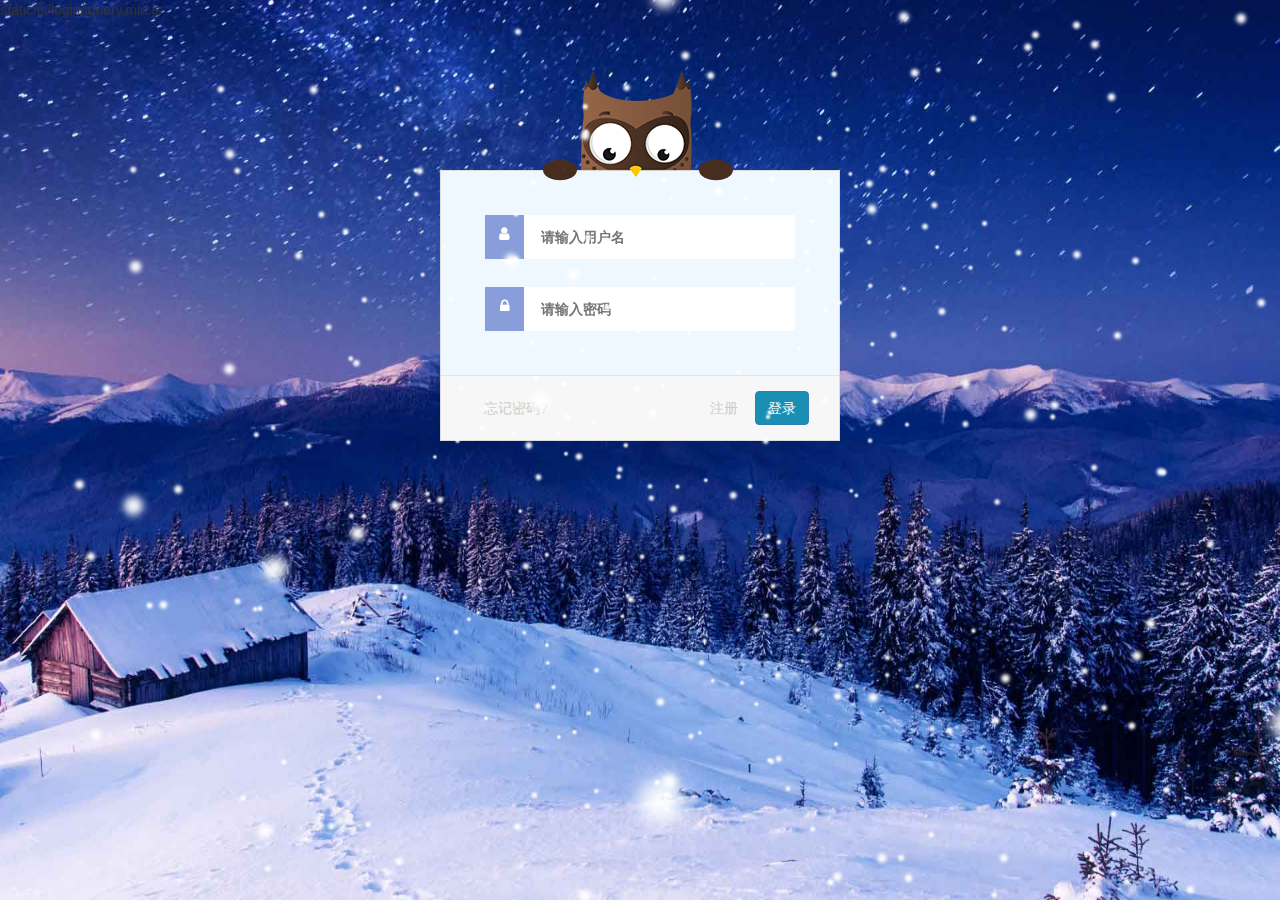
<file: src/main/webapp/index.html>
<!DOCTYPE html>
<html>
<head>
<meta charset="utf-8">
<meta name="viewport"
	content="width=device-width, initial-scale=1.0, minimum-scale=1.0, maximum-scale=1.0, user-scalable=no">
<title>欢迎登录</title>
<link rel="stylesheet" href="static/css/login/normalize.css">
<link rel="stylesheet" href="static/css/login/login.css">
<link rel="stylesheet" href="static/css/login/sign-up-login.css">
<link rel="stylesheet" type="text/css" href="static/css/login/font-awesome.min.css">
<link rel="stylesheet" href="static/css/login/inputEffect.css" />
<link rel="stylesheet" href="static/css/login/tooltips.css" />
<link rel="stylesheet" href="static/css/login/spop.min.css" />

<script src="static/js/login/jquery.min.js"></script>static/js/login/jquery.min.js
<script src="static/js/login/snow.js"></script>
<script src="static/js/login/jquery.pure.tooltips.js"></script>
<script src="static/js/login/spop.min.js"></script>
<script>	
	(function() {
		// trim polyfill : https://developer.mozilla.org/en-US/docs/Web/JavaScript/Reference/Global_Objects/String/Trim
		if (!String.prototype.trim) {
			(function() {
				// Make sure we trim BOM and NBSP
				var rtrim = /^[\s\uFEFF\xA0]+|[\s\uFEFF\xA0]+$/g;
				String.prototype.trim = function() {
					return this.replace(rtrim, '');
				};
			})();
		}

		[].slice.call( document.querySelectorAll( 'input.input__field' ) ).forEach( function( inputEl ) {
			// in case the input is already filled..
			if( inputEl.value.trim() !== '' ) {
				classie.add( inputEl.parentNode, 'input--filled' );
			}

			// events:
			inputEl.addEventListener( 'focus', onInputFocus );
			inputEl.addEventListener( 'blur', onInputBlur );
		} );

		function onInputFocus( ev ) {
			classie.add( ev.target.parentNode, 'input--filled' );
		}

		function onInputBlur( ev ) {
			if( ev.target.value.trim() === '' ) {
				classie.remove( ev.target.parentNode, 'input--filled' );
			}
		}
	})();
	
	$(function() {	
		$('#login #login-password').focus(function() {
			$('.login-owl').addClass('password');
		}).blur(function() {
			$('.login-owl').removeClass('password');
		});
		$('#login #register-password').focus(function() {
			$('.register-owl').addClass('password');
		}).blur(function() {
			$('.register-owl').removeClass('password');
		});
		$('#login #register-repassword').focus(function() {
			$('.register-owl').addClass('password');
		}).blur(function() {
			$('.register-owl').removeClass('password');
		});
		$('#login #forget-password').focus(function() {
			$('.forget-owl').addClass('password');
		}).blur(function() {
			$('.forget-owl').removeClass('password');
		});
	});
	
	function goto_register(){
		$("#register-username").val("");
		$("#register-password").val("");
		$("#register-repassword").val("");
		$("#register-code").val("");
		$("#tab-2").prop("checked",true);
	}
	
	function goto_login(){
		$("#login-username").val("");
		$("#login-password").val("");
		$("#tab-1").prop("checked",true);
	}
	
	function goto_forget(){
		$("#forget-username").val("");
		$("#forget-password").val("");
		$("#forget-code").val("");
		$("#tab-3").prop("checked",true);
	}
	
	function login(){//登录
		var username = $("#login-username").val(),
			password = $("#login-password").val(),
			validatecode = null,
			flag = false;
		//判断用户名密码是否为空
		if(username == ""){
			$.pt({
        		target: $("#login-username"),
        		position: 'r',
        		align: 't',
        		width: 'auto',
        		height: 'auto',
        		content:"用户名不能为空"
        	});
			flag = true;
		}
		if(password == ""){
			$.pt({
        		target: $("#login-password"),
        		position: 'r',
        		align: 't',
        		width: 'auto',
        		height: 'auto',
        		content:"密码不能为空"
        	});
			flag = true;
		}
		//用户名只能是15位以下的字母或数字
		var regExp = new RegExp("^[a-zA-Z0-9_]{1,15}$");
		if(!regExp.test(username)){
			$.pt({
        		target: $("#login-username"),
        		position: 'r',
        		align: 't',
        		width: 'auto',
        		height: 'auto',
        		content:"用户名必须为15位以下的字母或数字"
        	});
			flag = true;
		}
		
		if(flag){
			return false;
		}else{//登录
			//调用后台登录验证的方法
			loginBycontroller(username,password);
		/* 	alert('登录成功'); */
			return false;
		}
	}
	
	//注册
	function register(){
		var username = $("#register-username").val(),
			password = $("#register-password").val(),
			repassword = $("#register-repassword").val(),
			code = $("#register-code").val(),
			flag = false,
			validatecode = null;
		//判断用户名密码是否为空
		if(username == ""){
			$.pt({
        		target: $("#register-username"),
        		position: 'r',
        		align: 't',
        		width: 'auto',
        		height: 'auto',
        		content:"用户名不能为空"
        	});
			flag = true;
		}
		if(password == ""){
			$.pt({
        		target: $("#register-password"),
        		position: 'r',
        		align: 't',
        		width: 'auto',
        		height: 'auto',
        		content:"密码不能为空"
        	});
			flag = true;
		}else{
			if(password != repassword){
				$.pt({
	        		target: $("#register-repassword"),
	        		position: 'r',
	        		align: 't',
	        		width: 'auto',
	        		height: 'auto',
	        		content:"两次输入的密码不一致"
	        	});
				flag = true;
			}
		}
		//用户名只能是15位以下的字母或数字
		var regExp = new RegExp("^[a-zA-Z0-9_]{1,15}$");
		if(!regExp.test(username)){
			$.pt({
        		target: $("#register-username"),
        		position: 'r',
        		align: 't',
        		width: 'auto',
        		height: 'auto',
        		content:"用户名必须为15位以下的字母或数字"
        	});
			flag = true;
		}
		//检查用户名是否已经存在
		//调后台代码检查用户名是否已经被注册
		
		//检查注册码是否正确
		//调后台方法检查注册码，这里写死为11111111
		if(code != '11111111'){
			$.pt({
		        target: $("#register-code"),
		        position: 'r',
		        align: 't',
		        width: 'auto',
		        height: 'auto',
		        content:"注册码不正确"
		       });
			flag = true;
		}
		
		
		if(flag){
			return false;
		}else{//注册
			spop({			
				template: '<h4 class="spop-title">注册成功</h4>即将于3秒后返回登录',
				position: 'top-center',
				style: 'success',
				autoclose: 3000,
				onOpen : function(){
					var second = 2;
					var showPop = setInterval(function(){
						if(second == 0){
							clearInterval(showPop);
						}
						$('.spop-body').html('<h4 class="spop-title">注册成功</h4>即将于'+second+'秒后返回登录');
						second--;
					},1000);
				},
				onClose : function(){
					goto_login();
				}
			});
			return false;
		}
	}
	
	//重置密码
	function forget(){
		var username = $("#forget-username").val(),
			password = $("#forget-password").val(),
			code = $("#forget-code").val(),
			flag = false,
			validatecode = null;
		//判断用户名密码是否为空
		if(username == ""){
			$.pt({
        		target: $("#forget-username"),
        		position: 'r',
        		align: 't',
        		width: 'auto',
        		height: 'auto',
        		content:"用户名不能为空"
        	});
			flag = true;
		}
		if(password == ""){
			$.pt({
        		target: $("#forget-password"),
        		position: 'r',
        		align: 't',
        		width: 'auto',
        		height: 'auto',
        		content:"密码不能为空"
        	});
			flag = true;
		}
		//用户名只能是15位以下的字母或数字
		var regExp = new RegExp("^[a-zA-Z0-9_]{1,15}$");
		if(!regExp.test(username)){
			$.pt({
        		target: $("#forget-username"),
        		position: 'r',
        		align: 't',
        		width: 'auto',
        		height: 'auto',
        		content:"用户名必须为15位以下的字母或数字"
        	});
			flag = true;
		}
		//检查用户名是否存在
		//调后台方法
		
		//检查注册码是否正确
		if(code != '11111111'){
			$.pt({
		        target: $("#forget-code"),
		        position: 'r',
		        align: 't',
		        width: 'auto',
		        height: 'auto',
		        content:"注册码不正确"
		       });
			flag = true;
		}
		
		
		
		if(flag){
			return false;
		}else{//重置密码
			spop({			
				template: '<h4 class="spop-title">重置密码成功</h4>即将于3秒后返回登录',
				position: 'top-center',
				style: 'success',
				autoclose: 3000,
				onOpen : function(){
					var second = 2;
					var showPop = setInterval(function(){
						if(second == 0){
							clearInterval(showPop);
						}
						$('.spop-body').html('<h4 class="spop-title">重置密码成功</h4>即将于'+second+'秒后返回登录');
						second--;
						},1000);
				},
				onClose : function(){
					goto_login();
				}
			});
			return false;
		}
	}
	
	function loginBycontroller(name,password){
//	    var remember = $("input[type='checkbox']").is(':checked');
	    $.ajax({
	        url:"login",
	        method:"post",
	        dataType:"json",
	        data:{
	            loginName:name,
	            password:password
	            //remember:remember?'yes':'no'
	        },
	        success:function (data) {
	            if (data.success){
	                var loginUser = {};
	                loginUser.id = data.data.id;
	                loginUser.loginName = data.data.loginName;
	                loginUser.userName = data.data.userName;
	                localStorage.setItem("loginUser",JSON.stringify(loginUser));
	                window.location.href="views/main.html";
	            }
	            else
	                alert(data.msg);
	    }
	    })
	}
	
	
	
	
	
</script>
<style type="text/css">
html{width: 100%; height: 100%;}

body{

	background-repeat: no-repeat;

	background-position: center center #2D0F0F;

	background-color: #00BDDC;

	background-image: url(static/img/login/snow.jpg);

	background-size: 100% 100%;

}

.snow-container { position: fixed; top: 0; left: 0; width: 100%; height: 100%; pointer-events: none; z-index: 100001; }

</style>
</head>
<body>
	<!-- 雪花背景 -->
	<div class="snow-container"></div>
	<!-- 登录控件 -->
	<div id="login">
		<input id="tab-1" type="radio" name="tab" class="sign-in hidden" checked />
		<input id="tab-2" type="radio" name="tab" class="sign-up hidden" />
		<input id="tab-3" type="radio" name="tab" class="sign-out hidden" />
		<div class="wrapper">
			<!-- 登录页面 -->
			<div class="login sign-in-htm">
				<form class="container offset1 loginform">
					<!-- 猫头鹰控件 -->
					<div id="owl-login" class="login-owl">
						<div class="hand"></div>
						<div class="hand hand-r"></div>
						<div class="arms">
							<div class="arm"></div>
							<div class="arm arm-r"></div>
						</div>
					</div>
					<div class="pad input-container">
						<section class="content">
							<span class="input input--hideo">
								<input class="input__field input__field--hideo" type="text" id="login-username" 
									autocomplete="off" placeholder="请输入用户名" tabindex="1" maxlength="15" />
								<label class="input__label input__label--hideo" for="login-username">
									<i class="fa fa-fw fa-user icon icon--hideo"></i>
									<span class="input__label-content input__label-content--hideo"></span>
								</label>
							</span>
							<span class="input input--hideo">
								<input class="input__field input__field--hideo" type="password" id="login-password" placeholder="请输入密码" tabindex="2" maxlength="15"/>
								<label class="input__label input__label--hideo" for="login-password">
									<i class="fa fa-fw fa-lock icon icon--hideo"></i>
									<span class="input__label-content input__label-content--hideo"></span>
								</label>
							</span>
						</section>
					</div>
					<div class="form-actions">
						<a tabindex="4" class="btn pull-left btn-link text-muted" onClick="goto_forget()">忘记密码?</a>
						<a tabindex="5" class="btn btn-link text-muted" onClick="goto_register()">注册</a>
						<input class="btn btn-primary" type="button" tabindex="3" onClick="login()" value="登录" 
							style="color:white;"/>
					</div>
				</form>
			</div>
			<!-- 忘记密码页面 -->
			<div class="login sign-out-htm">
				<form action="#" method="post" class="container offset1 loginform">
					<!-- 猫头鹰控件 -->
					<div id="owl-login" class="forget-owl">
						<div class="hand"></div>
						<div class="hand hand-r"></div>
						<div class="arms">
							<div class="arm"></div>
							<div class="arm arm-r"></div>
						</div>
					</div>
					<div class="pad input-container">
						<section class="content">
							<span class="input input--hideo">
								<input class="input__field input__field--hideo" type="text" id="forget-username" autocomplete="off" placeholder="请输入用户名"/>
								<label class="input__label input__label--hideo" for="forget-username">
									<i class="fa fa-fw fa-user icon icon--hideo"></i>
									<span class="input__label-content input__label-content--hideo"></span>
								</label>
							</span>
							<span class="input input--hideo">
								<input class="input__field input__field--hideo" type="text" id="forget-code" autocomplete="off" placeholder="请输入注册码"/>
								<label class="input__label input__label--hideo" for="forget-code">
									<i class="fa fa-fw fa-wifi icon icon--hideo"></i>
									<span class="input__label-content input__label-content--hideo"></span>
								</label>
							</span>
							<span class="input input--hideo">
								<input class="input__field input__field--hideo" type="password" id="forget-password" placeholder="请重置密码" />
								<label class="input__label input__label--hideo" for="forget-password">
									<i class="fa fa-fw fa-lock icon icon--hideo"></i>
									<span class="input__label-content input__label-content--hideo"></span>
								</label>
							</span>
						</section>
					</div>
					<div class="form-actions">
						<a class="btn pull-left btn-link text-muted" onClick="goto_login()">返回登录</a>
						<input class="btn btn-primary" type="button" onClick="forget()" value="重置密码" 
							style="color:white;"/>
					</div>
				</form>
			</div>
			<!-- 注册页面 -->
			<div class="login sign-up-htm">
				<form action="#" method="post" class="container offset1 loginform">
					<!-- 猫头鹰控件 -->
					<div id="owl-login" class="register-owl">
						<div class="hand"></div>
						<div class="hand hand-r"></div>
						<div class="arms">
							<div class="arm"></div>
							<div class="arm arm-r"></div>
						</div>
					</div>
					<div class="pad input-container">
						<section class="content">
							<span class="input input--hideo">
								<input class="input__field input__field--hideo" type="text" id="register-username" 
									autocomplete="off" placeholder="请输入用户名" maxlength="15"/>
								<label class="input__label input__label--hideo" for="register-username">
									<i class="fa fa-fw fa-user icon icon--hideo"></i>
									<span class="input__label-content input__label-content--hideo"></span>
								</label>
							</span>
							<span class="input input--hideo">
								<input class="input__field input__field--hideo" type="password" id="register-password" placeholder="请输入密码" maxlength="15"/>
								<label class="input__label input__label--hideo" for="register-password">
									<i class="fa fa-fw fa-lock icon icon--hideo"></i>
									<span class="input__label-content input__label-content--hideo"></span>
								</label>
							</span>
							<span class="input input--hideo">
								<input class="input__field input__field--hideo" type="password" id="register-repassword" placeholder="请确认密码" maxlength="15"/>
								<label class="input__label input__label--hideo" for="register-repassword">
									<i class="fa fa-fw fa-lock icon icon--hideo"></i>
									<span class="input__label-content input__label-content--hideo"></span>
								</label>
							</span>
							<span class="input input--hideo">
								<input class="input__field input__field--hideo" type="text" id="register-code" autocomplete="off" placeholder="请输入注册码"/>
								<label class="input__label input__label--hideo" for="register-code">
									<i class="fa fa-fw fa-wifi icon icon--hideo"></i>
									<span class="input__label-content input__label-content--hideo"></span>
								</label>
							</span>
						</section>
					</div>
					<div class="form-actions">
						<a class="btn pull-left btn-link text-muted" onClick="goto_login()">返回登录</a>
						<input class="btn btn-primary" type="button" onClick="register()" value="注册" 
							style="color:white;"/>
					</div>
				</form>
			</div>
		</div>
	</div>
	<div style="text-align:center;">
</div>
</body>
</html>
</file>
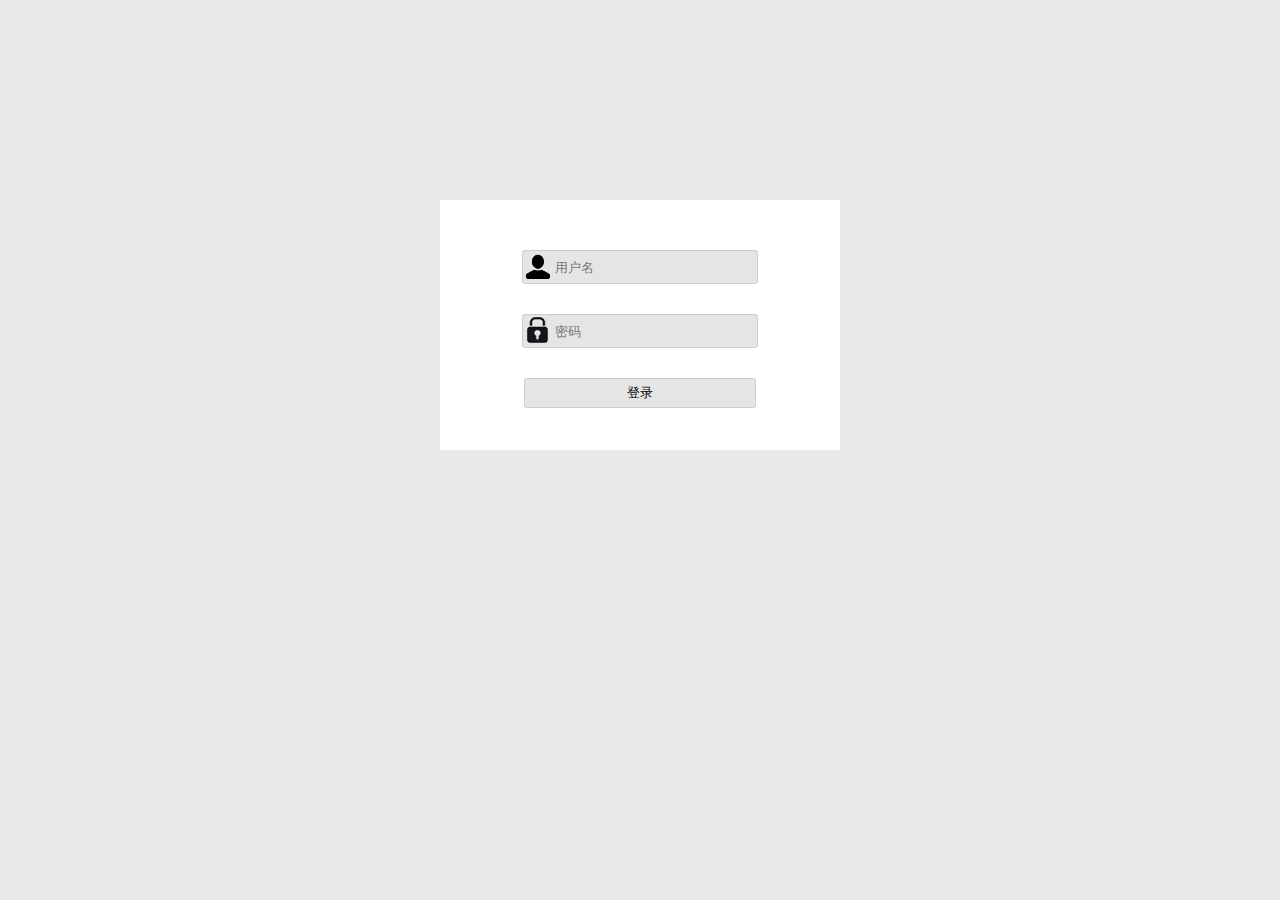
<file: src/main/webapp/login_.html>
<!DOCTYPE html>
<html>
<head>
<meta charset="utf-8">
<meta http-equiv="X-UA-Compatible" content="IE=edge,chrome=1">
<title></title>
<meta name="description" content="登录界面">
<meta name="keywords" content="登录界面">
<link href="" rel="stylesheet">
<script type="text/javascript" src="static/js/jquery-3.3.1.min.js"></script>
<style>
	body,p,div,ul,li,h1,h2,h3,h4,h5,h6{
		margin:0;
		padding: 0;
	}
	body{
		background: #E9E9E9; 
	}
	#login{
		width: 400px;
		height: 250px;
		background: #FFF;
		margin:200px auto;
		position: relative;
	}
	#login h1{
		text-align:center;
		position:absolute;
		left:120px;
		top:-40px;
		font-size:21px;
	}
	#login form p{
		text-align: center;
	}
	#user{
		background:url(static/img/user.png) rgba(0,0,0,.1) no-repeat;
		width: 200px;
		height: 30px;
		border:solid #ccc 1px;
		border-radius: 3px;
		padding-left: 32px;
		margin-top: 50px;
		margin-bottom: 30px;
	}
	#pwd{
		background: url(static/img/pwd.png) rgba(0,0,0,.1) no-repeat;
		width: 200px;
		height: 30px;
		border:solid #ccc 1px;
		border-radius: 3px;
		padding-left: 32px;
		margin-bottom: 30px;
	}
	#submit{
		width: 232px;
		height: 30px;
		background: rgba(0,0,0,.1);
		border:solid #ccc 1px;
		border-radius: 3px;
	}
	#submit:hover{
		cursor: pointer;
		background:#D8D8D8;
	}
</style>
<script>
	
function loginBycontroller(){
//    var remember = $("input[type='checkbox']").is(':checked');
    $.ajax({
        url:"login",
        method:"get",
        dataType:"json",
        data:{
            loginName:$("#user").val(),
            password:$("#pwd").val()
            //remember:remember?'yes':'no'
        },
        success:function (data) {
            if (data.success){
                var loginUser = {};
                loginUser.id = data.data.id;
                loginUser.loginName = data.data.loginName;
                loginUser.userName = data.data.userName;
                localStorage.setItem("loginUser",JSON.stringify(loginUser));
                window.location.href="views/main.html";
            }
            else
                alert(data.msg);
    }
    })
}
</script>
</head>
<body>
<div id="login">
	<form action="" method="post">
		<p><input type="text" name="user" id="user" placeholder="用户名"></p>
		<p><input type="password" name="passw0rd" id="pwd" placeholder="密码"></p>
		<p><input type="submit" id="submit" value="登录" onclick="loginBycontroller()"></p>
	</form>
</div>
</body>
</html>
</file>
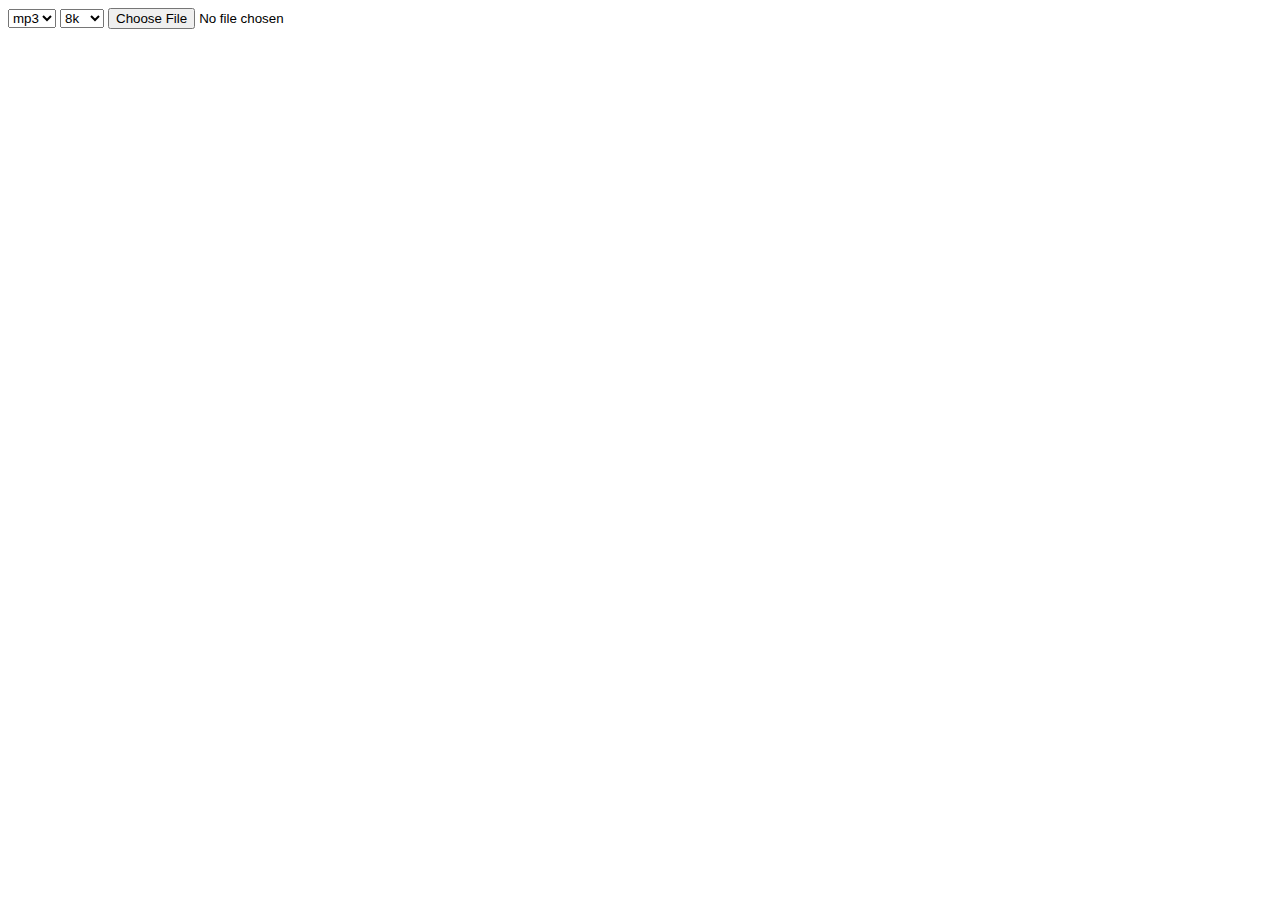
<file: src/main/webapp/views/fileExchange.html>
<!DOCTYPE html>
<html>
<head>
<meta name="viewport" content="width=device-width" />
<meta charset="utf-8">
<title>Index</title>
<script type="text/javascript" src="../static/js/jquery-3.3.1.min.js"></script>
<script type="text/javascript">
        $(document).ready(init);
        function init() {
            $(":file").change(uploadfile);
        }
        function uploadfile() {
        	var start = new Date().getTime();
            var fileobj = document.getElementById("upfile").files[0];
            var flnm = fileobj.name;
            var reader = new FileReader();
            //reader.readAsArrayBuffer(fileobj);
            reader.readAsDataURL(fileobj);  
            reader.onload = function () {
              /*   var byts = new Uint8Array(this.result);
                var bytarr = [];
                for (var i = 0; i < byts.length; i++) {
                    bytarr.push(byts[i]);
                } */
                var dataBase64= this.result; // result是你读取到的文件内容，此属性读取完成才能使用
                var bytarr = dataBase64.split(";base64,");//base64文件内容
                console.log("文件转耗时："+(new Date().getTime()-start)+"毫秒");
                var datas = {
                    	"voiceFormat":document.getElementById("voiceFormat").value, 
                    	"engSerViceType":document.getElementById("engSerViceType").value, 
                    	"fileByteArr":bytarr[1].toString()
                    	};
                $.ajax({
                    type: "POST",
                    url: "http://localhost:8082/mtl/audio/exchange",
                    data: JSON.stringify(datas),
                    dataType: "json",
                    contentType:"application/json;charset=UTF-8",
                    success: function(data){
                    	console.log(data);
                    	document.getElementById("content").innerHTML = data.Response.Result;
                             }
                });
            }
        }
           </script>
</head>
<body>
	<select id = "voiceFormat">
	<option value = "mp3">mp3</option>
	<option value = "wav">wav</option>
	</select>
	<select id = "engSerViceType">
	<option value = "8k">8k</option>
	<option value = "16k">16k</option>
	</select>
	<input type="file" id="upfile"/>
	<div id = "content"></div>
</body>
</html>
</file>
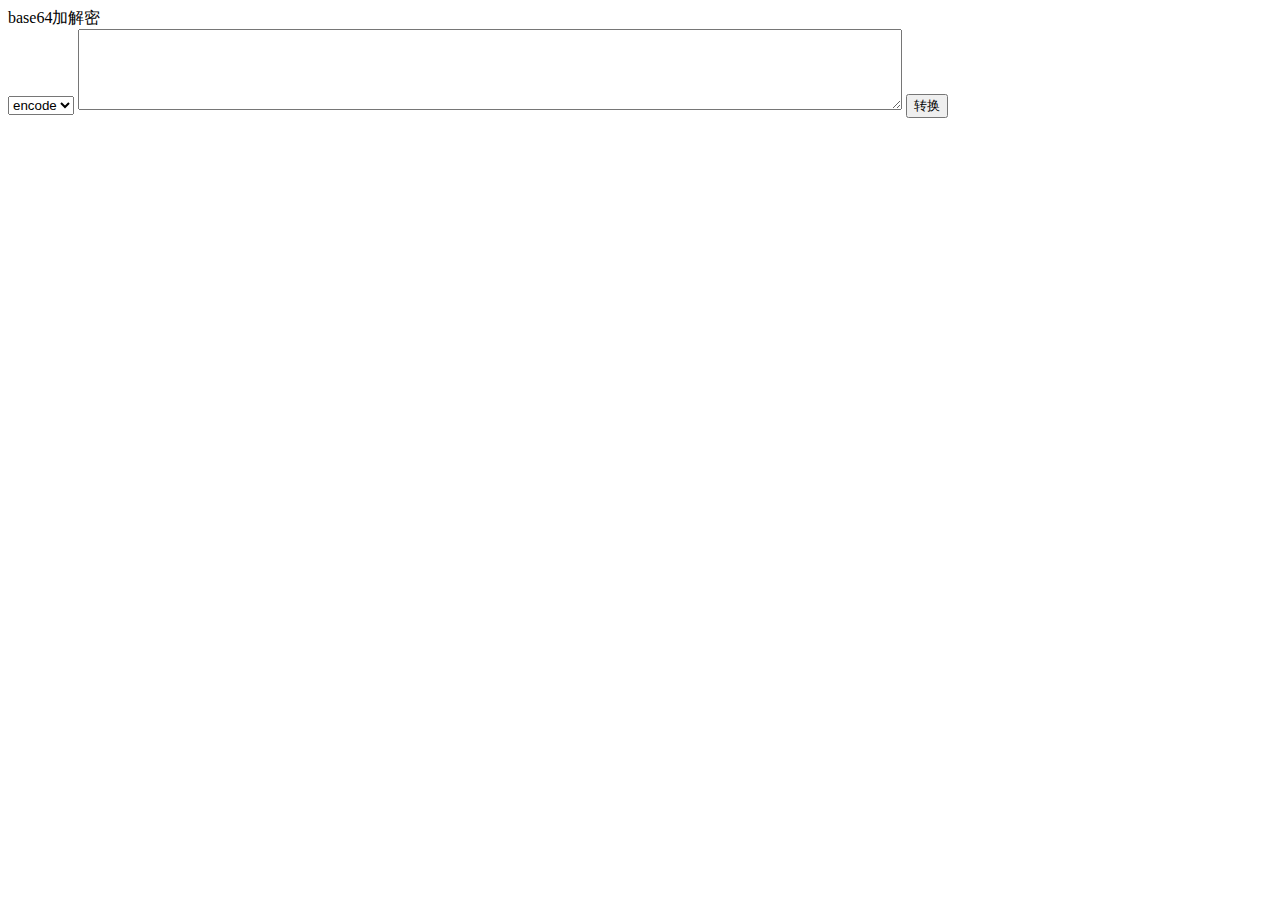
<file: src/main/webapp/views/utils.html>
<!DOCTYPE html>
<html>
<head>
<meta name="viewport" content="width=device-width" />
<meta charset="utf-8">
<title>Index</title>
<script type="text/javascript" src="../static/js/jquery-3.3.1.min.js"></script>
<script type="text/javascript">
	/* $(document).ready(init);
	function init() {
		$(":file").change(uploadfile);
	} */
	function uploadfile() {
		var start = new Date().getTime();
		var fileobj = document.getElementById("upfile").files[0];
		var flnm = fileobj.name;
		var reader = new FileReader();
		reader.readAsDataURL(fileobj);
		reader.onload = function() {
			/*   var byts = new Uint8Array(this.result);
			  var bytarr = [];
			  for (var i = 0; i < byts.length; i++) {
			      bytarr.push(byts[i]);
			  } */
			var dataBase64 = this.result; // result是你读取到的文件内容，此属性读取完成才能使用
			var bytarr = dataBase64.split(";base64,");//base64文件内容
			console.log("文件转耗时：" + (new Date().getTime() - start) + "毫秒");
			var datas = {
				"voiceFormat" : document.getElementById("voiceFormat").value,
				"engSerViceType" : document.getElementById("engSerViceType").value,
				"fileByteArr" : bytarr[1].toString()
			};
			$.ajax({
						type : "POST",
						url : "",
						data : JSON.stringify(datas),
						dataType : "json",
						contentType : "application/json;charset=UTF-8",
						success : function(data) {
							console.log(data);
							document.getElementById("content").innerHTML = data.Response.Result;
						}
					});
		}
	}

	function enDecode() {
		var datas = {
			"content" : document.getElementById("sourceStr").value,
			"type" : document.getElementById("act").value
		};
		$.ajax({
					type : "POST",
					url : "/utils/enDecode",
					data : JSON.stringify(datas),
					dataType : "json",
					contentType : "application/json;charset=UTF-8",
					success : function(data) {
						if (data.success) {
							document.getElementById("base64Content").innerHTML = 
								"<span>" + data.data + "</span>";
						}
					}
				});
	}
</script>
</head>
<body>
	<div>base64加解密</div>
	<select id="act">
		<option value="encode">encode</option>
		<option value="decode">decode</option>
	</select>
	<!-- <input type="file" id="upfile"/> -->
	<textarea rows="5" cols="100" id="sourceStr"></textarea>
	<input type="button" onclick="enDecode()" value="转换" />
	<div id="base64Content"></div>
</body>
</html>
</file>
<file: src/main/webapp/static/css/login/login.css>
﻿::-ms-clear,::-ms-reveal{display:none;}article,aside,details,figcaption,figure,footer,header,hgroup,main,nav,section,summary{display:block;}audio,canvas,video{display:inline-block;}audio:not([controls]){display:none;height:0;}[hidden]{display:none;}html{font-family:sans-serif;-webkit-text-size-adjust:100%;-ms-text-size-adjust:100%;}body{margin:0;}a:focus{outline:thin dotted;}a:active,a:hover{outline:0;}h1{margin:0.67em 0;font-size:2em;}abbr[title]{border-bottom:1px dotted;}b,strong{font-weight:bold;}dfn{font-style:italic;}hr{height:0;-moz-box-sizing:content-box;box-sizing:content-box;}mark{color:#000;background:#ff0;}code,kbd,pre,samp{font-family:monospace,serif;font-size:1em;}pre{white-space:pre-wrap;}q{quotes:"\201C" "\201D" "\2018" "\2019";}small{font-size:80%;}sub,sup{position:relative;font-size:75%;line-height:0;vertical-align:baseline;}sup{top:-0.5em;}sub{bottom:-0.25em;}img{border:0;}svg:not(:root){overflow:hidden;}figure{margin:0;}fieldset{padding:0.35em 0.625em 0.75em;margin:0 2px;border:1px solid #c0c0c0;}legend{padding:0;border:0;}button,input,select,textarea{margin:0;font-family:inherit;font-size:100%;}button,input{line-height:normal;}button,select{text-transform:none;}button,html input[type="button"],input[type="reset"],input[type="submit"]{cursor:pointer;-webkit-appearance:button;}button[disabled],html input[disabled]{cursor:default;}input[type="checkbox"],input[type="radio"]{padding:0;box-sizing:border-box;}input[type="search"]{-webkit-box-sizing:content-box;-moz-box-sizing:content-box;box-sizing:content-box;-webkit-appearance:textfield;}input[type="search"]::-webkit-search-cancel-button,input[type="search"]::-webkit-search-decoration{-webkit-appearance:none;}button::-moz-focus-inner,input::-moz-focus-inner{padding:0;border:0;}textarea{overflow:auto;vertical-align:top;}table{border-collapse:collapse;border-spacing:0;}@media print{*{color:#000 !important;text-shadow:none !important;background:transparent !important;box-shadow:none !important;}a,a:visited{text-decoration:underline;}a[href]:after{content:" (" attr(href) ")";}abbr[title]:after{content:" (" attr(title) ")";}.ir a:after,a[href^="javascript:"]:after,a[href^="#"]:after{content:"";}pre,blockquote{border:1px solid #999;page-break-inside:avoid;}thead{display:table-header-group;}tr,img{page-break-inside:avoid;}img{max-width:100% !important;}@page{margin:2cm .5cm;}p,h2,h3{orphans:3;widows:3;}h2,h3{page-break-after:avoid;}.navbar{display:none;}.table td,.table th{background-color:#fff !important;}.btn > .caret,.dropup > .btn > .caret{border-top-color:#000 !important;}.label{border:1px solid #000;}.table{border-collapse:collapse !important;}.table-bordered th,.table-bordered td{border:1px solid #ddd !important;}}*,*:before,*:after{-webkit-box-sizing:border-box;-moz-box-sizing:border-box;box-sizing:border-box;}html{font-size:62.5%;-webkit-tap-highlight-color:rgba(0,0,0,0);}body{font-family:"Helvetica Neue",Helvetica,Arial,sans-serif;font-size:14px;line-height:1.428571429;color:#333333;background-color:#ffffff;}input,button,select,textarea{font-family:inherit;font-size:inherit;line-height:inherit;}button,input,select[multiple],textarea{background-image:none;}a{color:#428bca;text-decoration:none;}a:hover,a:focus{color:#2a6496;text-decoration:underline;}a:focus{outline:thin dotted #333;outline:5px auto -webkit-focus-ring-color;outline-offset:-2px;}img{vertical-align:middle;}.img-responsive{display:block;height:auto;max-width:100%;}.img-rounded{border-radius:6px;}.img-thumbnail{display:inline-block;height:auto;max-width:100%;padding:4px;line-height:1.428571429;background-color:#ffffff;border:1px solid #dddddd;border-radius:4px;-webkit-transition:all 0.2s ease-in-out;transition:all 0.2s ease-in-out;}.img-circle{border-radius:50%;}hr{margin-top:20px;margin-bottom:20px;border:0;border-top:1px solid #eeeeee;}.sr-only{position:absolute;width:1px;height:1px;padding:0;margin:-1px;overflow:hidden;clip:rect(0 0 0 0);border:0;}p{margin:0 0 10px;}.lead{margin-bottom:20px;font-size:16.099999999999998px;font-weight:200;line-height:1.4;}@media (min-width:768px){.lead{font-size:21px;}}small{font-size:85%;}cite{font-style:normal;}.text-muted{color:#999999;}.text-primary{color:#428bca;}.text-warning{color:#c09853;}.text-danger{color:#b94a48;}.text-success{color:#468847;}.text-info{color:#3a87ad;}.text-left{text-align:left;}.text-right{text-align:right;}.text-center{text-align:center;}h1,h2,h3,h4,h5,h6,.h1,.h2,.h3,.h4,.h5,.h6{font-family:"Helvetica Neue",Helvetica,Arial,sans-serif;font-weight:500;line-height:1.1;}h1 small,h2 small,h3 small,h4 small,h5 small,h6 small,.h1 small,.h2 small,.h3 small,.h4 small,.h5 small,.h6 small{font-weight:normal;line-height:1;color:#999999;}h1,h2,h3{margin-top:20px;margin-bottom:10px;}h4,h5,h6{margin-top:10px;margin-bottom:10px;}h1,.h1{font-size:36px;}h2,.h2{font-size:30px;}h3,.h3{font-size:24px;}h4,.h4{font-size:18px;}h5,.h5{font-size:14px;}h6,.h6{font-size:12px;}h1 small,.h1 small{font-size:24px;}h2 small,.h2 small{font-size:18px;}h3 small,.h3 small,h4 small,.h4 small{font-size:14px;}.page-header{padding-bottom:9px;margin:40px 0 20px;border-bottom:1px solid #eeeeee;}ul,ol{margin-top:0;margin-bottom:10px;}ul ul,ol ul,ul ol,ol ol{margin-bottom:0;}.list-unstyled{padding-left:0;list-style:none;}.list-inline{padding-left:0;list-style:none;}.list-inline > li{display:inline-block;padding-right:5px;padding-left:5px;}dl{margin-bottom:20px;}dt,dd{line-height:1.428571429;}dt{font-weight:bold;}dd{margin-left:0;}@media (min-width:768px){.dl-horizontal dt{float:left;width:160px;overflow:hidden;clear:left;text-align:right;text-overflow:ellipsis;white-space:nowrap;}.dl-horizontal dd{margin-left:180px;}.dl-horizontal dd:before,.dl-horizontal dd:after{display:table;content:" ";}.dl-horizontal dd:after{clear:both;}.dl-horizontal dd:before,.dl-horizontal dd:after{display:table;content:" ";}.dl-horizontal dd:after{clear:both;}}abbr[title],abbr[data-original-title]{cursor:help;border-bottom:1px dotted #999999;}abbr.initialism{font-size:90%;text-transform:uppercase;}blockquote{padding:10px 20px;margin:0 0 20px;border-left:5px solid #eeeeee;}blockquote p{font-size:17.5px;font-weight:300;line-height:1.25;}blockquote p:last-child{margin-bottom:0;}blockquote small{display:block;line-height:1.428571429;color:#999999;}blockquote small:before{content:'\2014 \00A0';}blockquote.pull-right{padding-right:15px;padding-left:0;border-right:5px solid #eeeeee;border-left:0;}blockquote.pull-right p,blockquote.pull-right small{text-align:right;}blockquote.pull-right small:before{content:'';}blockquote.pull-right small:after{content:'\00A0 \2014';}q:before,q:after,blockquote:before,blockquote:after{content:"";}address{display:block;margin-bottom:20px;font-style:normal;line-height:1.428571429;}code,pre{font-family:Monaco,Menlo,Consolas,"Courier New",monospace;}code{padding:2px 4px;font-size:90%;color:#c7254e;white-space:nowrap;background-color:#f9f2f4;border-radius:4px;}pre{display:block;padding:9.5px;margin:0 0 10px;font-size:13px;line-height:1.428571429;color:#333333;word-break:break-all;word-wrap:break-word;background-color:#f5f5f5;border:1px solid #cccccc;border-radius:4px;}pre.prettyprint{margin-bottom:20px;}pre code{padding:0;font-size:inherit;color:inherit;white-space:pre-wrap;background-color:transparent;border:0;}.pre-scrollable{max-height:340px;overflow-y:scroll;}.container{padding-right:15px;padding-left:15px;margin-right:auto;margin-left:auto;}.container:before,.container:after{display:table;content:" ";}.container:after{clear:both;}.container:before,.container:after{display:table;content:" ";}.container:after{clear:both;}.row{margin-right:-15px;margin-left:-15px;}.row:before,.row:after{display:table;content:" ";}.row:after{clear:both;}.row:before,.row:after{display:table;content:" ";}.row:after{clear:both;}.col-xs-1,.col-xs-2,.col-xs-3,.col-xs-4,.col-xs-5,.col-xs-6,.col-xs-7,.col-xs-8,.col-xs-9,.col-xs-10,.col-xs-11,.col-xs-12,.col-sm-1,.col-sm-2,.col-sm-3,.col-sm-4,.col-sm-5,.col-sm-6,.col-sm-7,.col-sm-8,.col-sm-9,.col-sm-10,.col-sm-11,.col-sm-12,.col-md-1,.col-md-2,.col-md-3,.col-md-4,.col-md-5,.col-md-6,.col-md-7,.col-md-8,.col-md-9,.col-md-10,.col-md-11,.col-md-12,.col-lg-1,.col-lg-2,.col-lg-3,.col-lg-4,.col-lg-5,.col-lg-6,.col-lg-7,.col-lg-8,.col-lg-9,.col-lg-10,.col-lg-11,.col-lg-12{position:relative;min-height:1px;padding-right:15px;padding-left:15px;}.col-xs-1,.col-xs-2,.col-xs-3,.col-xs-4,.col-xs-5,.col-xs-6,.col-xs-7,.col-xs-8,.col-xs-9,.col-xs-10,.col-xs-11{float:left;}.col-xs-1{width:8.333333333333332%;}.col-xs-2{width:16.666666666666664%;}.col-xs-3{width:25%;}.col-xs-4{width:33.33333333333333%;}.col-xs-5{width:41.66666666666667%;}.col-xs-6{width:50%;}.col-xs-7{width:58.333333333333336%;}.col-xs-8{width:66.66666666666666%;}.col-xs-9{width:75%;}.col-xs-10{width:83.33333333333334%;}.col-xs-11{width:91.66666666666666%;}.col-xs-12{width:100%;}@media (min-width:768px){.container{max-width:750px;}.col-sm-1,.col-sm-2,.col-sm-3,.col-sm-4,.col-sm-5,.col-sm-6,.col-sm-7,.col-sm-8,.col-sm-9,.col-sm-10,.col-sm-11{float:left;}.col-sm-1{width:8.333333333333332%;}.col-sm-2{width:16.666666666666664%;}.col-sm-3{width:25%;}.col-sm-4{width:33.33333333333333%;}.col-sm-5{width:41.66666666666667%;}.col-sm-6{width:50%;}.col-sm-7{width:58.333333333333336%;}.col-sm-8{width:66.66666666666666%;}.col-sm-9{width:75%;}.col-sm-10{width:83.33333333333334%;}.col-sm-11{width:91.66666666666666%;}.col-sm-12{width:100%;}.col-sm-push-1{left:8.333333333333332%;}.col-sm-push-2{left:16.666666666666664%;}.col-sm-push-3{left:25%;}.col-sm-push-4{left:33.33333333333333%;}.col-sm-push-5{left:41.66666666666667%;}.col-sm-push-6{left:50%;}.col-sm-push-7{left:58.333333333333336%;}.col-sm-push-8{left:66.66666666666666%;}.col-sm-push-9{left:75%;}.col-sm-push-10{left:83.33333333333334%;}.col-sm-push-11{left:91.66666666666666%;}.col-sm-pull-1{right:8.333333333333332%;}.col-sm-pull-2{right:16.666666666666664%;}.col-sm-pull-3{right:25%;}.col-sm-pull-4{right:33.33333333333333%;}.col-sm-pull-5{right:41.66666666666667%;}.col-sm-pull-6{right:50%;}.col-sm-pull-7{right:58.333333333333336%;}.col-sm-pull-8{right:66.66666666666666%;}.col-sm-pull-9{right:75%;}.col-sm-pull-10{right:83.33333333333334%;}.col-sm-pull-11{right:91.66666666666666%;}.col-sm-offset-1{margin-left:8.333333333333332%;}.col-sm-offset-2{margin-left:16.666666666666664%;}.col-sm-offset-3{margin-left:25%;}.col-sm-offset-4{margin-left:33.33333333333333%;}.col-sm-offset-5{margin-left:41.66666666666667%;}.col-sm-offset-6{margin-left:50%;}.col-sm-offset-7{margin-left:58.333333333333336%;}.col-sm-offset-8{margin-left:66.66666666666666%;}.col-sm-offset-9{margin-left:75%;}.col-sm-offset-10{margin-left:83.33333333333334%;}.col-sm-offset-11{margin-left:91.66666666666666%;}}@media (min-width:992px){.container{max-width:970px;}.col-md-1,.col-md-2,.col-md-3,.col-md-4,.col-md-5,.col-md-6,.col-md-7,.col-md-8,.col-md-9,.col-md-10,.col-md-11{float:left;}.col-md-1{width:8.333333333333332%;}.col-md-2{width:16.666666666666664%;}.col-md-3{width:25%;}.col-md-4{width:33.33333333333333%;}.col-md-5{width:41.66666666666667%;}.col-md-6{width:50%;}.col-md-7{width:58.333333333333336%;}.col-md-8{width:66.66666666666666%;}.col-md-9{width:75%;}.col-md-10{width:83.33333333333334%;}.col-md-11{width:91.66666666666666%;}.col-md-12{width:100%;}.col-md-push-0{left:auto;}.col-md-push-1{left:8.333333333333332%;}.col-md-push-2{left:16.666666666666664%;}.col-md-push-3{left:25%;}.col-md-push-4{left:33.33333333333333%;}.col-md-push-5{left:41.66666666666667%;}.col-md-push-6{left:50%;}.col-md-push-7{left:58.333333333333336%;}.col-md-push-8{left:66.66666666666666%;}.col-md-push-9{left:75%;}.col-md-push-10{left:83.33333333333334%;}.col-md-push-11{left:91.66666666666666%;}.col-md-pull-0{right:auto;}.col-md-pull-1{right:8.333333333333332%;}.col-md-pull-2{right:16.666666666666664%;}.col-md-pull-3{right:25%;}.col-md-pull-4{right:33.33333333333333%;}.col-md-pull-5{right:41.66666666666667%;}.col-md-pull-6{right:50%;}.col-md-pull-7{right:58.333333333333336%;}.col-md-pull-8{right:66.66666666666666%;}.col-md-pull-9{right:75%;}.col-md-pull-10{right:83.33333333333334%;}.col-md-pull-11{right:91.66666666666666%;}.col-md-offset-0{margin-left:0;}.col-md-offset-1{margin-left:8.333333333333332%;}.col-md-offset-2{margin-left:16.666666666666664%;}.col-md-offset-3{margin-left:25%;}.col-md-offset-4{margin-left:33.33333333333333%;}.col-md-offset-5{margin-left:41.66666666666667%;}.col-md-offset-6{margin-left:50%;}.col-md-offset-7{margin-left:58.333333333333336%;}.col-md-offset-8{margin-left:66.66666666666666%;}.col-md-offset-9{margin-left:75%;}.col-md-offset-10{margin-left:83.33333333333334%;}.col-md-offset-11{margin-left:91.66666666666666%;}}@media (min-width:1200px){.container{max-width:1170px;}.col-lg-1,.col-lg-2,.col-lg-3,.col-lg-4,.col-lg-5,.col-lg-6,.col-lg-7,.col-lg-8,.col-lg-9,.col-lg-10,.col-lg-11{float:left;}.col-lg-1{width:8.333333333333332%;}.col-lg-2{width:16.666666666666664%;}.col-lg-3{width:25%;}.col-lg-4{width:33.33333333333333%;}.col-lg-5{width:41.66666666666667%;}.col-lg-6{width:50%;}.col-lg-7{width:58.333333333333336%;}.col-lg-8{width:66.66666666666666%;}.col-lg-9{width:75%;}.col-lg-10{width:83.33333333333334%;}.col-lg-11{width:91.66666666666666%;}.col-lg-12{width:100%;}.col-lg-push-0{left:auto;}.col-lg-push-1{left:8.333333333333332%;}.col-lg-push-2{left:16.666666666666664%;}.col-lg-push-3{left:25%;}.col-lg-push-4{left:33.33333333333333%;}.col-lg-push-5{left:41.66666666666667%;}.col-lg-push-6{left:50%;}.col-lg-push-7{left:58.333333333333336%;}.col-lg-push-8{left:66.66666666666666%;}.col-lg-push-9{left:75%;}.col-lg-push-10{left:83.33333333333334%;}.col-lg-push-11{left:91.66666666666666%;}.col-lg-pull-0{right:auto;}.col-lg-pull-1{right:8.333333333333332%;}.col-lg-pull-2{right:16.666666666666664%;}.col-lg-pull-3{right:25%;}.col-lg-pull-4{right:33.33333333333333%;}.col-lg-pull-5{right:41.66666666666667%;}.col-lg-pull-6{right:50%;}.col-lg-pull-7{right:58.333333333333336%;}.col-lg-pull-8{right:66.66666666666666%;}.col-lg-pull-9{right:75%;}.col-lg-pull-10{right:83.33333333333334%;}.col-lg-pull-11{right:91.66666666666666%;}.col-lg-offset-0{margin-left:0;}.col-lg-offset-1{margin-left:8.333333333333332%;}.col-lg-offset-2{margin-left:16.666666666666664%;}.col-lg-offset-3{margin-left:25%;}.col-lg-offset-4{margin-left:33.33333333333333%;}.col-lg-offset-5{margin-left:41.66666666666667%;}.col-lg-offset-6{margin-left:50%;}.col-lg-offset-7{margin-left:58.333333333333336%;}.col-lg-offset-8{margin-left:66.66666666666666%;}.col-lg-offset-9{margin-left:75%;}.col-lg-offset-10{margin-left:83.33333333333334%;}.col-lg-offset-11{margin-left:91.66666666666666%;}}table{max-width:100%;background-color:transparent;}th{text-align:left;}.table{width:100%;margin-bottom:20px;}.table thead > tr > th,.table tbody > tr > th,.table tfoot > tr > th,.table thead > tr > td,.table tbody > tr > td,.table tfoot > tr > td{padding:8px;line-height:1.428571429;vertical-align:top;border-top:1px solid #dddddd;}.table thead > tr > th{vertical-align:bottom;border-bottom:2px solid #dddddd;}.table caption + thead tr:first-child th,.table colgroup + thead tr:first-child th,.table thead:first-child tr:first-child th,.table caption + thead tr:first-child td,.table colgroup + thead tr:first-child td,.table thead:first-child tr:first-child td{border-top:0;}.table tbody + tbody{border-top:2px solid #dddddd;}.table .table{background-color:#ffffff;}.table-condensed thead > tr > th,.table-condensed tbody > tr > th,.table-condensed tfoot > tr > th,.table-condensed thead > tr > td,.table-condensed tbody > tr > td,.table-condensed tfoot > tr > td{padding:5px;}.table-bordered{border:1px solid #dddddd;}.table-bordered > thead > tr > th,.table-bordered > tbody > tr > th,.table-bordered > tfoot > tr > th,.table-bordered > thead > tr > td,.table-bordered > tbody > tr > td,.table-bordered > tfoot > tr > td{border:1px solid #dddddd;}.table-bordered > thead > tr > th,.table-bordered > thead > tr > td{border-bottom-width:2px;}.table-striped > tbody > tr:nth-child(odd) > td,.table-striped > tbody > tr:nth-child(odd) > th{background-color:#f9f9f9;}.table-hover > tbody > tr:hover > td,.table-hover > tbody > tr:hover > th{background-color:#f5f5f5;}table col[class*="col-"]{display:table-column;float:none;}table td[class*="col-"],table th[class*="col-"]{display:table-cell;float:none;}.table > thead > tr > td.active,.table > tbody > tr > td.active,.table > tfoot > tr > td.active,.table > thead > tr > th.active,.table > tbody > tr > th.active,.table > tfoot > tr > th.active,.table > thead > tr.active > td,.table > tbody > tr.active > td,.table > tfoot > tr.active > td,.table > thead > tr.active > th,.table > tbody > tr.active > th,.table > tfoot > tr.active > th{background-color:#f5f5f5;}.table > thead > tr > td.success,.table > tbody > tr > td.success,.table > tfoot > tr > td.success,.table > thead > tr > th.success,.table > tbody > tr > th.success,.table > tfoot > tr > th.success,.table > thead > tr.success > td,.table > tbody > tr.success > td,.table > tfoot > tr.success > td,.table > thead > tr.success > th,.table > tbody > tr.success > th,.table > tfoot > tr.success > th{background-color:#dff0d8;border-color:#d6e9c6;}.table-hover > tbody > tr > td.success:hover,.table-hover > tbody > tr > th.success:hover,.table-hover > tbody > tr.success:hover > td{background-color:#d0e9c6;border-color:#c9e2b3;}.table > thead > tr > td.danger,.table > tbody > tr > td.danger,.table > tfoot > tr > td.danger,.table > thead > tr > th.danger,.table > tbody > tr > th.danger,.table > tfoot > tr > th.danger,.table > thead > tr.danger > td,.table > tbody > tr.danger > td,.table > tfoot > tr.danger > td,.table > thead > tr.danger > th,.table > tbody > tr.danger > th,.table > tfoot > tr.danger > th{background-color:#f2dede;border-color:#eed3d7;}.table-hover > tbody > tr > td.danger:hover,.table-hover > tbody > tr > th.danger:hover,.table-hover > tbody > tr.danger:hover > td{background-color:#ebcccc;border-color:#e6c1c7;}.table > thead > tr > td.warning,.table > tbody > tr > td.warning,.table > tfoot > tr > td.warning,.table > thead > tr > th.warning,.table > tbody > tr > th.warning,.table > tfoot > tr > th.warning,.table > thead > tr.warning > td,.table > tbody > tr.warning > td,.table > tfoot > tr.warning > td,.table > thead > tr.warning > th,.table > tbody > tr.warning > th,.table > tfoot > tr.warning > th{background-color:#fcf8e3;border-color:#fbeed5;}.table-hover > tbody > tr > td.warning:hover,.table-hover > tbody > tr > th.warning:hover,.table-hover > tbody > tr.warning:hover > td{background-color:#faf2cc;border-color:#f8e5be;}@media (max-width:768px){.table-responsive{width:100%;margin-bottom:15px;overflow-x:scroll;overflow-y:hidden;border:1px solid #dddddd;}.table-responsive > .table{margin-bottom:0;background-color:#fff;}.table-responsive > .table > thead > tr > th,.table-responsive > .table > tbody > tr > th,.table-responsive > .table > tfoot > tr > th,.table-responsive > .table > thead > tr > td,.table-responsive > .table > tbody > tr > td,.table-responsive > .table > tfoot > tr > td{white-space:nowrap;}.table-responsive > .table-bordered{border:0;}.table-responsive > .table-bordered > thead > tr > th:first-child,.table-responsive > .table-bordered > tbody > tr > th:first-child,.table-responsive > .table-bordered > tfoot > tr > th:first-child,.table-responsive > .table-bordered > thead > tr > td:first-child,.table-responsive > .table-bordered > tbody > tr > td:first-child,.table-responsive > .table-bordered > tfoot > tr > td:first-child{border-left:0;}.table-responsive > .table-bordered > thead > tr > th:last-child,.table-responsive > .table-bordered > tbody > tr > th:last-child,.table-responsive > .table-bordered > tfoot > tr > th:last-child,.table-responsive > .table-bordered > thead > tr > td:last-child,.table-responsive > .table-bordered > tbody > tr > td:last-child,.table-responsive > .table-bordered > tfoot > tr > td:last-child{border-right:0;}.table-responsive > .table-bordered > thead > tr:last-child > th,.table-responsive > .table-bordered > tbody > tr:last-child > th,.table-responsive > .table-bordered > tfoot > tr:last-child > th,.table-responsive > .table-bordered > thead > tr:last-child > td,.table-responsive > .table-bordered > tbody > tr:last-child > td,.table-responsive > .table-bordered > tfoot > tr:last-child > td{border-bottom:0;}}fieldset{padding:0;margin:0;border:0;}legend{display:block;width:100%;padding:0;margin-bottom:20px;font-size:21px;line-height:inherit;color:#333333;border:0;border-bottom:1px solid #e5e5e5;}label{display:inline-block;margin-bottom:5px;font-weight:bold;}input[type="search"]{-webkit-box-sizing:border-box;-moz-box-sizing:border-box;box-sizing:border-box;}input[type="radio"],input[type="checkbox"]{margin:4px 0 0;margin-top:1px \9;IE8-9

  line-height:normal;}input[type="file"]{display:block;}select[multiple],select[size]{height:auto;}select optgroup{font-family:inherit;font-size:inherit;font-style:inherit;}input[type="file"]:focus,input[type="radio"]:focus,input[type="checkbox"]:focus{outline:thin dotted #333;outline:5px auto -webkit-focus-ring-color;outline-offset:-2px;}input[type="number"]::-webkit-outer-spin-button,input[type="number"]::-webkit-inner-spin-button{height:auto;}.form-control:-moz-placeholder{color:#999999;}.form-control::-moz-placeholder{color:#999999;}.form-control:-ms-input-placeholder{color:#999999;}.form-control::-webkit-input-placeholder{color:#999999;}.form-control{display:block;width:100%;height:34px;padding:6px 12px;font-size:14px;line-height:1.428571429;color:#555555;vertical-align:middle;background-color:#ffffff;border:1px solid #cccccc;border-radius:4px;-webkit-box-shadow:inset 0 1px 1px rgba(0,0,0,0.075);box-shadow:inset 0 1px 1px rgba(0,0,0,0.075);-webkit-transition:border-color ease-in-out 0.15s,box-shadow ease-in-out 0.15s;transition:border-color ease-in-out 0.15s,box-shadow ease-in-out 0.15s;}.form-control:focus{border-color:#66afe9;outline:0;-webkit-box-shadow:inset 0 1px 1px rgba(0,0,0,0.075),0 0 8px rgba(102,175,233,0.6);box-shadow:inset 0 1px 1px rgba(0,0,0,0.075),0 0 8px rgba(102,175,233,0.6);}.form-control[disabled],.form-control[readonly],fieldset[disabled] .form-control{cursor:not-allowed;background-color:#eeeeee;}textarea.form-control{height:auto;}.form-group{margin-bottom:15px;}.radio,.checkbox{display:block;min-height:20px;padding-left:20px;margin-top:10px;margin-bottom:10px;vertical-align:middle;}.radio label,.checkbox label{display:inline;margin-bottom:0;font-weight:normal;cursor:pointer;}.radio input[type="radio"],.radio-inline input[type="radio"],.checkbox input[type="checkbox"],.checkbox-inline input[type="checkbox"]{float:left;margin-left:-20px;}.radio + .radio,.checkbox + .checkbox{margin-top:-5px;}.radio-inline,.checkbox-inline{display:inline-block;padding-left:20px;margin-bottom:0;font-weight:normal;vertical-align:middle;cursor:pointer;}.radio-inline + .radio-inline,.checkbox-inline + .checkbox-inline{margin-top:0;margin-left:10px;}input[type="radio"][disabled],input[type="checkbox"][disabled],.radio[disabled],.radio-inline[disabled],.checkbox[disabled],.checkbox-inline[disabled],fieldset[disabled] input[type="radio"],fieldset[disabled] input[type="checkbox"],fieldset[disabled] .radio,fieldset[disabled] .radio-inline,fieldset[disabled] .checkbox,fieldset[disabled] .checkbox-inline{cursor:not-allowed;}.input-sm{height:30px;padding:5px 10px;font-size:12px;line-height:1.5;border-radius:3px;}select.input-sm{height:30px;line-height:30px;}textarea.input-sm{height:auto;}.input-lg{height:45px;padding:10px 16px;font-size:18px;line-height:1.33;border-radius:6px;}select.input-lg{height:45px;line-height:45px;}textarea.input-lg{height:auto;}.has-warning .help-block,.has-warning .control-label{color:#c09853;}.has-warning .form-control{border-color:#c09853;-webkit-box-shadow:inset 0 1px 1px rgba(0,0,0,0.075);box-shadow:inset 0 1px 1px rgba(0,0,0,0.075);}.has-warning .form-control:focus{border-color:#a47e3c;-webkit-box-shadow:inset 0 1px 1px rgba(0,0,0,0.075),0 0 6px #dbc59e;box-shadow:inset 0 1px 1px rgba(0,0,0,0.075),0 0 6px #dbc59e;}.has-warning .input-group-addon{color:#c09853;background-color:#fcf8e3;border-color:#c09853;}.has-error .help-block,.has-error .control-label{color:#b94a48;}.has-error .form-control{border-color:#b94a48;-webkit-box-shadow:inset 0 1px 1px rgba(0,0,0,0.075);box-shadow:inset 0 1px 1px rgba(0,0,0,0.075);}.has-error .form-control:focus{border-color:#953b39;-webkit-box-shadow:inset 0 1px 1px rgba(0,0,0,0.075),0 0 6px #d59392;box-shadow:inset 0 1px 1px rgba(0,0,0,0.075),0 0 6px #d59392;}.has-error .input-group-addon{color:#b94a48;background-color:#f2dede;border-color:#b94a48;}.has-success .help-block,.has-success .control-label{color:#468847;}.has-success .form-control{border-color:#468847;-webkit-box-shadow:inset 0 1px 1px rgba(0,0,0,0.075);box-shadow:inset 0 1px 1px rgba(0,0,0,0.075);}.has-success .form-control:focus{border-color:#356635;-webkit-box-shadow:inset 0 1px 1px rgba(0,0,0,0.075),0 0 6px #7aba7b;box-shadow:inset 0 1px 1px rgba(0,0,0,0.075),0 0 6px #7aba7b;}.has-success .input-group-addon{color:#468847;background-color:#dff0d8;border-color:#468847;}.form-control-static{padding-top:7px;margin-bottom:0;}.help-block{display:block;margin-top:5px;margin-bottom:10px;color:#737373;}@media (min-width:768px){.form-inline .form-group{display:inline-block;margin-bottom:0;vertical-align:middle;}.form-inline .form-control{display:inline-block;}.form-inline .radio,.form-inline .checkbox{display:inline-block;padding-left:0;margin-top:0;margin-bottom:0;}.form-inline .radio input[type="radio"],.form-inline .checkbox input[type="checkbox"]{float:none;margin-left:0;}}.form-horizontal .control-label,.form-horizontal .radio,.form-horizontal .checkbox,.form-horizontal .radio-inline,.form-horizontal .checkbox-inline{padding-top:7px;margin-top:0;margin-bottom:0;}.form-horizontal .form-group{margin-right:-15px;margin-left:-15px;}.form-horizontal .form-group:before,.form-horizontal .form-group:after{display:table;content:" ";}.form-horizontal .form-group:after{clear:both;}.form-horizontal .form-group:before,.form-horizontal .form-group:after{display:table;content:" ";}.form-horizontal .form-group:after{clear:both;}@media (min-width:768px){.form-horizontal .control-label{text-align:right;}}.btn{display:inline-block;padding:6px 12px;margin-bottom:0;font-size:14px;font-weight:normal;line-height:1.428571429;text-align:center;white-space:nowrap;vertical-align:middle;cursor:pointer;border:1px solid transparent;border-radius:4px;-webkit-user-select:none;-moz-user-select:none;-ms-user-select:none;-o-user-select:none;user-select:none;}.btn:focus{outline:thin dotted #333;outline:5px auto -webkit-focus-ring-color;outline-offset:-2px;}.btn:hover,.btn:focus{color:#333333;text-decoration:none;}.btn:active,.btn.active{background-image:none;outline:0;-webkit-box-shadow:inset 0 3px 5px rgba(0,0,0,0.125);box-shadow:inset 0 3px 5px rgba(0,0,0,0.125);}.btn.disabled,.btn[disabled],fieldset[disabled] .btn{pointer-events:none;cursor:not-allowed;opacity:0.65;filter:alpha(opacity=65);-webkit-box-shadow:none;box-shadow:none;}.btn-default{color:#333333;background-color:#ffffff;border-color:#cccccc;}.btn-default:hover,.btn-default:focus,.btn-default:active,.btn-default.active,.open .dropdown-toggle.btn-default{color:#333333;background-color:#ebebeb;border-color:#adadad;}.btn-default:active,.btn-default.active,.open .dropdown-toggle.btn-default{background-image:none;}.btn-default.disabled,.btn-default[disabled],fieldset[disabled] .btn-default,.btn-default.disabled:hover,.btn-default[disabled]:hover,fieldset[disabled] .btn-default:hover,.btn-default.disabled:focus,.btn-default[disabled]:focus,fieldset[disabled] .btn-default:focus,.btn-default.disabled:active,.btn-default[disabled]:active,fieldset[disabled] .btn-default:active,.btn-default.disabled.active,.btn-default[disabled].active,fieldset[disabled] .btn-default.active{background-color:#ffffff;border-color:#cccccc;}.btn-primary{color:#ffffff;background-color:#428bca;border-color:#357ebd;}.btn-primary:hover,.btn-primary:focus,.btn-primary:active,.btn-primary.active,.open .dropdown-toggle.btn-primary{color:#ffffff;background-color:#3276b1;border-color:#285e8e;}.btn-primary:active,.btn-primary.active,.open .dropdown-toggle.btn-primary{background-image:none;}.btn-primary.disabled,.btn-primary[disabled],fieldset[disabled] .btn-primary,.btn-primary.disabled:hover,.btn-primary[disabled]:hover,fieldset[disabled] .btn-primary:hover,.btn-primary.disabled:focus,.btn-primary[disabled]:focus,fieldset[disabled] .btn-primary:focus,.btn-primary.disabled:active,.btn-primary[disabled]:active,fieldset[disabled] .btn-primary:active,.btn-primary.disabled.active,.btn-primary[disabled].active,fieldset[disabled] .btn-primary.active{background-color:#428bca;border-color:#357ebd;}.btn-warning{color:#ffffff;background-color:#f0ad4e;border-color:#eea236;}.btn-warning:hover,.btn-warning:focus,.btn-warning:active,.btn-warning.active,.open .dropdown-toggle.btn-warning{color:#ffffff;background-color:#ed9c28;border-color:#d58512;}.btn-warning:active,.btn-warning.active,.open .dropdown-toggle.btn-warning{background-image:none;}.btn-warning.disabled,.btn-warning[disabled],fieldset[disabled] .btn-warning,.btn-warning.disabled:hover,.btn-warning[disabled]:hover,fieldset[disabled] .btn-warning:hover,.btn-warning.disabled:focus,.btn-warning[disabled]:focus,fieldset[disabled] .btn-warning:focus,.btn-warning.disabled:active,.btn-warning[disabled]:active,fieldset[disabled] .btn-warning:active,.btn-warning.disabled.active,.btn-warning[disabled].active,fieldset[disabled] .btn-warning.active{background-color:#f0ad4e;border-color:#eea236;}.btn-danger{color:#ffffff;background-color:#d9534f;border-color:#d43f3a;}.btn-danger:hover,.btn-danger:focus,.btn-danger:active,.btn-danger.active,.open .dropdown-toggle.btn-danger{color:#ffffff;background-color:#d2322d;border-color:#ac2925;}.btn-danger:active,.btn-danger.active,.open .dropdown-toggle.btn-danger{background-image:none;}.btn-danger.disabled,.btn-danger[disabled],fieldset[disabled] .btn-danger,.btn-danger.disabled:hover,.btn-danger[disabled]:hover,fieldset[disabled] .btn-danger:hover,.btn-danger.disabled:focus,.btn-danger[disabled]:focus,fieldset[disabled] .btn-danger:focus,.btn-danger.disabled:active,.btn-danger[disabled]:active,fieldset[disabled] .btn-danger:active,.btn-danger.disabled.active,.btn-danger[disabled].active,fieldset[disabled] .btn-danger.active{background-color:#d9534f;border-color:#d43f3a;}.btn-success{color:#ffffff;background-color:#5cb85c;border-color:#4cae4c;}.btn-success:hover,.btn-success:focus,.btn-success:active,.btn-success.active,.open .dropdown-toggle.btn-success{color:#ffffff;background-color:#47a447;border-color:#398439;}.btn-success:active,.btn-success.active,.open .dropdown-toggle.btn-success{background-image:none;}.btn-success.disabled,.btn-success[disabled],fieldset[disabled] .btn-success,.btn-success.disabled:hover,.btn-success[disabled]:hover,fieldset[disabled] .btn-success:hover,.btn-success.disabled:focus,.btn-success[disabled]:focus,fieldset[disabled] .btn-success:focus,.btn-success.disabled:active,.btn-success[disabled]:active,fieldset[disabled] .btn-success:active,.btn-success.disabled.active,.btn-success[disabled].active,fieldset[disabled] .btn-success.active{background-color:#5cb85c;border-color:#4cae4c;}.btn-info{color:#ffffff;background-color:#5bc0de;border-color:#46b8da;}.btn-info:hover,.btn-info:focus,.btn-info:active,.btn-info.active,.open .dropdown-toggle.btn-info{color:#ffffff;background-color:#39b3d7;border-color:#269abc;}.btn-info:active,.btn-info.active,.open .dropdown-toggle.btn-info{background-image:none;}.btn-info.disabled,.btn-info[disabled],fieldset[disabled] .btn-info,.btn-info.disabled:hover,.btn-info[disabled]:hover,fieldset[disabled] .btn-info:hover,.btn-info.disabled:focus,.btn-info[disabled]:focus,fieldset[disabled] .btn-info:focus,.btn-info.disabled:active,.btn-info[disabled]:active,fieldset[disabled] .btn-info:active,.btn-info.disabled.active,.btn-info[disabled].active,fieldset[disabled] .btn-info.active{background-color:#5bc0de;border-color:#46b8da;}.btn-link{font-weight:normal;color:#428bca;cursor:pointer;border-radius:0;}.btn-link,.btn-link:active,.btn-link[disabled],fieldset[disabled] .btn-link{background-color:transparent;-webkit-box-shadow:none;box-shadow:none;}.btn-link,.btn-link:hover,.btn-link:focus,.btn-link:active{border-color:transparent;}.btn-link:hover,.btn-link:focus{color:#2a6496;text-decoration:underline;background-color:transparent;}.btn-link[disabled]:hover,fieldset[disabled] .btn-link:hover,.btn-link[disabled]:focus,fieldset[disabled] .btn-link:focus{color:#999999;text-decoration:none;}.btn-lg{padding:10px 16px;font-size:18px;line-height:1.33;border-radius:6px;}.btn-sm,.btn-xs{padding:5px 10px;font-size:12px;line-height:1.5;border-radius:3px;}.btn-xs{padding:1px 5px;}.btn-block{display:block;width:100%;padding-right:0;padding-left:0;}.btn-block + .btn-block{margin-top:5px;}input[type="submit"].btn-block,input[type="reset"].btn-block,input[type="button"].btn-block{width:100%;}.fade{opacity:0;-webkit-transition:opacity 0.15s linear;transition:opacity 0.15s linear;}.fade.in{opacity:1;}.collapse{display:none;}.collapse.in{display:block;}.collapsing{position:relative;height:0;overflow:hidden;-webkit-transition:height 0.35s ease;transition:height 0.35s ease;}@font-face{font-family:'Glyphicons Halflings';src:url('/fonts/glyphicons-halflings-regular.eot');src:url('/fonts/glyphicons-halflings-regular.eot?#iefix') format('embedded-opentype'),url('/fonts/glyphicons-halflings-regular.woff') format('woff'),url('/fonts/glyphicons-halflings-regular.ttf') format('truetype'),url('/fonts/glyphicons-halflings-regular.svg#glyphicons-halflingsregular') format('svg');}.glyphicon{position:relative;top:1px;display:inline-block;font-family:'Glyphicons Halflings';-webkit-font-smoothing:antialiased;font-style:normal;font-weight:normal;line-height:1;}.glyphicon-asterisk:before{content:"\2a";}.glyphicon-plus:before{content:"\2b";}.glyphicon-euro:before{content:"\20ac";}.glyphicon-minus:before{content:"\2212";}.glyphicon-cloud:before{content:"\2601";}.glyphicon-envelope:before{content:"\2709";}.glyphicon-pencil:before{content:"\270f";}.glyphicon-glass:before{content:"\e001";}.glyphicon-music:before{content:"\e002";}.glyphicon-search:before{content:"\e003";}.glyphicon-heart:before{content:"\e005";}.glyphicon-star:before{content:"\e006";}.glyphicon-star-empty:before{content:"\e007";}.glyphicon-user:before{content:"\e008";}.glyphicon-film:before{content:"\e009";}.glyphicon-th-large:before{content:"\e010";}.glyphicon-th:before{content:"\e011";}.glyphicon-th-list:before{content:"\e012";}.glyphicon-ok:before{content:"\e013";}.glyphicon-remove:before{content:"\e014";}.glyphicon-zoom-in:before{content:"\e015";}.glyphicon-zoom-out:before{content:"\e016";}.glyphicon-off:before{content:"\e017";}.glyphicon-signal:before{content:"\e018";}.glyphicon-cog:before{content:"\e019";}.glyphicon-trash:before{content:"\e020";}.glyphicon-home:before{content:"\e021";}.glyphicon-file:before{content:"\e022";}.glyphicon-time:before{content:"\e023";}.glyphicon-road:before{content:"\e024";}.glyphicon-download-alt:before{content:"\e025";}.glyphicon-download:before{content:"\e026";}.glyphicon-upload:before{content:"\e027";}.glyphicon-inbox:before{content:"\e028";}.glyphicon-play-circle:before{content:"\e029";}.glyphicon-repeat:before{content:"\e030";}.glyphicon-refresh:before{content:"\e031";}.glyphicon-list-alt:before{content:"\e032";}.glyphicon-flag:before{content:"\e034";}.glyphicon-headphones:before{content:"\e035";}.glyphicon-volume-off:before{content:"\e036";}.glyphicon-volume-down:before{content:"\e037";}.glyphicon-volume-up:before{content:"\e038";}.glyphicon-qrcode:before{content:"\e039";}.glyphicon-barcode:before{content:"\e040";}.glyphicon-tag:before{content:"\e041";}.glyphicon-tags:before{content:"\e042";}.glyphicon-book:before{content:"\e043";}.glyphicon-print:before{content:"\e045";}.glyphicon-font:before{content:"\e047";}.glyphicon-bold:before{content:"\e048";}.glyphicon-italic:before{content:"\e049";}.glyphicon-text-height:before{content:"\e050";}.glyphicon-text-width:before{content:"\e051";}.glyphicon-align-left:before{content:"\e052";}.glyphicon-align-center:before{content:"\e053";}.glyphicon-align-right:before{content:"\e054";}.glyphicon-align-justify:before{content:"\e055";}.glyphicon-list:before{content:"\e056";}.glyphicon-indent-left:before{content:"\e057";}.glyphicon-indent-right:before{content:"\e058";}.glyphicon-facetime-video:before{content:"\e059";}.glyphicon-picture:before{content:"\e060";}.glyphicon-map-marker:before{content:"\e062";}.glyphicon-adjust:before{content:"\e063";}.glyphicon-tint:before{content:"\e064";}.glyphicon-edit:before{content:"\e065";}.glyphicon-share:before{content:"\e066";}.glyphicon-check:before{content:"\e067";}.glyphicon-move:before{content:"\e068";}.glyphicon-step-backward:before{content:"\e069";}.glyphicon-fast-backward:before{content:"\e070";}.glyphicon-backward:before{content:"\e071";}.glyphicon-play:before{content:"\e072";}.glyphicon-pause:before{content:"\e073";}.glyphicon-stop:before{content:"\e074";}.glyphicon-forward:before{content:"\e075";}.glyphicon-fast-forward:before{content:"\e076";}.glyphicon-step-forward:before{content:"\e077";}.glyphicon-eject:before{content:"\e078";}.glyphicon-chevron-left:before{content:"\e079";}.glyphicon-chevron-right:before{content:"\e080";}.glyphicon-plus-sign:before{content:"\e081";}.glyphicon-minus-sign:before{content:"\e082";}.glyphicon-remove-sign:before{content:"\e083";}.glyphicon-ok-sign:before{content:"\e084";}.glyphicon-question-sign:before{content:"\e085";}.glyphicon-info-sign:before{content:"\e086";}.glyphicon-screenshot:before{content:"\e087";}.glyphicon-remove-circle:before{content:"\e088";}.glyphicon-ok-circle:before{content:"\e089";}.glyphicon-ban-circle:before{content:"\e090";}.glyphicon-arrow-left:before{content:"\e091";}.glyphicon-arrow-right:before{content:"\e092";}.glyphicon-arrow-up:before{content:"\e093";}.glyphicon-arrow-down:before{content:"\e094";}.glyphicon-share-alt:before{content:"\e095";}.glyphicon-resize-full:before{content:"\e096";}.glyphicon-resize-small:before{content:"\e097";}.glyphicon-exclamation-sign:before{content:"\e101";}.glyphicon-gift:before{content:"\e102";}.glyphicon-leaf:before{content:"\e103";}.glyphicon-eye-open:before{content:"\e105";}.glyphicon-eye-close:before{content:"\e106";}.glyphicon-warning-sign:before{content:"\e107";}.glyphicon-plane:before{content:"\e108";}.glyphicon-random:before{content:"\e110";}.glyphicon-comment:before{content:"\e111";}.glyphicon-magnet:before{content:"\e112";}.glyphicon-chevron-up:before{content:"\e113";}.glyphicon-chevron-down:before{content:"\e114";}.glyphicon-retweet:before{content:"\e115";}.glyphicon-shopping-cart:before{content:"\e116";}.glyphicon-folder-close:before{content:"\e117";}.glyphicon-folder-open:before{content:"\e118";}.glyphicon-resize-vertical:before{content:"\e119";}.glyphicon-resize-horizontal:before{content:"\e120";}.glyphicon-hdd:before{content:"\e121";}.glyphicon-bullhorn:before{content:"\e122";}.glyphicon-certificate:before{content:"\e124";}.glyphicon-thumbs-up:before{content:"\e125";}.glyphicon-thumbs-down:before{content:"\e126";}.glyphicon-hand-right:before{content:"\e127";}.glyphicon-hand-left:before{content:"\e128";}.glyphicon-hand-up:before{content:"\e129";}.glyphicon-hand-down:before{content:"\e130";}.glyphicon-circle-arrow-right:before{content:"\e131";}.glyphicon-circle-arrow-left:before{content:"\e132";}.glyphicon-circle-arrow-up:before{content:"\e133";}.glyphicon-circle-arrow-down:before{content:"\e134";}.glyphicon-globe:before{content:"\e135";}.glyphicon-tasks:before{content:"\e137";}.glyphicon-filter:before{content:"\e138";}.glyphicon-fullscreen:before{content:"\e140";}.glyphicon-dashboard:before{content:"\e141";}.glyphicon-heart-empty:before{content:"\e143";}.glyphicon-link:before{content:"\e144";}.glyphicon-phone:before{content:"\e145";}.glyphicon-usd:before{content:"\e148";}.glyphicon-gbp:before{content:"\e149";}.glyphicon-sort:before{content:"\e150";}.glyphicon-sort-by-alphabet:before{content:"\e151";}.glyphicon-sort-by-alphabet-alt:before{content:"\e152";}.glyphicon-sort-by-order:before{content:"\e153";}.glyphicon-sort-by-order-alt:before{content:"\e154";}.glyphicon-sort-by-attributes:before{content:"\e155";}.glyphicon-sort-by-attributes-alt:before{content:"\e156";}.glyphicon-unchecked:before{content:"\e157";}.glyphicon-expand:before{content:"\e158";}.glyphicon-collapse-down:before{content:"\e159";}.glyphicon-collapse-up:before{content:"\e160";}.glyphicon-log-in:before{content:"\e161";}.glyphicon-flash:before{content:"\e162";}.glyphicon-log-out:before{content:"\e163";}.glyphicon-new-window:before{content:"\e164";}.glyphicon-record:before{content:"\e165";}.glyphicon-save:before{content:"\e166";}.glyphicon-open:before{content:"\e167";}.glyphicon-saved:before{content:"\e168";}.glyphicon-import:before{content:"\e169";}.glyphicon-export:before{content:"\e170";}.glyphicon-send:before{content:"\e171";}.glyphicon-floppy-disk:before{content:"\e172";}.glyphicon-floppy-saved:before{content:"\e173";}.glyphicon-floppy-remove:before{content:"\e174";}.glyphicon-floppy-save:before{content:"\e175";}.glyphicon-floppy-open:before{content:"\e176";}.glyphicon-credit-card:before{content:"\e177";}.glyphicon-transfer:before{content:"\e178";}.glyphicon-cutlery:before{content:"\e179";}.glyphicon-header:before{content:"\e180";}.glyphicon-compressed:before{content:"\e181";}.glyphicon-earphone:before{content:"\e182";}.glyphicon-phone-alt:before{content:"\e183";}.glyphicon-tower:before{content:"\e184";}.glyphicon-stats:before{content:"\e185";}.glyphicon-sd-video:before{content:"\e186";}.glyphicon-hd-video:before{content:"\e187";}.glyphicon-subtitles:before{content:"\e188";}.glyphicon-sound-stereo:before{content:"\e189";}.glyphicon-sound-dolby:before{content:"\e190";}.glyphicon-sound-5-1:before{content:"\e191";}.glyphicon-sound-6-1:before{content:"\e192";}.glyphicon-sound-7-1:before{content:"\e193";}.glyphicon-copyright-mark:before{content:"\e194";}.glyphicon-registration-mark:before{content:"\e195";}.glyphicon-cloud-download:before{content:"\e197";}.glyphicon-cloud-upload:before{content:"\e198";}.glyphicon-tree-conifer:before{content:"\e199";}.glyphicon-tree-deciduous:before{content:"\e200";}.glyphicon-briefcase:before{content:"\1f4bc";}.glyphicon-calendar:before{content:"\1f4c5";}.glyphicon-pushpin:before{content:"\1f4cc";}.glyphicon-paperclip:before{content:"\1f4ce";}.glyphicon-camera:before{content:"\1f4f7";}.glyphicon-lock:before{content:"\1f512";}.glyphicon-bell:before{content:"\1f514";}.glyphicon-bookmark:before{content:"\1f516";}.glyphicon-fire:before{content:"\1f525";}.glyphicon-wrench:before{content:"\1f527";}.caret{display:inline-block;width:0;height:0;margin-left:2px;vertical-align:middle;border-top:4px solid #000000;border-right:4px solid transparent;border-bottom:0 dotted;border-left:4px solid transparent;content:"";}.dropdown{position:relative;}.dropdown-toggle:focus{outline:0;}.dropdown-menu{position:absolute;top:100%;left:0;z-index:1000;display:none;float:left;min-width:160px;padding:5px 0;margin:2px 0 0;font-size:14px;list-style:none;background-color:#ffffff;border:1px solid #cccccc;border:1px solid rgba(0,0,0,0.15);border-radius:4px;-webkit-box-shadow:0 6px 12px rgba(0,0,0,0.175);box-shadow:0 6px 12px rgba(0,0,0,0.175);background-clip:padding-box;}.dropdown-menu.pull-right{right:0;left:auto;}.dropdown-menu .divider{height:1px;margin:9px 0;overflow:hidden;background-color:#e5e5e5;}.dropdown-menu > li > a{display:block;padding:3px 20px;clear:both;font-weight:normal;line-height:1.428571429;color:#333333;white-space:nowrap;}.dropdown-menu > li > a:hover,.dropdown-menu > li > a:focus{color:#ffffff;text-decoration:none;background-color:#428bca;}.dropdown-menu > .active > a,.dropdown-menu > .active > a:hover,.dropdown-menu > .active > a:focus{color:#ffffff;text-decoration:none;background-color:#428bca;outline:0;}.dropdown-menu > .disabled > a,.dropdown-menu > .disabled > a:hover,.dropdown-menu > .disabled > a:focus{color:#999999;}.dropdown-menu > .disabled > a:hover,.dropdown-menu > .disabled > a:focus{text-decoration:none;cursor:not-allowed;background-color:transparent;background-image:none;filter:progid:DXImageTransform.Microsoft.gradient(enabled=false);}.open > .dropdown-menu{display:block;}.open > a{outline:0;}.dropdown-header{display:block;padding:3px 20px;font-size:12px;line-height:1.428571429;color:#999999;}.dropdown-backdrop{position:fixed;top:0;right:0;bottom:0;left:0;z-index:990;}.pull-right > .dropdown-menu{right:0;left:auto;}.dropup .caret,.navbar-fixed-bottom .dropdown .caret{border-top:0 dotted;border-bottom:4px solid #000000;content:"";}.dropup .dropdown-menu,.navbar-fixed-bottom .dropdown .dropdown-menu{top:auto;bottom:100%;margin-bottom:1px;}@media (min-width:768px){.navbar-right .dropdown-menu{right:0;left:auto;}}.btn-default .caret{border-top-color:#333333;}.btn-primary .caret,.btn-success .caret,.btn-warning .caret,.btn-danger .caret,.btn-info .caret{border-top-color:#fff;}.dropup .btn-default .caret{border-bottom-color:#333333;}.dropup .btn-primary .caret,.dropup .btn-success .caret,.dropup .btn-warning .caret,.dropup .btn-danger .caret,.dropup .btn-info .caret{border-bottom-color:#fff;}.btn-group,.btn-group-vertical{position:relative;display:inline-block;vertical-align:middle;}.btn-group > .btn,.btn-group-vertical > .btn{position:relative;float:left;}.btn-group > .btn:hover,.btn-group-vertical > .btn:hover,.btn-group > .btn:focus,.btn-group-vertical > .btn:focus,.btn-group > .btn:active,.btn-group-vertical > .btn:active,.btn-group > .btn.active,.btn-group-vertical > .btn.active{z-index:2;}.btn-group > .btn:focus,.btn-group-vertical > .btn:focus{outline:none;}.btn-group .btn + .btn,.btn-group .btn + .btn-group,.btn-group .btn-group + .btn,.btn-group .btn-group + .btn-group{margin-left:-1px;}.btn-toolbar:before,.btn-toolbar:after{display:table;content:" ";}.btn-toolbar:after{clear:both;}.btn-toolbar:before,.btn-toolbar:after{display:table;content:" ";}.btn-toolbar:after{clear:both;}.btn-toolbar .btn-group{float:left;}.btn-toolbar > .btn + .btn,.btn-toolbar > .btn-group + .btn,.btn-toolbar > .btn + .btn-group,.btn-toolbar > .btn-group + .btn-group{margin-left:5px;}.btn-group > .btn:not(:first-child):not(:last-child):not(.dropdown-toggle){border-radius:0;}.btn-group > .btn:first-child{margin-left:0;}.btn-group > .btn:first-child:not(:last-child):not(.dropdown-toggle){border-top-right-radius:0;border-bottom-right-radius:0;}.btn-group > .btn:last-child:not(:first-child),.btn-group > .dropdown-toggle:not(:first-child){border-bottom-left-radius:0;border-top-left-radius:0;}.btn-group > .btn-group{float:left;}.btn-group > .btn-group:not(:first-child):not(:last-child) > .btn{border-radius:0;}.btn-group > .btn-group:first-child > .btn:last-child,.btn-group > .btn-group:first-child > .dropdown-toggle{border-top-right-radius:0;border-bottom-right-radius:0;}.btn-group > .btn-group:last-child > .btn:first-child{border-bottom-left-radius:0;border-top-left-radius:0;}.btn-group .dropdown-toggle:active,.btn-group.open .dropdown-toggle{outline:0;}.btn-group-xs > .btn{padding:5px 10px;padding:1px 5px;font-size:12px;line-height:1.5;border-radius:3px;}.btn-group-sm > .btn{padding:5px 10px;font-size:12px;line-height:1.5;border-radius:3px;}.btn-group-lg > .btn{padding:10px 16px;font-size:18px;line-height:1.33;border-radius:6px;}.btn-group > .btn + .dropdown-toggle{padding-right:8px;padding-left:8px;}.btn-group > .btn-lg + .dropdown-toggle{padding-right:12px;padding-left:12px;}.btn-group.open .dropdown-toggle{-webkit-box-shadow:inset 0 3px 5px rgba(0,0,0,0.125);box-shadow:inset 0 3px 5px rgba(0,0,0,0.125);}.btn .caret{margin-left:0;}.btn-lg .caret{border-width:5px 5px 0;border-bottom-width:0;}.dropup .btn-lg .caret{border-width:0 5px 5px;}.btn-group-vertical > .btn,.btn-group-vertical > .btn-group{display:block;float:none;width:100%;max-width:100%;}.btn-group-vertical > .btn-group:before,.btn-group-vertical > .btn-group:after{display:table;content:" ";}.btn-group-vertical > .btn-group:after{clear:both;}.btn-group-vertical > .btn-group:before,.btn-group-vertical > .btn-group:after{display:table;content:" ";}.btn-group-vertical > .btn-group:after{clear:both;}.btn-group-vertical > .btn-group > .btn{float:none;}.btn-group-vertical > .btn + .btn,.btn-group-vertical > .btn + .btn-group,.btn-group-vertical > .btn-group + .btn,.btn-group-vertical > .btn-group + .btn-group{margin-top:-1px;margin-left:0;}.btn-group-vertical > .btn:not(:first-child):not(:last-child){border-radius:0;}.btn-group-vertical > .btn:first-child:not(:last-child){border-top-right-radius:4px;border-bottom-right-radius:0;border-bottom-left-radius:0;}.btn-group-vertical > .btn:last-child:not(:first-child){border-top-right-radius:0;border-bottom-left-radius:4px;border-top-left-radius:0;}.btn-group-vertical > .btn-group:not(:first-child):not(:last-child) > .btn{border-radius:0;}.btn-group-vertical > .btn-group:first-child > .btn:last-child,.btn-group-vertical > .btn-group:first-child > .dropdown-toggle{border-bottom-right-radius:0;border-bottom-left-radius:0;}.btn-group-vertical > .btn-group:last-child > .btn:first-child{border-top-right-radius:0;border-top-left-radius:0;}.btn-group-justified{display:table;width:100%;border-collapse:separate;table-layout:fixed;}.btn-group-justified .btn{display:table-cell;float:none;width:1%;}[data-toggle="buttons"] > .btn > input[type="radio"],[data-toggle="buttons"] > .btn > input[type="checkbox"]{display:none;}.input-group{position:relative;display:table;border-collapse:separate;}.input-group.col{float:none;padding-right:0;padding-left:0;}.input-group .form-control{width:100%;margin-bottom:0;}.input-group-lg > .form-control,.input-group-lg > .input-group-addon,.input-group-lg > .input-group-btn > .btn{height:45px;padding:10px 16px;font-size:18px;line-height:1.33;border-radius:6px;}select.input-group-lg > .form-control,select.input-group-lg > .input-group-addon,select.input-group-lg > .input-group-btn > .btn{height:45px;line-height:45px;}textarea.input-group-lg > .form-control,textarea.input-group-lg > .input-group-addon,textarea.input-group-lg > .input-group-btn > .btn{height:auto;}.input-group-sm > .form-control,.input-group-sm > .input-group-addon,.input-group-sm > .input-group-btn > .btn{height:30px;padding:5px 10px;font-size:12px;line-height:1.5;border-radius:3px;}select.input-group-sm > .form-control,select.input-group-sm > .input-group-addon,select.input-group-sm > .input-group-btn > .btn{height:30px;line-height:30px;}textarea.input-group-sm > .form-control,textarea.input-group-sm > .input-group-addon,textarea.input-group-sm > .input-group-btn > .btn{height:auto;}.input-group-addon,.input-group-btn,.input-group .form-control{display:table-cell;}.input-group-addon:not(:first-child):not(:last-child),.input-group-btn:not(:first-child):not(:last-child),.input-group .form-control:not(:first-child):not(:last-child){border-radius:0;}.input-group-addon,.input-group-btn{width:1%;white-space:nowrap;vertical-align:middle;}.input-group-addon{padding:6px 12px;font-size:14px;font-weight:normal;line-height:1;text-align:center;background-color:#eeeeee;border:1px solid #cccccc;border-radius:4px;}.input-group-addon.input-sm{padding:5px 10px;font-size:12px;border-radius:3px;}.input-group-addon.input-lg{padding:10px 16px;font-size:18px;border-radius:6px;}.input-group-addon input[type="radio"],.input-group-addon input[type="checkbox"]{margin-top:0;}.input-group .form-control:first-child,.input-group-addon:first-child,.input-group-btn:first-child > .btn,.input-group-btn:first-child > .dropdown-toggle,.input-group-btn:last-child > .btn:not(:last-child):not(.dropdown-toggle){border-top-right-radius:0;border-bottom-right-radius:0;}.input-group-addon:first-child{border-right:0;}.input-group .form-control:last-child,.input-group-addon:last-child,.input-group-btn:last-child > .btn,.input-group-btn:last-child > .dropdown-toggle,.input-group-btn:first-child > .btn:not(:first-child){border-bottom-left-radius:0;border-top-left-radius:0;}.input-group-addon:last-child{border-left:0;}.input-group-btn{position:relative;white-space:nowrap;}.input-group-btn > .btn{position:relative;}.input-group-btn > .btn + .btn{margin-left:-4px;}.input-group-btn > .btn:hover,.input-group-btn > .btn:active{z-index:2;}.nav{padding-left:0;margin-bottom:0;list-style:none;}.nav:before,.nav:after{display:table;content:" ";}.nav:after{clear:both;}.nav:before,.nav:after{display:table;content:" ";}.nav:after{clear:both;}.nav > li{position:relative;display:block;}.nav > li > a{position:relative;display:block;padding:10px 15px;}.nav > li > a:hover,.nav > li > a:focus{text-decoration:none;background-color:#eeeeee;}.nav > li.disabled > a{color:#999999;}.nav > li.disabled > a:hover,.nav > li.disabled > a:focus{color:#999999;text-decoration:none;cursor:not-allowed;background-color:transparent;}.nav .open > a,.nav .open > a:hover,.nav .open > a:focus{background-color:#eeeeee;border-color:#428bca;}.nav .nav-divider{height:1px;margin:9px 0;overflow:hidden;background-color:#e5e5e5;}.nav > li > a > img{max-width:none;}.nav-tabs{border-bottom:1px solid #dddddd;}.nav-tabs > li{float:left;margin-bottom:-1px;}.nav-tabs > li > a{margin-right:2px;line-height:1.428571429;border:1px solid transparent;border-radius:4px 4px 0 0;}.nav-tabs > li > a:hover{border-color:#eeeeee #eeeeee #dddddd;}.nav-tabs > li.active > a,.nav-tabs > li.active > a:hover,.nav-tabs > li.active > a:focus{color:#555555;cursor:default;background-color:#ffffff;border:1px solid #dddddd;border-bottom-color:transparent;}.nav-tabs.nav-justified{width:100%;border-bottom:0;}.nav-tabs.nav-justified > li{float:none;}.nav-tabs.nav-justified > li > a{text-align:center;}@media (min-width:768px){.nav-tabs.nav-justified > li{display:table-cell;width:1%;}}.nav-tabs.nav-justified > li > a{margin-right:0;border-bottom:1px solid #dddddd;}.nav-tabs.nav-justified > .active > a{border-bottom-color:#ffffff;}.nav-pills > li{float:left;}.nav-pills > li > a{border-radius:5px;}.nav-pills > li + li{margin-left:2px;}.nav-pills > li.active > a,.nav-pills > li.active > a:hover,.nav-pills > li.active > a:focus{color:#ffffff;background-color:#428bca;}.nav-stacked > li{float:none;}.nav-stacked > li + li{margin-top:2px;margin-left:0;}.nav-justified{width:100%;}.nav-justified > li{float:none;}.nav-justified > li > a{text-align:center;}@media (min-width:768px){.nav-justified > li{display:table-cell;width:1%;}}.nav-tabs-justified{border-bottom:0;}.nav-tabs-justified > li > a{margin-right:0;border-bottom:1px solid #dddddd;}.nav-tabs-justified > .active > a{border-bottom-color:#ffffff;}.tabbable:before,.tabbable:after{display:table;content:" ";}.tabbable:after{clear:both;}.tabbable:before,.tabbable:after{display:table;content:" ";}.tabbable:after{clear:both;}.tab-content > .tab-pane,.pill-content > .pill-pane{display:none;}.tab-content > .active,.pill-content > .active{display:block;}.nav .caret{border-top-color:#428bca;border-bottom-color:#428bca;}.nav a:hover .caret{border-top-color:#2a6496;border-bottom-color:#2a6496;}.nav-tabs .dropdown-menu{margin-top:-1px;border-top-right-radius:0;border-top-left-radius:0;}.navbar{position:relative;z-index:1000;min-height:50px;margin-bottom:20px;border:1px solid transparent;}.navbar:before,.navbar:after{display:table;content:" ";}.navbar:after{clear:both;}.navbar:before,.navbar:after{display:table;content:" ";}.navbar:after{clear:both;}@media (min-width:768px){.navbar{border-radius:4px;}}.navbar-header:before,.navbar-header:after{display:table;content:" ";}.navbar-header:after{clear:both;}.navbar-header:before,.navbar-header:after{display:table;content:" ";}.navbar-header:after{clear:both;}@media (min-width:768px){.navbar-header{float:left;}}.navbar-collapse{max-height:340px;padding-right:15px;padding-left:15px;overflow-x:visible;border-top:1px solid transparent;box-shadow:inset 0 1px 0 rgba(255,255,255,0.1);-webkit-overflow-scrolling:touch;}.navbar-collapse:before,.navbar-collapse:after{display:table;content:" ";}.navbar-collapse:after{clear:both;}.navbar-collapse:before,.navbar-collapse:after{display:table;content:" ";}.navbar-collapse:after{clear:both;}.navbar-collapse.in{overflow-y:auto;}@media (min-width:768px){.navbar-collapse{width:auto;border-top:0;box-shadow:none;}.navbar-collapse.collapse{display:block !important;height:auto !important;padding-bottom:0;overflow:visible !important;}.navbar-collapse.in{overflow-y:visible;}.navbar-collapse .navbar-nav.navbar-left:first-child{margin-left:-15px;}.navbar-collapse .navbar-nav.navbar-right:last-child{margin-right:-15px;}.navbar-collapse .navbar-text:last-child{margin-right:0;}}.container > .navbar-header,.container > .navbar-collapse{margin-right:-15px;margin-left:-15px;}@media (min-width:768px){.container > .navbar-header,.container > .navbar-collapse{margin-right:0;margin-left:0;}}.navbar-static-top{border-width:0 0 1px;}@media (min-width:768px){.navbar-static-top{border-radius:0;}}.navbar-fixed-top,.navbar-fixed-bottom{position:fixed;right:0;left:0;border-width:0 0 1px;}@media (min-width:768px){.navbar-fixed-top,.navbar-fixed-bottom{border-radius:0;}}.navbar-fixed-top{top:0;z-index:1030;}.navbar-fixed-bottom{bottom:0;margin-bottom:0;}.navbar-brand{float:left;padding:15px 15px;font-size:18px;line-height:20px;}.navbar-brand:hover,.navbar-brand:focus{text-decoration:none;}@media (min-width:768px){.navbar > .container .navbar-brand{margin-left:-15px;}}.navbar-toggle{position:relative;float:right;padding:9px 10px;margin-top:8px;margin-right:15px;margin-bottom:8px;background-color:transparent;border:1px solid transparent;border-radius:4px;}.navbar-toggle .icon-bar{display:block;width:22px;height:2px;border-radius:1px;}.navbar-toggle .icon-bar + .icon-bar{margin-top:4px;}@media (min-width:768px){.navbar-toggle{display:none;}}.navbar-nav{margin:7.5px -15px;}.navbar-nav > li > a{padding-top:10px;padding-bottom:10px;line-height:20px;}@media (max-width:767px){.navbar-nav .open .dropdown-menu{position:static;float:none;width:auto;margin-top:0;background-color:transparent;border:0;box-shadow:none;}.navbar-nav .open .dropdown-menu > li > a,.navbar-nav .open .dropdown-menu .dropdown-header{padding:5px 15px 5px 25px;}.navbar-nav .open .dropdown-menu > li > a{line-height:20px;}.navbar-nav .open .dropdown-menu > li > a:hover,.navbar-nav .open .dropdown-menu > li > a:focus{background-image:none;}}@media (min-width:768px){.navbar-nav{float:left;margin:0;}.navbar-nav > li{float:left;}.navbar-nav > li > a{padding-top:15px;padding-bottom:15px;}}@media (min-width:768px){.navbar-left{float:left !important;}.navbar-right{float:right !important;}}.navbar-form{padding:10px 15px;margin-top:8px;margin-right:-15px;margin-bottom:8px;margin-left:-15px;border-top:1px solid transparent;border-bottom:1px solid transparent;-webkit-box-shadow:inset 0 1px 0 rgba(255,255,255,0.1),0 1px 0 rgba(255,255,255,0.1);box-shadow:inset 0 1px 0 rgba(255,255,255,0.1),0 1px 0 rgba(255,255,255,0.1);}@media (min-width:768px){.navbar-form .form-group{display:inline-block;margin-bottom:0;vertical-align:middle;}.navbar-form .form-control{display:inline-block;}.navbar-form .radio,.navbar-form .checkbox{display:inline-block;padding-left:0;margin-top:0;margin-bottom:0;}.navbar-form .radio input[type="radio"],.navbar-form .checkbox input[type="checkbox"]{float:none;margin-left:0;}}@media (max-width:767px){.navbar-form .form-group{margin-bottom:5px;}}@media (min-width:768px){.navbar-form{width:auto;padding-top:0;padding-bottom:0;margin-right:0;margin-left:0;border:0;-webkit-box-shadow:none;box-shadow:none;}}.navbar-nav > li > .dropdown-menu{margin-top:0;border-top-right-radius:0;border-top-left-radius:0;}.navbar-fixed-bottom .navbar-nav > li > .dropdown-menu{border-bottom-right-radius:0;border-bottom-left-radius:0;}.navbar-nav.pull-right > li > .dropdown-menu,.navbar-nav > li > .dropdown-menu.pull-right{right:0;left:auto;}.navbar-btn{margin-top:8px;margin-bottom:8px;}.navbar-text{float:left;margin-top:15px;margin-bottom:15px;}@media (min-width:768px){.navbar-text{margin-right:15px;margin-left:15px;}}.navbar-default{background-color:#f8f8f8;border-color:#e7e7e7;}.navbar-default .navbar-brand{color:#777777;}.navbar-default .navbar-brand:hover,.navbar-default .navbar-brand:focus{color:#5e5e5e;background-color:transparent;}.navbar-default .navbar-text{color:#777777;}.navbar-default .navbar-nav > li > a{color:#777777;}.navbar-default .navbar-nav > li > a:hover,.navbar-default .navbar-nav > li > a:focus{color:#333333;background-color:transparent;}.navbar-default .navbar-nav > .active > a,.navbar-default .navbar-nav > .active > a:hover,.navbar-default .navbar-nav > .active > a:focus{color:#555555;background-color:#e7e7e7;}.navbar-default .navbar-nav > .disabled > a,.navbar-default .navbar-nav > .disabled > a:hover,.navbar-default .navbar-nav > .disabled > a:focus{color:#cccccc;background-color:transparent;}.navbar-default .navbar-toggle{border-color:#dddddd;}.navbar-default .navbar-toggle:hover,.navbar-default .navbar-toggle:focus{background-color:#dddddd;}.navbar-default .navbar-toggle .icon-bar{background-color:#cccccc;}.navbar-default .navbar-collapse,.navbar-default .navbar-form{border-color:#e6e6e6;}.navbar-default .navbar-nav > .dropdown > a:hover .caret,.navbar-default .navbar-nav > .dropdown > a:focus .caret{border-top-color:#333333;border-bottom-color:#333333;}.navbar-default .navbar-nav > .open > a,.navbar-default .navbar-nav > .open > a:hover,.navbar-default .navbar-nav > .open > a:focus{color:#555555;background-color:#e7e7e7;}.navbar-default .navbar-nav > .open > a .caret,.navbar-default .navbar-nav > .open > a:hover .caret,.navbar-default .navbar-nav > .open > a:focus .caret{border-top-color:#555555;border-bottom-color:#555555;}.navbar-default .navbar-nav > .dropdown > a .caret{border-top-color:#777777;border-bottom-color:#777777;}@media (max-width:767px){.navbar-default .navbar-nav .open .dropdown-menu > li > a{color:#777777;}.navbar-default .navbar-nav .open .dropdown-menu > li > a:hover,.navbar-default .navbar-nav .open .dropdown-menu > li > a:focus{color:#333333;background-color:transparent;}.navbar-default .navbar-nav .open .dropdown-menu > .active > a,.navbar-default .navbar-nav .open .dropdown-menu > .active > a:hover,.navbar-default .navbar-nav .open .dropdown-menu > .active > a:focus{color:#555555;background-color:#e7e7e7;}.navbar-default .navbar-nav .open .dropdown-menu > .disabled > a,.navbar-default .navbar-nav .open .dropdown-menu > .disabled > a:hover,.navbar-default .navbar-nav .open .dropdown-menu > .disabled > a:focus{color:#cccccc;background-color:transparent;}}.navbar-default .navbar-link{color:#777777;}.navbar-default .navbar-link:hover{color:#333333;}.navbar-inverse{background-color:#222222;border-color:#080808;}.navbar-inverse .navbar-brand{color:#999999;}.navbar-inverse .navbar-brand:hover,.navbar-inverse .navbar-brand:focus{color:#ffffff;background-color:transparent;}.navbar-inverse .navbar-text{color:#999999;}.navbar-inverse .navbar-nav > li > a{color:#999999;}.navbar-inverse .navbar-nav > li > a:hover,.navbar-inverse .navbar-nav > li > a:focus{color:#ffffff;background-color:transparent;}.navbar-inverse .navbar-nav > .active > a,.navbar-inverse .navbar-nav > .active > a:hover,.navbar-inverse .navbar-nav > .active > a:focus{color:#ffffff;background-color:#080808;}.navbar-inverse .navbar-nav > .disabled > a,.navbar-inverse .navbar-nav > .disabled > a:hover,.navbar-inverse .navbar-nav > .disabled > a:focus{color:#444444;background-color:transparent;}.navbar-inverse .navbar-toggle{border-color:#333333;}.navbar-inverse .navbar-toggle:hover,.navbar-inverse .navbar-toggle:focus{background-color:#333333;}.navbar-inverse .navbar-toggle .icon-bar{background-color:#ffffff;}.navbar-inverse .navbar-collapse,.navbar-inverse .navbar-form{border-color:#101010;}.navbar-inverse .navbar-nav > .open > a,.navbar-inverse .navbar-nav > .open > a:hover,.navbar-inverse .navbar-nav > .open > a:focus{color:#ffffff;background-color:#080808;}.navbar-inverse .navbar-nav > .dropdown > a:hover .caret{border-top-color:#ffffff;border-bottom-color:#ffffff;}.navbar-inverse .navbar-nav > .dropdown > a .caret{border-top-color:#999999;border-bottom-color:#999999;}.navbar-inverse .navbar-nav > .open > a .caret,.navbar-inverse .navbar-nav > .open > a:hover .caret,.navbar-inverse .navbar-nav > .open > a:focus .caret{border-top-color:#ffffff;border-bottom-color:#ffffff;}@media (max-width:767px){.navbar-inverse .navbar-nav .open .dropdown-menu > .dropdown-header{border-color:#080808;}.navbar-inverse .navbar-nav .open .dropdown-menu > li > a{color:#999999;}.navbar-inverse .navbar-nav .open .dropdown-menu > li > a:hover,.navbar-inverse .navbar-nav .open .dropdown-menu > li > a:focus{color:#ffffff;background-color:transparent;}.navbar-inverse .navbar-nav .open .dropdown-menu > .active > a,.navbar-inverse .navbar-nav .open .dropdown-menu > .active > a:hover,.navbar-inverse .navbar-nav .open .dropdown-menu > .active > a:focus{color:#ffffff;background-color:#080808;}.navbar-inverse .navbar-nav .open .dropdown-menu > .disabled > a,.navbar-inverse .navbar-nav .open .dropdown-menu > .disabled > a:hover,.navbar-inverse .navbar-nav .open .dropdown-menu > .disabled > a:focus{color:#444444;background-color:transparent;}}.navbar-inverse .navbar-link{color:#999999;}.navbar-inverse .navbar-link:hover{color:#ffffff;}.breadcrumb{padding:8px 15px;margin-bottom:20px;list-style:none;background-color:#f5f5f5;border-radius:4px;}.breadcrumb > li{display:inline-block;}.breadcrumb > li + li:before{padding:0 5px;color:#cccccc;content:"/\00a0";}.breadcrumb > .active{color:#999999;}.pagination{display:inline-block;padding-left:0;margin:20px 0;border-radius:4px;}.pagination > li{display:inline;}.pagination > li > a,.pagination > li > span{position:relative;float:left;padding:6px 12px;margin-left:-1px;line-height:1.428571429;text-decoration:none;background-color:#ffffff;border:1px solid #dddddd;}.pagination > li:first-child > a,.pagination > li:first-child > span{margin-left:0;border-bottom-left-radius:4px;border-top-left-radius:4px;}.pagination > li:last-child > a,.pagination > li:last-child > span{border-top-right-radius:4px;border-bottom-right-radius:4px;}.pagination > li > a:hover,.pagination > li > span:hover,.pagination > li > a:focus,.pagination > li > span:focus{background-color:#eeeeee;}.pagination > .active > a,.pagination > .active > span,.pagination > .active > a:hover,.pagination > .active > span:hover,.pagination > .active > a:focus,.pagination > .active > span:focus{z-index:2;color:#ffffff;cursor:default;background-color:#428bca;border-color:#428bca;}.pagination > .disabled > span,.pagination > .disabled > a,.pagination > .disabled > a:hover,.pagination > .disabled > a:focus{color:#999999;cursor:not-allowed;background-color:#ffffff;border-color:#dddddd;}.pagination-lg > li > a,.pagination-lg > li > span{padding:10px 16px;font-size:18px;}.pagination-lg > li:first-child > a,.pagination-lg > li:first-child > span{border-bottom-left-radius:6px;border-top-left-radius:6px;}.pagination-lg > li:last-child > a,.pagination-lg > li:last-child > span{border-top-right-radius:6px;border-bottom-right-radius:6px;}.pagination-sm > li > a,.pagination-sm > li > span{padding:5px 10px;font-size:12px;}.pagination-sm > li:first-child > a,.pagination-sm > li:first-child > span{border-bottom-left-radius:3px;border-top-left-radius:3px;}.pagination-sm > li:last-child > a,.pagination-sm > li:last-child > span{border-top-right-radius:3px;border-bottom-right-radius:3px;}.pager{padding-left:0;margin:20px 0;text-align:center;list-style:none;}.pager:before,.pager:after{display:table;content:" ";}.pager:after{clear:both;}.pager:before,.pager:after{display:table;content:" ";}.pager:after{clear:both;}.pager li{display:inline;}.pager li > a,.pager li > span{display:inline-block;padding:5px 14px;background-color:#ffffff;border:1px solid #dddddd;border-radius:15px;}.pager li > a:hover,.pager li > a:focus{text-decoration:none;background-color:#eeeeee;}.pager .next > a,.pager .next > span{float:right;}.pager .previous > a,.pager .previous > span{float:left;}.pager .disabled > a,.pager .disabled > a:hover,.pager .disabled > a:focus,.pager .disabled > span{color:#999999;cursor:not-allowed;background-color:#ffffff;}.label{display:inline;padding:.2em .6em .3em;font-size:75%;font-weight:bold;line-height:1;color:#ffffff;text-align:center;white-space:nowrap;vertical-align:baseline;border-radius:.25em;}.label[href]:hover,.label[href]:focus{color:#ffffff;text-decoration:none;cursor:pointer;}.label:empty{display:none;}.label-default{background-color:#999999;}.label-default[href]:hover,.label-default[href]:focus{background-color:#808080;}.label-primary{background-color:#428bca;}.label-primary[href]:hover,.label-primary[href]:focus{background-color:#3071a9;}.label-success{background-color:#5cb85c;}.label-success[href]:hover,.label-success[href]:focus{background-color:#449d44;}.label-info{background-color:#5bc0de;}.label-info[href]:hover,.label-info[href]:focus{background-color:#31b0d5;}.label-warning{background-color:#f0ad4e;}.label-warning[href]:hover,.label-warning[href]:focus{background-color:#ec971f;}.label-danger{background-color:#d9534f;}.label-danger[href]:hover,.label-danger[href]:focus{background-color:#c9302c;}.badge{display:inline-block;min-width:10px;padding:3px 7px;font-size:12px;font-weight:bold;line-height:1;color:#ffffff;text-align:center;white-space:nowrap;vertical-align:baseline;background-color:#999999;border-radius:10px;}.badge:empty{display:none;}a.badge:hover,a.badge:focus{color:#ffffff;text-decoration:none;cursor:pointer;}.btn .badge{position:relative;top:-1px;}a.list-group-item.active > .badge,.nav-pills > .active > a > .badge{color:#428bca;background-color:#ffffff;}.nav-pills > li > a > .badge{margin-left:3px;}.jumbotron{padding:30px;margin-bottom:30px;font-size:21px;font-weight:200;line-height:2.1428571435;color:inherit;background-color:#eeeeee;}.jumbotron h1{line-height:1;color:inherit;}.jumbotron p{line-height:1.4;}.container .jumbotron{border-radius:6px;}@media screen and (min-width:768px){.jumbotron{padding-top:48px;padding-bottom:48px;}.container .jumbotron{padding-right:60px;padding-left:60px;}.jumbotron h1{font-size:63px;}}.thumbnail{display:inline-block;display:block;height:auto;max-width:100%;padding:4px;line-height:1.428571429;background-color:#ffffff;border:1px solid #dddddd;border-radius:4px;-webkit-transition:all 0.2s ease-in-out;transition:all 0.2s ease-in-out;}.thumbnail > img{display:block;height:auto;max-width:100%;}a.thumbnail:hover,a.thumbnail:focus{border-color:#428bca;}.thumbnail > img{margin-right:auto;margin-left:auto;}.thumbnail .caption{padding:9px;color:#333333;}.alert{padding:15px;margin-bottom:20px;border:1px solid transparent;border-radius:4px;}.alert h4{margin-top:0;color:inherit;}.alert .alert-link{font-weight:bold;}.alert > p,.alert > ul{margin-bottom:0;}.alert > p + p{margin-top:5px;}.alert-dismissable{padding-right:35px;}.alert-dismissable .close{position:relative;top:-2px;right:-21px;color:inherit;}.alert-success{color:#468847;background-color:#dff0d8;border-color:#d6e9c6;}.alert-success hr{border-top-color:#c9e2b3;}.alert-success .alert-link{color:#356635;}.alert-info{color:#3a87ad;background-color:#d9edf7;border-color:#bce8f1;}.alert-info hr{border-top-color:#a6e1ec;}.alert-info .alert-link{color:#2d6987;}.alert-warning{color:#c09853;background-color:#fcf8e3;border-color:#fbeed5;}.alert-warning hr{border-top-color:#f8e5be;}.alert-warning .alert-link{color:#a47e3c;}.alert-danger{color:#b94a48;background-color:#f2dede;border-color:#eed3d7;}.alert-danger hr{border-top-color:#e6c1c7;}.alert-danger .alert-link{color:#953b39;}@-webkit-keyframes progress-bar-stripes{from{background-position:40px 0;}to{background-position:0 0;}}@-moz-keyframes progress-bar-stripes{from{background-position:40px 0;}to{background-position:0 0;}}@-o-keyframes progress-bar-stripes{from{background-position:0 0;}to{background-position:40px 0;}}@keyframes progress-bar-stripes{from{background-position:40px 0;}to{background-position:0 0;}}.progress{height:20px;margin-bottom:20px;overflow:hidden;background-color:#f5f5f5;border-radius:4px;-webkit-box-shadow:inset 0 1px 2px rgba(0,0,0,0.1);box-shadow:inset 0 1px 2px rgba(0,0,0,0.1);}.progress-bar{float:left;width:0;height:100%;font-size:12px;color:#ffffff;text-align:center;background-color:#428bca;-webkit-box-shadow:inset 0 -1px 0 rgba(0,0,0,0.15);box-shadow:inset 0 -1px 0 rgba(0,0,0,0.15);-webkit-transition:width 0.6s ease;transition:width 0.6s ease;}.progress-striped .progress-bar{background-image:-webkit-gradient(linear,0 100%,100% 0,color-stop(0.25,rgba(255,255,255,0.15)),color-stop(0.25,transparent),color-stop(0.5,transparent),color-stop(0.5,rgba(255,255,255,0.15)),color-stop(0.75,rgba(255,255,255,0.15)),color-stop(0.75,transparent),to(transparent));background-image:-webkit-linear-gradient(45deg,rgba(255,255,255,0.15) 25%,transparent 25%,transparent 50%,rgba(255,255,255,0.15) 50%,rgba(255,255,255,0.15) 75%,transparent 75%,transparent);background-image:-moz-linear-gradient(45deg,rgba(255,255,255,0.15) 25%,transparent 25%,transparent 50%,rgba(255,255,255,0.15) 50%,rgba(255,255,255,0.15) 75%,transparent 75%,transparent);background-image:linear-gradient(45deg,rgba(255,255,255,0.15) 25%,transparent 25%,transparent 50%,rgba(255,255,255,0.15) 50%,rgba(255,255,255,0.15) 75%,transparent 75%,transparent);background-size:40px 40px;}.progress.active .progress-bar{-webkit-animation:progress-bar-stripes 2s linear infinite;-moz-animation:progress-bar-stripes 2s linear infinite;-ms-animation:progress-bar-stripes 2s linear infinite;-o-animation:progress-bar-stripes 2s linear infinite;animation:progress-bar-stripes 2s linear infinite;}.progress-bar-success{background-color:#5cb85c;}.progress-striped .progress-bar-success{background-image:-webkit-gradient(linear,0 100%,100% 0,color-stop(0.25,rgba(255,255,255,0.15)),color-stop(0.25,transparent),color-stop(0.5,transparent),color-stop(0.5,rgba(255,255,255,0.15)),color-stop(0.75,rgba(255,255,255,0.15)),color-stop(0.75,transparent),to(transparent));background-image:-webkit-linear-gradient(45deg,rgba(255,255,255,0.15) 25%,transparent 25%,transparent 50%,rgba(255,255,255,0.15) 50%,rgba(255,255,255,0.15) 75%,transparent 75%,transparent);background-image:-moz-linear-gradient(45deg,rgba(255,255,255,0.15) 25%,transparent 25%,transparent 50%,rgba(255,255,255,0.15) 50%,rgba(255,255,255,0.15) 75%,transparent 75%,transparent);background-image:linear-gradient(45deg,rgba(255,255,255,0.15) 25%,transparent 25%,transparent 50%,rgba(255,255,255,0.15) 50%,rgba(255,255,255,0.15) 75%,transparent 75%,transparent);}.progress-bar-info{background-color:#5bc0de;}.progress-striped .progress-bar-info{background-image:-webkit-gradient(linear,0 100%,100% 0,color-stop(0.25,rgba(255,255,255,0.15)),color-stop(0.25,transparent),color-stop(0.5,transparent),color-stop(0.5,rgba(255,255,255,0.15)),color-stop(0.75,rgba(255,255,255,0.15)),color-stop(0.75,transparent),to(transparent));background-image:-webkit-linear-gradient(45deg,rgba(255,255,255,0.15) 25%,transparent 25%,transparent 50%,rgba(255,255,255,0.15) 50%,rgba(255,255,255,0.15) 75%,transparent 75%,transparent);background-image:-moz-linear-gradient(45deg,rgba(255,255,255,0.15) 25%,transparent 25%,transparent 50%,rgba(255,255,255,0.15) 50%,rgba(255,255,255,0.15) 75%,transparent 75%,transparent);background-image:linear-gradient(45deg,rgba(255,255,255,0.15) 25%,transparent 25%,transparent 50%,rgba(255,255,255,0.15) 50%,rgba(255,255,255,0.15) 75%,transparent 75%,transparent);}.progress-bar-warning{background-color:#f0ad4e;}.progress-striped .progress-bar-warning{background-image:-webkit-gradient(linear,0 100%,100% 0,color-stop(0.25,rgba(255,255,255,0.15)),color-stop(0.25,transparent),color-stop(0.5,transparent),color-stop(0.5,rgba(255,255,255,0.15)),color-stop(0.75,rgba(255,255,255,0.15)),color-stop(0.75,transparent),to(transparent));background-image:-webkit-linear-gradient(45deg,rgba(255,255,255,0.15) 25%,transparent 25%,transparent 50%,rgba(255,255,255,0.15) 50%,rgba(255,255,255,0.15) 75%,transparent 75%,transparent);background-image:-moz-linear-gradient(45deg,rgba(255,255,255,0.15) 25%,transparent 25%,transparent 50%,rgba(255,255,255,0.15) 50%,rgba(255,255,255,0.15) 75%,transparent 75%,transparent);background-image:linear-gradient(45deg,rgba(255,255,255,0.15) 25%,transparent 25%,transparent 50%,rgba(255,255,255,0.15) 50%,rgba(255,255,255,0.15) 75%,transparent 75%,transparent);}.progress-bar-danger{background-color:#d9534f;}.progress-striped .progress-bar-danger{background-image:-webkit-gradient(linear,0 100%,100% 0,color-stop(0.25,rgba(255,255,255,0.15)),color-stop(0.25,transparent),color-stop(0.5,transparent),color-stop(0.5,rgba(255,255,255,0.15)),color-stop(0.75,rgba(255,255,255,0.15)),color-stop(0.75,transparent),to(transparent));background-image:-webkit-linear-gradient(45deg,rgba(255,255,255,0.15) 25%,transparent 25%,transparent 50%,rgba(255,255,255,0.15) 50%,rgba(255,255,255,0.15) 75%,transparent 75%,transparent);background-image:-moz-linear-gradient(45deg,rgba(255,255,255,0.15) 25%,transparent 25%,transparent 50%,rgba(255,255,255,0.15) 50%,rgba(255,255,255,0.15) 75%,transparent 75%,transparent);background-image:linear-gradient(45deg,rgba(255,255,255,0.15) 25%,transparent 25%,transparent 50%,rgba(255,255,255,0.15) 50%,rgba(255,255,255,0.15) 75%,transparent 75%,transparent);}.media,.media-body{overflow:hidden;zoom:1;}.media,.media .media{margin-top:15px;}.media:first-child{margin-top:0;}.media-object{display:block;}.media-heading{margin:0 0 5px;}.media > .pull-left{margin-right:10px;}.media > .pull-right{margin-left:10px;}.media-list{padding-left:0;list-style:none;}.list-group{padding-left:0;margin-bottom:20px;}.list-group-item{position:relative;display:block;padding:10px 15px;margin-bottom:-1px;background-color:#ffffff;border:1px solid #dddddd;}.list-group-item:first-child{border-top-right-radius:4px;border-top-left-radius:4px;}.list-group-item:last-child{margin-bottom:0;border-bottom-right-radius:4px;border-bottom-left-radius:4px;}.list-group-item > .badge{float:right;}.list-group-item > .badge + .badge{margin-right:5px;}a.list-group-item{color:#555555;}a.list-group-item .list-group-item-heading{color:#333333;}a.list-group-item:hover,a.list-group-item:focus{text-decoration:none;background-color:#f5f5f5;}.list-group-item.active,.list-group-item.active:hover,.list-group-item.active:focus{z-index:2;color:#ffffff;background-color:#428bca;border-color:#428bca;}.list-group-item.active .list-group-item-heading,.list-group-item.active:hover .list-group-item-heading,.list-group-item.active:focus .list-group-item-heading{color:inherit;}.list-group-item.active .list-group-item-text,.list-group-item.active:hover .list-group-item-text,.list-group-item.active:focus .list-group-item-text{color:#e1edf7;}.list-group-item-heading{margin-top:0;margin-bottom:5px;}.list-group-item-text{margin-bottom:0;line-height:1.3;}.panel{margin-bottom:20px;background-color:#ffffff;border:1px solid transparent;border-radius:4px;-webkit-box-shadow:0 1px 1px rgba(0,0,0,0.05);box-shadow:0 1px 1px rgba(0,0,0,0.05);}.panel-body{padding:15px;}.panel-body:before,.panel-body:after{display:table;content:" ";}.panel-body:after{clear:both;}.panel-body:before,.panel-body:after{display:table;content:" ";}.panel-body:after{clear:both;}.panel > .list-group{margin-bottom:0;}.panel > .list-group .list-group-item{border-width:1px 0;}.panel > .list-group .list-group-item:first-child{border-top-right-radius:0;border-top-left-radius:0;}.panel > .list-group .list-group-item:last-child{border-bottom:0;}.panel-heading + .list-group .list-group-item:first-child{border-top-width:0;}.panel > .table{margin-bottom:0;}.panel > .panel-body + .table{border-top:1px solid #dddddd;}.panel-heading{padding:10px 15px;border-bottom:1px solid transparent;border-top-right-radius:3px;border-top-left-radius:3px;}.panel-title{margin-top:0;margin-bottom:0;font-size:16px;}.panel-title > a{color:inherit;}.panel-footer{padding:10px 15px;background-color:#f5f5f5;border-top:1px solid #dddddd;border-bottom-right-radius:3px;border-bottom-left-radius:3px;}.panel-group .panel{margin-bottom:0;overflow:hidden;border-radius:4px;}.panel-group .panel + .panel{margin-top:5px;}.panel-group .panel-heading{border-bottom:0;}.panel-group .panel-heading + .panel-collapse .panel-body{border-top:1px solid #dddddd;}.panel-group .panel-footer{border-top:0;}.panel-group .panel-footer + .panel-collapse .panel-body{border-bottom:1px solid #dddddd;}.panel-default{border-color:#dddddd;}.panel-default > .panel-heading{color:#333333;background-color:#f5f5f5;border-color:#dddddd;}.panel-default > .panel-heading + .panel-collapse .panel-body{border-top-color:#dddddd;}.panel-default > .panel-footer + .panel-collapse .panel-body{border-bottom-color:#dddddd;}.panel-primary{border-color:#428bca;}.panel-primary > .panel-heading{color:#ffffff;background-color:#428bca;border-color:#428bca;}.panel-primary > .panel-heading + .panel-collapse .panel-body{border-top-color:#428bca;}.panel-primary > .panel-footer + .panel-collapse .panel-body{border-bottom-color:#428bca;}.panel-success{border-color:#d6e9c6;}.panel-success > .panel-heading{color:#468847;background-color:#dff0d8;border-color:#d6e9c6;}.panel-success > .panel-heading + .panel-collapse .panel-body{border-top-color:#d6e9c6;}.panel-success > .panel-footer + .panel-collapse .panel-body{border-bottom-color:#d6e9c6;}.panel-warning{border-color:#fbeed5;}.panel-warning > .panel-heading{color:#c09853;background-color:#fcf8e3;border-color:#fbeed5;}.panel-warning > .panel-heading + .panel-collapse .panel-body{border-top-color:#fbeed5;}.panel-warning > .panel-footer + .panel-collapse .panel-body{border-bottom-color:#fbeed5;}.panel-danger{border-color:#eed3d7;}.panel-danger > .panel-heading{color:#b94a48;background-color:#f2dede;border-color:#eed3d7;}.panel-danger > .panel-heading + .panel-collapse .panel-body{border-top-color:#eed3d7;}.panel-danger > .panel-footer + .panel-collapse .panel-body{border-bottom-color:#eed3d7;}.panel-info{border-color:#bce8f1;}.panel-info > .panel-heading{color:#3a87ad;background-color:#d9edf7;border-color:#bce8f1;}.panel-info > .panel-heading + .panel-collapse .panel-body{border-top-color:#bce8f1;}.panel-info > .panel-footer + .panel-collapse .panel-body{border-bottom-color:#bce8f1;}.well{min-height:20px;padding:19px;margin-bottom:20px;background-color:#f5f5f5;border:1px solid #e3e3e3;border-radius:4px;-webkit-box-shadow:inset 0 1px 1px rgba(0,0,0,0.05);box-shadow:inset 0 1px 1px rgba(0,0,0,0.05);}.well blockquote{border-color:#ddd;border-color:rgba(0,0,0,0.15);}.well-lg{padding:24px;border-radius:6px;}.well-sm{padding:9px;border-radius:3px;}.close{float:right;font-size:21px;font-weight:bold;line-height:1;color:#000000;text-shadow:0 1px 0 #ffffff;opacity:0.2;filter:alpha(opacity=20);}.close:hover,.close:focus{color:#000000;text-decoration:none;cursor:pointer;opacity:0.5;filter:alpha(opacity=50);}button.close{padding:0;cursor:pointer;background:transparent;border:0;-webkit-appearance:none;}.modal-open{overflow:hidden;}body.modal-open,.modal-open .navbar-fixed-top,.modal-open .navbar-fixed-bottom{margin-right:15px;}.modal{position:fixed;top:0;right:0;bottom:0;left:0;z-index:1040;display:none;overflow:auto;overflow-y:scroll;}.modal.fade .modal-dialog{-webkit-transform:translate(0,-25%);-ms-transform:translate(0,-25%);transform:translate(0,-25%);-webkit-transition:-webkit-transform 0.3s ease-out;-moz-transition:-moz-transform 0.3s ease-out;-o-transition:-o-transform 0.3s ease-out;transition:transform 0.3s ease-out;}.modal.in .modal-dialog{-webkit-transform:translate(0,0);-ms-transform:translate(0,0);transform:translate(0,0);}.modal-dialog{z-index:1050;width:auto;padding:10px;margin-right:auto;margin-left:auto;}.modal-content{position:relative;background-color:#ffffff;border:1px solid #999999;border:1px solid rgba(0,0,0,0.2);border-radius:6px;outline:none;-webkit-box-shadow:0 3px 9px rgba(0,0,0,0.5);box-shadow:0 3px 9px rgba(0,0,0,0.5);background-clip:padding-box;}.modal-backdrop{position:fixed;top:0;right:0;bottom:0;left:0;z-index:1030;background-color:#000000;}.modal-backdrop.fade{opacity:0;filter:alpha(opacity=0);}.modal-backdrop.in{opacity:0.5;filter:alpha(opacity=50);}.modal-header{min-height:16.428571429px;padding:15px;border-bottom:1px solid #e5e5e5;}.modal-header .close{margin-top:-2px;}.modal-title{margin:0;line-height:1.428571429;}.modal-body{position:relative;padding:20px;}.modal-footer{padding:19px 20px 20px;margin-top:15px;text-align:right;border-top:1px solid #e5e5e5;}.modal-footer:before,.modal-footer:after{display:table;content:" ";}.modal-footer:after{clear:both;}.modal-footer:before,.modal-footer:after{display:table;content:" ";}.modal-footer:after{clear:both;}.modal-footer .btn + .btn{margin-bottom:0;margin-left:5px;}.modal-footer .btn-group .btn + .btn{margin-left:-1px;}.modal-footer .btn-block + .btn-block{margin-left:0;}@media screen and (min-width:768px){.modal-dialog{right:auto;left:50%;width:600px;padding-top:30px;padding-bottom:30px;}.modal-content{-webkit-box-shadow:0 5px 15px rgba(0,0,0,0.5);box-shadow:0 5px 15px rgba(0,0,0,0.5);}}.tooltip{position:absolute;z-index:1030;display:block;font-size:12px;line-height:1.4;opacity:0;filter:alpha(opacity=0);visibility:visible;}.tooltip.in{opacity:0.9;filter:alpha(opacity=90);}.tooltip.top{padding:5px 0;margin-top:-3px;}.tooltip.right{padding:0 5px;margin-left:3px;}.tooltip.bottom{padding:5px 0;margin-top:3px;}.tooltip.left{padding:0 5px;margin-left:-3px;}.tooltip-inner{max-width:200px;padding:3px 8px;color:#ffffff;text-align:center;text-decoration:none;background-color:#000000;border-radius:4px;}.tooltip-arrow{position:absolute;width:0;height:0;border-color:transparent;border-style:solid;}.tooltip.top .tooltip-arrow{bottom:0;left:50%;margin-left:-5px;border-top-color:#000000;border-width:5px 5px 0;}.tooltip.top-left .tooltip-arrow{bottom:0;left:5px;border-top-color:#000000;border-width:5px 5px 0;}.tooltip.top-right .tooltip-arrow{right:5px;bottom:0;border-top-color:#000000;border-width:5px 5px 0;}.tooltip.right .tooltip-arrow{top:50%;left:0;margin-top:-5px;border-right-color:#000000;border-width:5px 5px 5px 0;}.tooltip.left .tooltip-arrow{top:50%;right:0;margin-top:-5px;border-left-color:#000000;border-width:5px 0 5px 5px;}.tooltip.bottom .tooltip-arrow{top:0;left:50%;margin-left:-5px;border-bottom-color:#000000;border-width:0 5px 5px;}.tooltip.bottom-left .tooltip-arrow{top:0;left:5px;border-bottom-color:#000000;border-width:0 5px 5px;}.tooltip.bottom-right .tooltip-arrow{top:0;right:5px;border-bottom-color:#000000;border-width:0 5px 5px;}.popover{position:absolute;top:0;left:0;z-index:1010;display:none;max-width:276px;padding:1px;text-align:left;white-space:normal;background-color:#ffffff;border:1px solid #cccccc;border:1px solid rgba(0,0,0,0.2);border-radius:6px;-webkit-box-shadow:0 5px 10px rgba(0,0,0,0.2);box-shadow:0 5px 10px rgba(0,0,0,0.2);background-clip:padding-box;}.popover.top{margin-top:-10px;}.popover.right{margin-left:10px;}.popover.bottom{margin-top:10px;}.popover.left{margin-left:-10px;}.popover-title{padding:8px 14px;margin:0;font-size:14px;font-weight:normal;line-height:18px;background-color:#f7f7f7;border-bottom:1px solid #ebebeb;border-radius:5px 5px 0 0;}.popover-content{padding:9px 14px;}.popover .arrow,.popover .arrow:after{position:absolute;display:block;width:0;height:0;border-color:transparent;border-style:solid;}.popover .arrow{border-width:11px;}.popover .arrow:after{border-width:10px;content:"";}.popover.top .arrow{bottom:-11px;left:50%;margin-left:-11px;border-top-color:#999999;border-top-color:rgba(0,0,0,0.25);border-bottom-width:0;}.popover.top .arrow:after{bottom:1px;margin-left:-10px;border-top-color:#ffffff;border-bottom-width:0;content:" ";}.popover.right .arrow{top:50%;left:-11px;margin-top:-11px;border-right-color:#999999;border-right-color:rgba(0,0,0,0.25);border-left-width:0;}.popover.right .arrow:after{bottom:-10px;left:1px;border-right-color:#ffffff;border-left-width:0;content:" ";}.popover.bottom .arrow{top:-11px;left:50%;margin-left:-11px;border-bottom-color:#999999;border-bottom-color:rgba(0,0,0,0.25);border-top-width:0;}.popover.bottom .arrow:after{top:1px;margin-left:-10px;border-bottom-color:#ffffff;border-top-width:0;content:" ";}.popover.left .arrow{top:50%;right:-11px;margin-top:-11px;border-left-color:#999999;border-left-color:rgba(0,0,0,0.25);border-right-width:0;}.popover.left .arrow:after{right:1px;bottom:-10px;border-left-color:#ffffff;border-right-width:0;content:" ";}.carousel{position:relative;}.carousel-inner{position:relative;width:100%;overflow:hidden;}.carousel-inner > .item{position:relative;display:none;-webkit-transition:0.6s ease-in-out left;transition:0.6s ease-in-out left;}.carousel-inner > .item > img,.carousel-inner > .item > a > img{display:block;height:auto;max-width:100%;line-height:1;}.carousel-inner > .active,.carousel-inner > .next,.carousel-inner > .prev{display:block;}.carousel-inner > .active{left:0;}.carousel-inner > .next,.carousel-inner > .prev{position:absolute;top:0;width:100%;}.carousel-inner > .next{left:100%;}.carousel-inner > .prev{left:-100%;}.carousel-inner > .next.left,.carousel-inner > .prev.right{left:0;}.carousel-inner > .active.left{left:-100%;}.carousel-inner > .active.right{left:100%;}.carousel-control{position:absolute;top:0;bottom:0;left:0;width:15%;font-size:20px;color:#ffffff;text-align:center;text-shadow:0 1px 2px rgba(0,0,0,0.6);opacity:0.5;filter:alpha(opacity=50);}.carousel-control.left{background-image:-webkit-gradient(linear,0 top,100% top,from(rgba(0,0,0,0.5)),to(rgba(0,0,0,0.0001)));background-image:-webkit-linear-gradient(left,color-stop(rgba(0,0,0,0.5) 0),color-stop(rgba(0,0,0,0.0001) 100%));background-image:-moz-linear-gradient(left,rgba(0,0,0,0.5) 0,rgba(0,0,0,0.0001) 100%);background-image:linear-gradient(to right,rgba(0,0,0,0.5) 0,rgba(0,0,0,0.0001) 100%);background-repeat:repeat-x;filter:progid:DXImageTransform.Microsoft.gradient(startColorstr='#80000000',endColorstr='#00000000',GradientType=1);}.carousel-control.right{right:0;left:auto;background-image:-webkit-gradient(linear,0 top,100% top,from(rgba(0,0,0,0.0001)),to(rgba(0,0,0,0.5)));background-image:-webkit-linear-gradient(left,color-stop(rgba(0,0,0,0.0001) 0),color-stop(rgba(0,0,0,0.5) 100%));background-image:-moz-linear-gradient(left,rgba(0,0,0,0.0001) 0,rgba(0,0,0,0.5) 100%);background-image:linear-gradient(to right,rgba(0,0,0,0.0001) 0,rgba(0,0,0,0.5) 100%);background-repeat:repeat-x;filter:progid:DXImageTransform.Microsoft.gradient(startColorstr='#00000000',endColorstr='#80000000',GradientType=1);}.carousel-control:hover,.carousel-control:focus{color:#ffffff;text-decoration:none;opacity:0.9;filter:alpha(opacity=90);}.carousel-control .icon-prev,.carousel-control .icon-next,.carousel-control .glyphicon-chevron-left,.carousel-control .glyphicon-chevron-right{position:absolute;top:50%;left:50%;z-index:5;display:inline-block;}.carousel-control .icon-prev,.carousel-control .icon-next{width:20px;height:20px;margin-top:-10px;margin-left:-10px;font-family:serif;}.carousel-control .icon-prev:before{content:'\2039';}.carousel-control .icon-next:before{content:'\203a';}.carousel-indicators{position:absolute;bottom:10px;left:50%;z-index:15;width:60%;padding-left:0;margin-left:-30%;text-align:center;list-style:none;}.carousel-indicators li{display:inline-block;width:10px;height:10px;margin:1px;text-indent:-999px;cursor:pointer;border:1px solid #ffffff;border-radius:10px;}.carousel-indicators .active{width:12px;height:12px;margin:0;background-color:#ffffff;}.carousel-caption{position:absolute;right:15%;bottom:20px;left:15%;z-index:10;padding-top:20px;padding-bottom:20px;color:#ffffff;text-align:center;text-shadow:0 1px 2px rgba(0,0,0,0.6);}.carousel-caption .btn{text-shadow:none;}@media screen and (min-width:768px){.carousel-control .icon-prev,.carousel-control .icon-next{width:30px;height:30px;margin-top:-15px;margin-left:-15px;font-size:30px;}.carousel-caption{right:20%;left:20%;padding-bottom:30px;}.carousel-indicators{bottom:20px;}}.clearfix:before,.clearfix:after{display:table;content:" ";}.clearfix:after{clear:both;}.pull-right{float:right !important;}.pull-left{float:left !important;}.hide{display:none !important;}.show{display:block !important;}.invisible{visibility:hidden;}.text-hide{font:0/0 a;color:transparent;text-shadow:none;background-color:transparent;border:0;}.affix{position:fixed;}@-ms-viewport{width:device-width;}@media screen and (max-width:400px){@-ms-viewport{width:320px;}}.hidden{display:none !important;visibility:hidden !important;}.visible-xs{display:none !important;}tr.visible-xs{display:none !important;}th.visible-xs,td.visible-xs{display:none !important;}@media (max-width:767px){.visible-xs{display:block !important;}tr.visible-xs{display:table-row !important;}th.visible-xs,td.visible-xs{display:table-cell !important;}}@media (min-width:768px) and (max-width:991px){.visible-xs.visible-sm{display:block !important;}tr.visible-xs.visible-sm{display:table-row !important;}th.visible-xs.visible-sm,td.visible-xs.visible-sm{display:table-cell !important;}}@media (min-width:992px) and (max-width:1199px){.visible-xs.visible-md{display:block !important;}tr.visible-xs.visible-md{display:table-row !important;}th.visible-xs.visible-md,td.visible-xs.visible-md{display:table-cell !important;}}@media (min-width:1200px){.visible-xs.visible-lg{display:block !important;}tr.visible-xs.visible-lg{display:table-row !important;}th.visible-xs.visible-lg,td.visible-xs.visible-lg{display:table-cell !important;}}.visible-sm{display:none !important;}tr.visible-sm{display:none !important;}th.visible-sm,td.visible-sm{display:none !important;}@media (max-width:767px){.visible-sm.visible-xs{display:block !important;}tr.visible-sm.visible-xs{display:table-row !important;}th.visible-sm.visible-xs,td.visible-sm.visible-xs{display:table-cell !important;}}@media (min-width:768px) and (max-width:991px){.visible-sm{display:block !important;}tr.visible-sm{display:table-row !important;}th.visible-sm,td.visible-sm{display:table-cell !important;}}@media (min-width:992px) and (max-width:1199px){.visible-sm.visible-md{display:block !important;}tr.visible-sm.visible-md{display:table-row !important;}th.visible-sm.visible-md,td.visible-sm.visible-md{display:table-cell !important;}}@media (min-width:1200px){.visible-sm.visible-lg{display:block !important;}tr.visible-sm.visible-lg{display:table-row !important;}th.visible-sm.visible-lg,td.visible-sm.visible-lg{display:table-cell !important;}}.visible-md{display:none !important;}tr.visible-md{display:none !important;}th.visible-md,td.visible-md{display:none !important;}@media (max-width:767px){.visible-md.visible-xs{display:block !important;}tr.visible-md.visible-xs{display:table-row !important;}th.visible-md.visible-xs,td.visible-md.visible-xs{display:table-cell !important;}}@media (min-width:768px) and (max-width:991px){.visible-md.visible-sm{display:block !important;}tr.visible-md.visible-sm{display:table-row !important;}th.visible-md.visible-sm,td.visible-md.visible-sm{display:table-cell !important;}}@media (min-width:992px) and (max-width:1199px){.visible-md{display:block !important;}tr.visible-md{display:table-row !important;}th.visible-md,td.visible-md{display:table-cell !important;}}@media (min-width:1200px){.visible-md.visible-lg{display:block !important;}tr.visible-md.visible-lg{display:table-row !important;}th.visible-md.visible-lg,td.visible-md.visible-lg{display:table-cell !important;}}.visible-lg{display:none !important;}tr.visible-lg{display:none !important;}th.visible-lg,td.visible-lg{display:none !important;}@media (max-width:767px){.visible-lg.visible-xs{display:block !important;}tr.visible-lg.visible-xs{display:table-row !important;}th.visible-lg.visible-xs,td.visible-lg.visible-xs{display:table-cell !important;}}@media (min-width:768px) and (max-width:991px){.visible-lg.visible-sm{display:block !important;}tr.visible-lg.visible-sm{display:table-row !important;}th.visible-lg.visible-sm,td.visible-lg.visible-sm{display:table-cell !important;}}@media (min-width:992px) and (max-width:1199px){.visible-lg.visible-md{display:block !important;}tr.visible-lg.visible-md{display:table-row !important;}th.visible-lg.visible-md,td.visible-lg.visible-md{display:table-cell !important;}}@media (min-width:1200px){.visible-lg{display:block !important;}tr.visible-lg{display:table-row !important;}th.visible-lg,td.visible-lg{display:table-cell !important;}}.hidden-xs{display:block !important;}tr.hidden-xs{display:table-row !important;}th.hidden-xs,td.hidden-xs{display:table-cell !important;}@media (max-width:767px){.hidden-xs{display:none !important;}tr.hidden-xs{display:none !important;}th.hidden-xs,td.hidden-xs{display:none !important;}}@media (min-width:768px) and (max-width:991px){.hidden-xs.hidden-sm{display:none !important;}tr.hidden-xs.hidden-sm{display:none !important;}th.hidden-xs.hidden-sm,td.hidden-xs.hidden-sm{display:none !important;}}@media (min-width:992px) and (max-width:1199px){.hidden-xs.hidden-md{display:none !important;}tr.hidden-xs.hidden-md{display:none !important;}th.hidden-xs.hidden-md,td.hidden-xs.hidden-md{display:none !important;}}@media (min-width:1200px){.hidden-xs.hidden-lg{display:none !important;}tr.hidden-xs.hidden-lg{display:none !important;}th.hidden-xs.hidden-lg,td.hidden-xs.hidden-lg{display:none !important;}}.hidden-sm{display:block !important;}tr.hidden-sm{display:table-row !important;}th.hidden-sm,td.hidden-sm{display:table-cell !important;}@media (max-width:767px){.hidden-sm.hidden-xs{display:none !important;}tr.hidden-sm.hidden-xs{display:none !important;}th.hidden-sm.hidden-xs,td.hidden-sm.hidden-xs{display:none !important;}}@media (min-width:768px) and (max-width:991px){.hidden-sm{display:none !important;}tr.hidden-sm{display:none !important;}th.hidden-sm,td.hidden-sm{display:none !important;}}@media (min-width:992px) and (max-width:1199px){.hidden-sm.hidden-md{display:none !important;}tr.hidden-sm.hidden-md{display:none !important;}th.hidden-sm.hidden-md,td.hidden-sm.hidden-md{display:none !important;}}@media (min-width:1200px){.hidden-sm.hidden-lg{display:none !important;}tr.hidden-sm.hidden-lg{display:none !important;}th.hidden-sm.hidden-lg,td.hidden-sm.hidden-lg{display:none !important;}}.hidden-md{display:block !important;}tr.hidden-md{display:table-row !important;}th.hidden-md,td.hidden-md{display:table-cell !important;}@media (max-width:767px){.hidden-md.hidden-xs{display:none !important;}tr.hidden-md.hidden-xs{display:none !important;}th.hidden-md.hidden-xs,td.hidden-md.hidden-xs{display:none !important;}}@media (min-width:768px) and (max-width:991px){.hidden-md.hidden-sm{display:none !important;}tr.hidden-md.hidden-sm{display:none !important;}th.hidden-md.hidden-sm,td.hidden-md.hidden-sm{display:none !important;}}@media (min-width:992px) and (max-width:1199px){.hidden-md{display:none !important;}tr.hidden-md{display:none !important;}th.hidden-md,td.hidden-md{display:none !important;}}@media (min-width:1200px){.hidden-md.hidden-lg{display:none !important;}tr.hidden-md.hidden-lg{display:none !important;}th.hidden-md.hidden-lg,td.hidden-md.hidden-lg{display:none !important;}}.hidden-lg{display:block !important;}tr.hidden-lg{display:table-row !important;}th.hidden-lg,td.hidden-lg{display:table-cell !important;}@media (max-width:767px){.hidden-lg.hidden-xs{display:none !important;}tr.hidden-lg.hidden-xs{display:none !important;}th.hidden-lg.hidden-xs,td.hidden-lg.hidden-xs{display:none !important;}}@media (min-width:768px) and (max-width:991px){.hidden-lg.hidden-sm{display:none !important;}tr.hidden-lg.hidden-sm{display:none !important;}th.hidden-lg.hidden-sm,td.hidden-lg.hidden-sm{display:none !important;}}@media (min-width:992px) and (max-width:1199px){.hidden-lg.hidden-md{display:none !important;}tr.hidden-lg.hidden-md{display:none !important;}th.hidden-lg.hidden-md,td.hidden-lg.hidden-md{display:none !important;}}@media (min-width:1200px){.hidden-lg{display:none !important;}tr.hidden-lg{display:none !important;}th.hidden-lg,td.hidden-lg{display:none !important;}}.visible-print{display:none !important;}tr.visible-print{display:none !important;}th.visible-print,td.visible-print{display:none !important;}@media print{.visible-print{display:block !important;}tr.visible-print{display:table-row !important;}th.visible-print,td.visible-print{display:table-cell !important;}.hidden-print{display:none !important;}tr.hidden-print{display:none !important;}th.hidden-print,td.hidden-print{display:none !important;}}!
 *  Font Awesome 4.2.0 by @davegandy - http://fontawesome.io - @fontawesome
 *  License - http://fontawesome.io/license (Font:SIL OFL 1.1,CSS:MIT License)
@font-face{font-family:'FontAwesome';src:url('/fonts/fontawesome-webfont.eot?v=4.2.0');src:url('/fonts/fontawesome-webfont.eot?#iefix&v=4.2.0') format('embedded-opentype'),url('/fonts/fontawesome-webfont.woff?v=4.2.0') format('woff'),url('/fonts/fontawesome-webfont.ttf?v=4.2.0') format('truetype'),url('/fonts/fontawesome-webfont.svg?v=4.2.0#fontawesomeregular') format('svg');font-weight:normal;font-style:normal}.fa{display:inline-block;font:normal normal normal 14px/1 FontAwesome;font-size:inherit;text-rendering:auto;-webkit-font-smoothing:antialiased;-moz-osx-font-smoothing:grayscale}.fa-lg{font-size:1.33333333em;line-height:.75em;vertical-align:-15%}.fa-2x{font-size:2em}.fa-3x{font-size:3em}.fa-4x{font-size:4em}.fa-5x{font-size:5em}.fa-fw{width:1.28571429em;text-align:center}.fa-ul{padding-left:0;margin-left:2.14285714em;list-style-type:none}.fa-ul>li{position:relative}.fa-li{position:absolute;left:-2.14285714em;width:2.14285714em;top:.14285714em;text-align:center}.fa-li.fa-lg{left:-1.85714286em}.fa-border{padding:.2em .25em .15em;border:solid .08em #eee;border-radius:.1em}.pull-right{float:right}.pull-left{float:left}.fa.pull-left{margin-right:.3em}.fa.pull-right{margin-left:.3em}.fa-spin{-webkit-animation:fa-spin 2s infinite linear;animation:fa-spin 2s infinite linear}@-webkit-keyframes fa-spin{0%{-webkit-transform:rotate(0deg);transform:rotate(0deg)}100%{-webkit-transform:rotate(359deg);transform:rotate(359deg)}}@keyframes fa-spin{0%{-webkit-transform:rotate(0deg);transform:rotate(0deg)}100%{-webkit-transform:rotate(359deg);transform:rotate(359deg)}}.fa-rotate-90{filter:progid:DXImageTransform.Microsoft.BasicImage(rotation=1);-webkit-transform:rotate(90deg);-ms-transform:rotate(90deg);transform:rotate(90deg)}.fa-rotate-180{filter:progid:DXImageTransform.Microsoft.BasicImage(rotation=2);-webkit-transform:rotate(180deg);-ms-transform:rotate(180deg);transform:rotate(180deg)}.fa-rotate-270{filter:progid:DXImageTransform.Microsoft.BasicImage(rotation=3);-webkit-transform:rotate(270deg);-ms-transform:rotate(270deg);transform:rotate(270deg)}.fa-flip-horizontal{filter:progid:DXImageTransform.Microsoft.BasicImage(rotation=0,mirror=1);-webkit-transform:scale(-1,1);-ms-transform:scale(-1,1);transform:scale(-1,1)}.fa-flip-vertical{filter:progid:DXImageTransform.Microsoft.BasicImage(rotation=2,mirror=1);-webkit-transform:scale(1,-1);-ms-transform:scale(1,-1);transform:scale(1,-1)}:root .fa-rotate-90,:root .fa-rotate-180,:root .fa-rotate-270,:root .fa-flip-horizontal,:root .fa-flip-vertical{filter:none}.fa-stack{position:relative;display:inline-block;width:2em;height:2em;line-height:2em;vertical-align:middle}.fa-stack-1x,.fa-stack-2x{position:absolute;left:0;width:100%;text-align:center}.fa-stack-1x{line-height:inherit}.fa-stack-2x{font-size:2em}.fa-inverse{color:#fff}.fa-glass:before{content:"\f000"}.fa-music:before{content:"\f001"}.fa-search:before{content:"\f002"}.fa-envelope-o:before{content:"\f003"}.fa-heart:before{content:"\f004"}.fa-star:before{content:"\f005"}.fa-star-o:before{content:"\f006"}.fa-user:before{content:"\f007"}.fa-film:before{content:"\f008"}.fa-th-large:before{content:"\f009"}.fa-th:before{content:"\f00a"}.fa-th-list:before{content:"\f00b"}.fa-check:before{content:"\f00c"}.fa-remove:before,.fa-close:before,.fa-times:before{content:"\f00d"}.fa-search-plus:before{content:"\f00e"}.fa-search-minus:before{content:"\f010"}.fa-power-off:before{content:"\f011"}.fa-signal:before{content:"\f012"}.fa-gear:before,.fa-cog:before{content:"\f013"}.fa-trash-o:before{content:"\f014"}.fa-home:before{content:"\f015"}.fa-file-o:before{content:"\f016"}.fa-clock-o:before{content:"\f017"}.fa-road:before{content:"\f018"}.fa-download:before{content:"\f019"}.fa-arrow-circle-o-down:before{content:"\f01a"}.fa-arrow-circle-o-up:before{content:"\f01b"}.fa-inbox:before{content:"\f01c"}.fa-play-circle-o:before{content:"\f01d"}.fa-rotate-right:before,.fa-repeat:before{content:"\f01e"}.fa-refresh:before{content:"\f021"}.fa-list-alt:before{content:"\f022"}.fa-lock:before{content:"\f023"}.fa-flag:before{content:"\f024"}.fa-headphones:before{content:"\f025"}.fa-volume-off:before{content:"\f026"}.fa-volume-down:before{content:"\f027"}.fa-volume-up:before{content:"\f028"}.fa-qrcode:before{content:"\f029"}.fa-barcode:before{content:"\f02a"}.fa-tag:before{content:"\f02b"}.fa-tags:before{content:"\f02c"}.fa-book:before{content:"\f02d"}.fa-bookmark:before{content:"\f02e"}.fa-print:before{content:"\f02f"}.fa-camera:before{content:"\f030"}.fa-font:before{content:"\f031"}.fa-bold:before{content:"\f032"}.fa-italic:before{content:"\f033"}.fa-text-height:before{content:"\f034"}.fa-text-width:before{content:"\f035"}.fa-align-left:before{content:"\f036"}.fa-align-center:before{content:"\f037"}.fa-align-right:before{content:"\f038"}.fa-align-justify:before{content:"\f039"}.fa-list:before{content:"\f03a"}.fa-dedent:before,.fa-outdent:before{content:"\f03b"}.fa-indent:before{content:"\f03c"}.fa-video-camera:before{content:"\f03d"}.fa-photo:before,.fa-image:before,.fa-picture-o:before{content:"\f03e"}.fa-pencil:before{content:"\f040"}.fa-map-marker:before{content:"\f041"}.fa-adjust:before{content:"\f042"}.fa-tint:before{content:"\f043"}.fa-edit:before,.fa-pencil-square-o:before{content:"\f044"}.fa-share-square-o:before{content:"\f045"}.fa-check-square-o:before{content:"\f046"}.fa-arrows:before{content:"\f047"}.fa-step-backward:before{content:"\f048"}.fa-fast-backward:before{content:"\f049"}.fa-backward:before{content:"\f04a"}.fa-play:before{content:"\f04b"}.fa-pause:before{content:"\f04c"}.fa-stop:before{content:"\f04d"}.fa-forward:before{content:"\f04e"}.fa-fast-forward:before{content:"\f050"}.fa-step-forward:before{content:"\f051"}.fa-eject:before{content:"\f052"}.fa-chevron-left:before{content:"\f053"}.fa-chevron-right:before{content:"\f054"}.fa-plus-circle:before{content:"\f055"}.fa-minus-circle:before{content:"\f056"}.fa-times-circle:before{content:"\f057"}.fa-check-circle:before{content:"\f058"}.fa-question-circle:before{content:"\f059"}.fa-info-circle:before{content:"\f05a"}.fa-crosshairs:before{content:"\f05b"}.fa-times-circle-o:before{content:"\f05c"}.fa-check-circle-o:before{content:"\f05d"}.fa-ban:before{content:"\f05e"}.fa-arrow-left:before{content:"\f060"}.fa-arrow-right:before{content:"\f061"}.fa-arrow-up:before{content:"\f062"}.fa-arrow-down:before{content:"\f063"}.fa-mail-forward:before,.fa-share:before{content:"\f064"}.fa-expand:before{content:"\f065"}.fa-compress:before{content:"\f066"}.fa-plus:before{content:"\f067"}.fa-minus:before{content:"\f068"}.fa-asterisk:before{content:"\f069"}.fa-exclamation-circle:before{content:"\f06a"}.fa-gift:before{content:"\f06b"}.fa-leaf:before{content:"\f06c"}.fa-fire:before{content:"\f06d"}.fa-eye:before{content:"\f06e"}.fa-eye-slash:before{content:"\f070"}.fa-warning:before,.fa-exclamation-triangle:before{content:"\f071"}.fa-plane:before{content:"\f072"}.fa-calendar:before{content:"\f073"}.fa-random:before{content:"\f074"}.fa-comment:before{content:"\f075"}.fa-magnet:before{content:"\f076"}.fa-chevron-up:before{content:"\f077"}.fa-chevron-down:before{content:"\f078"}.fa-retweet:before{content:"\f079"}.fa-shopping-cart:before{content:"\f07a"}.fa-folder:before{content:"\f07b"}.fa-folder-open:before{content:"\f07c"}.fa-arrows-v:before{content:"\f07d"}.fa-arrows-h:before{content:"\f07e"}.fa-bar-chart-o:before,.fa-bar-chart:before{content:"\f080"}.fa-twitter-square:before{content:"\f081"}.fa-facebook-square:before{content:"\f082"}.fa-camera-retro:before{content:"\f083"}.fa-key:before{content:"\f084"}.fa-gears:before,.fa-cogs:before{content:"\f085"}.fa-comments:before{content:"\f086"}.fa-thumbs-o-up:before{content:"\f087"}.fa-thumbs-o-down:before{content:"\f088"}.fa-star-half:before{content:"\f089"}.fa-heart-o:before{content:"\f08a"}.fa-sign-out:before{content:"\f08b"}.fa-linkedin-square:before{content:"\f08c"}.fa-thumb-tack:before{content:"\f08d"}.fa-external-link:before{content:"\f08e"}.fa-sign-in:before{content:"\f090"}.fa-trophy:before{content:"\f091"}.fa-github-square:before{content:"\f092"}.fa-upload:before{content:"\f093"}.fa-lemon-o:before{content:"\f094"}.fa-phone:before{content:"\f095"}.fa-square-o:before{content:"\f096"}.fa-bookmark-o:before{content:"\f097"}.fa-phone-square:before{content:"\f098"}.fa-twitter:before{content:"\f099"}.fa-facebook:before{content:"\f09a"}.fa-github:before{content:"\f09b"}.fa-unlock:before{content:"\f09c"}.fa-credit-card:before{content:"\f09d"}.fa-rss:before{content:"\f09e"}.fa-hdd-o:before{content:"\f0a0"}.fa-bullhorn:before{content:"\f0a1"}.fa-bell:before{content:"\f0f3"}.fa-certificate:before{content:"\f0a3"}.fa-hand-o-right:before{content:"\f0a4"}.fa-hand-o-left:before{content:"\f0a5"}.fa-hand-o-up:before{content:"\f0a6"}.fa-hand-o-down:before{content:"\f0a7"}.fa-arrow-circle-left:before{content:"\f0a8"}.fa-arrow-circle-right:before{content:"\f0a9"}.fa-arrow-circle-up:before{content:"\f0aa"}.fa-arrow-circle-down:before{content:"\f0ab"}.fa-globe:before{content:"\f0ac"}.fa-wrench:before{content:"\f0ad"}.fa-tasks:before{content:"\f0ae"}.fa-filter:before{content:"\f0b0"}.fa-briefcase:before{content:"\f0b1"}.fa-arrows-alt:before{content:"\f0b2"}.fa-group:before,.fa-users:before{content:"\f0c0"}.fa-chain:before,.fa-link:before{content:"\f0c1"}.fa-cloud:before{content:"\f0c2"}.fa-flask:before{content:"\f0c3"}.fa-cut:before,.fa-scissors:before{content:"\f0c4"}.fa-copy:before,.fa-files-o:before{content:"\f0c5"}.fa-paperclip:before{content:"\f0c6"}.fa-save:before,.fa-floppy-o:before{content:"\f0c7"}.fa-square:before{content:"\f0c8"}.fa-navicon:before,.fa-reorder:before,.fa-bars:before{content:"\f0c9"}.fa-list-ul:before{content:"\f0ca"}.fa-list-ol:before{content:"\f0cb"}.fa-strikethrough:before{content:"\f0cc"}.fa-underline:before{content:"\f0cd"}.fa-table:before{content:"\f0ce"}.fa-magic:before{content:"\f0d0"}.fa-truck:before{content:"\f0d1"}.fa-pinterest:before{content:"\f0d2"}.fa-pinterest-square:before{content:"\f0d3"}.fa-google-plus-square:before{content:"\f0d4"}.fa-google-plus:before{content:"\f0d5"}.fa-money:before{content:"\f0d6"}.fa-caret-down:before{content:"\f0d7"}.fa-caret-up:before{content:"\f0d8"}.fa-caret-left:before{content:"\f0d9"}.fa-caret-right:before{content:"\f0da"}.fa-columns:before{content:"\f0db"}.fa-unsorted:before,.fa-sort:before{content:"\f0dc"}.fa-sort-down:before,.fa-sort-desc:before{content:"\f0dd"}.fa-sort-up:before,.fa-sort-asc:before{content:"\f0de"}.fa-envelope:before{content:"\f0e0"}.fa-linkedin:before{content:"\f0e1"}.fa-rotate-left:before,.fa-undo:before{content:"\f0e2"}.fa-legal:before,.fa-gavel:before{content:"\f0e3"}.fa-dashboard:before,.fa-tachometer:before{content:"\f0e4"}.fa-comment-o:before{content:"\f0e5"}.fa-comments-o:before{content:"\f0e6"}.fa-flash:before,.fa-bolt:before{content:"\f0e7"}.fa-sitemap:before{content:"\f0e8"}.fa-umbrella:before{content:"\f0e9"}.fa-paste:before,.fa-clipboard:before{content:"\f0ea"}.fa-lightbulb-o:before{content:"\f0eb"}.fa-exchange:before{content:"\f0ec"}.fa-cloud-download:before{content:"\f0ed"}.fa-cloud-upload:before{content:"\f0ee"}.fa-user-md:before{content:"\f0f0"}.fa-stethoscope:before{content:"\f0f1"}.fa-suitcase:before{content:"\f0f2"}.fa-bell-o:before{content:"\f0a2"}.fa-coffee:before{content:"\f0f4"}.fa-cutlery:before{content:"\f0f5"}.fa-file-text-o:before{content:"\f0f6"}.fa-building-o:before{content:"\f0f7"}.fa-hospital-o:before{content:"\f0f8"}.fa-ambulance:before{content:"\f0f9"}.fa-medkit:before{content:"\f0fa"}.fa-fighter-jet:before{content:"\f0fb"}.fa-beer:before{content:"\f0fc"}.fa-h-square:before{content:"\f0fd"}.fa-plus-square:before{content:"\f0fe"}.fa-angle-double-left:before{content:"\f100"}.fa-angle-double-right:before{content:"\f101"}.fa-angle-double-up:before{content:"\f102"}.fa-angle-double-down:before{content:"\f103"}.fa-angle-left:before{content:"\f104"}.fa-angle-right:before{content:"\f105"}.fa-angle-up:before{content:"\f106"}.fa-angle-down:before{content:"\f107"}.fa-desktop:before{content:"\f108"}.fa-laptop:before{content:"\f109"}.fa-tablet:before{content:"\f10a"}.fa-mobile-phone:before,.fa-mobile:before{content:"\f10b"}.fa-circle-o:before{content:"\f10c"}.fa-quote-left:before{content:"\f10d"}.fa-quote-right:before{content:"\f10e"}.fa-spinner:before{content:"\f110"}.fa-circle:before{content:"\f111"}.fa-mail-reply:before,.fa-reply:before{content:"\f112"}.fa-github-alt:before{content:"\f113"}.fa-folder-o:before{content:"\f114"}.fa-folder-open-o:before{content:"\f115"}.fa-smile-o:before{content:"\f118"}.fa-frown-o:before{content:"\f119"}.fa-meh-o:before{content:"\f11a"}.fa-gamepad:before{content:"\f11b"}.fa-keyboard-o:before{content:"\f11c"}.fa-flag-o:before{content:"\f11d"}.fa-flag-checkered:before{content:"\f11e"}.fa-terminal:before{content:"\f120"}.fa-code:before{content:"\f121"}.fa-mail-reply-all:before,.fa-reply-all:before{content:"\f122"}.fa-star-half-empty:before,.fa-star-half-full:before,.fa-star-half-o:before{content:"\f123"}.fa-location-arrow:before{content:"\f124"}.fa-crop:before{content:"\f125"}.fa-code-fork:before{content:"\f126"}.fa-unlink:before,.fa-chain-broken:before{content:"\f127"}.fa-question:before{content:"\f128"}.fa-info:before{content:"\f129"}.fa-exclamation:before{content:"\f12a"}.fa-superscript:before{content:"\f12b"}.fa-subscript:before{content:"\f12c"}.fa-eraser:before{content:"\f12d"}.fa-puzzle-piece:before{content:"\f12e"}.fa-microphone:before{content:"\f130"}.fa-microphone-slash:before{content:"\f131"}.fa-shield:before{content:"\f132"}.fa-calendar-o:before{content:"\f133"}.fa-fire-extinguisher:before{content:"\f134"}.fa-rocket:before{content:"\f135"}.fa-maxcdn:before{content:"\f136"}.fa-chevron-circle-left:before{content:"\f137"}.fa-chevron-circle-right:before{content:"\f138"}.fa-chevron-circle-up:before{content:"\f139"}.fa-chevron-circle-down:before{content:"\f13a"}.fa-html5:before{content:"\f13b"}.fa-css3:before{content:"\f13c"}.fa-anchor:before{content:"\f13d"}.fa-unlock-alt:before{content:"\f13e"}.fa-bullseye:before{content:"\f140"}.fa-ellipsis-h:before{content:"\f141"}.fa-ellipsis-v:before{content:"\f142"}.fa-rss-square:before{content:"\f143"}.fa-play-circle:before{content:"\f144"}.fa-ticket:before{content:"\f145"}.fa-minus-square:before{content:"\f146"}.fa-minus-square-o:before{content:"\f147"}.fa-level-up:before{content:"\f148"}.fa-level-down:before{content:"\f149"}.fa-check-square:before{content:"\f14a"}.fa-pencil-square:before{content:"\f14b"}.fa-external-link-square:before{content:"\f14c"}.fa-share-square:before{content:"\f14d"}.fa-compass:before{content:"\f14e"}.fa-toggle-down:before,.fa-caret-square-o-down:before{content:"\f150"}.fa-toggle-up:before,.fa-caret-square-o-up:before{content:"\f151"}.fa-toggle-right:before,.fa-caret-square-o-right:before{content:"\f152"}.fa-euro:before,.fa-eur:before{content:"\f153"}.fa-gbp:before{content:"\f154"}.fa-dollar:before,.fa-usd:before{content:"\f155"}.fa-rupee:before,.fa-inr:before{content:"\f156"}.fa-cny:before,.fa-rmb:before,.fa-yen:before,.fa-jpy:before{content:"\f157"}.fa-ruble:before,.fa-rouble:before,.fa-rub:before{content:"\f158"}.fa-won:before,.fa-krw:before{content:"\f159"}.fa-bitcoin:before,.fa-btc:before{content:"\f15a"}.fa-file:before{content:"\f15b"}.fa-file-text:before{content:"\f15c"}.fa-sort-alpha-asc:before{content:"\f15d"}.fa-sort-alpha-desc:before{content:"\f15e"}.fa-sort-amount-asc:before{content:"\f160"}.fa-sort-amount-desc:before{content:"\f161"}.fa-sort-numeric-asc:before{content:"\f162"}.fa-sort-numeric-desc:before{content:"\f163"}.fa-thumbs-up:before{content:"\f164"}.fa-thumbs-down:before{content:"\f165"}.fa-youtube-square:before{content:"\f166"}.fa-youtube:before{content:"\f167"}.fa-xing:before{content:"\f168"}.fa-xing-square:before{content:"\f169"}.fa-youtube-play:before{content:"\f16a"}.fa-dropbox:before{content:"\f16b"}.fa-stack-overflow:before{content:"\f16c"}.fa-instagram:before{content:"\f16d"}.fa-flickr:before{content:"\f16e"}.fa-adn:before{content:"\f170"}.fa-bitbucket:before{content:"\f171"}.fa-bitbucket-square:before{content:"\f172"}.fa-tumblr:before{content:"\f173"}.fa-tumblr-square:before{content:"\f174"}.fa-long-arrow-down:before{content:"\f175"}.fa-long-arrow-up:before{content:"\f176"}.fa-long-arrow-left:before{content:"\f177"}.fa-long-arrow-right:before{content:"\f178"}.fa-apple:before{content:"\f179"}.fa-windows:before{content:"\f17a"}.fa-android:before{content:"\f17b"}.fa-linux:before{content:"\f17c"}.fa-dribbble:before{content:"\f17d"}.fa-skype:before{content:"\f17e"}.fa-foursquare:before{content:"\f180"}.fa-trello:before{content:"\f181"}.fa-female:before{content:"\f182"}.fa-male:before{content:"\f183"}.fa-gittip:before{content:"\f184"}.fa-sun-o:before{content:"\f185"}.fa-moon-o:before{content:"\f186"}.fa-archive:before{content:"\f187"}.fa-bug:before{content:"\f188"}.fa-vk:before{content:"\f189"}.fa-weibo:before{content:"\f18a"}.fa-renren:before{content:"\f18b"}.fa-pagelines:before{content:"\f18c"}.fa-stack-exchange:before{content:"\f18d"}.fa-arrow-circle-o-right:before{content:"\f18e"}.fa-arrow-circle-o-left:before{content:"\f190"}.fa-toggle-left:before,.fa-caret-square-o-left:before{content:"\f191"}.fa-dot-circle-o:before{content:"\f192"}.fa-wheelchair:before{content:"\f193"}.fa-vimeo-square:before{content:"\f194"}.fa-turkish-lira:before,.fa-try:before{content:"\f195"}.fa-plus-square-o:before{content:"\f196"}.fa-space-shuttle:before{content:"\f197"}.fa-slack:before{content:"\f198"}.fa-envelope-square:before{content:"\f199"}.fa-wordpress:before{content:"\f19a"}.fa-openid:before{content:"\f19b"}.fa-institution:before,.fa-bank:before,.fa-university:before{content:"\f19c"}.fa-mortar-board:before,.fa-graduation-cap:before{content:"\f19d"}.fa-yahoo:before{content:"\f19e"}.fa-google:before{content:"\f1a0"}.fa-reddit:before{content:"\f1a1"}.fa-reddit-square:before{content:"\f1a2"}.fa-stumbleupon-circle:before{content:"\f1a3"}.fa-stumbleupon:before{content:"\f1a4"}.fa-delicious:before{content:"\f1a5"}.fa-digg:before{content:"\f1a6"}.fa-pied-piper:before{content:"\f1a7"}.fa-pied-piper-alt:before{content:"\f1a8"}.fa-drupal:before{content:"\f1a9"}.fa-joomla:before{content:"\f1aa"}.fa-language:before{content:"\f1ab"}.fa-fax:before{content:"\f1ac"}.fa-building:before{content:"\f1ad"}.fa-child:before{content:"\f1ae"}.fa-paw:before{content:"\f1b0"}.fa-spoon:before{content:"\f1b1"}.fa-cube:before{content:"\f1b2"}.fa-cubes:before{content:"\f1b3"}.fa-behance:before{content:"\f1b4"}.fa-behance-square:before{content:"\f1b5"}.fa-steam:before{content:"\f1b6"}.fa-steam-square:before{content:"\f1b7"}.fa-recycle:before{content:"\f1b8"}.fa-automobile:before,.fa-car:before{content:"\f1b9"}.fa-cab:before,.fa-taxi:before{content:"\f1ba"}.fa-tree:before{content:"\f1bb"}.fa-spotify:before{content:"\f1bc"}.fa-deviantart:before{content:"\f1bd"}.fa-soundcloud:before{content:"\f1be"}.fa-database:before{content:"\f1c0"}.fa-file-pdf-o:before{content:"\f1c1"}.fa-file-word-o:before{content:"\f1c2"}.fa-file-excel-o:before{content:"\f1c3"}.fa-file-powerpoint-o:before{content:"\f1c4"}.fa-file-photo-o:before,.fa-file-picture-o:before,.fa-file-image-o:before{content:"\f1c5"}.fa-file-zip-o:before,.fa-file-archive-o:before{content:"\f1c6"}.fa-file-sound-o:before,.fa-file-audio-o:before{content:"\f1c7"}.fa-file-movie-o:before,.fa-file-video-o:before{content:"\f1c8"}.fa-file-code-o:before{content:"\f1c9"}.fa-vine:before{content:"\f1ca"}.fa-codepen:before{content:"\f1cb"}.fa-jsfiddle:before{content:"\f1cc"}.fa-life-bouy:before,.fa-life-buoy:before,.fa-life-saver:before,.fa-support:before,.fa-life-ring:before{content:"\f1cd"}.fa-circle-o-notch:before{content:"\f1ce"}.fa-ra:before,.fa-rebel:before{content:"\f1d0"}.fa-ge:before,.fa-empire:before{content:"\f1d1"}.fa-git-square:before{content:"\f1d2"}.fa-git:before{content:"\f1d3"}.fa-hacker-news:before{content:"\f1d4"}.fa-tencent-weibo:before{content:"\f1d5"}.fa-qq:before{content:"\f1d6"}.fa-wechat:before,.fa-weixin:before{content:"\f1d7"}.fa-send:before,.fa-paper-plane:before{content:"\f1d8"}.fa-send-o:before,.fa-paper-plane-o:before{content:"\f1d9"}.fa-history:before{content:"\f1da"}.fa-circle-thin:before{content:"\f1db"}.fa-header:before{content:"\f1dc"}.fa-paragraph:before{content:"\f1dd"}.fa-sliders:before{content:"\f1de"}.fa-share-alt:before{content:"\f1e0"}.fa-share-alt-square:before{content:"\f1e1"}.fa-bomb:before{content:"\f1e2"}.fa-soccer-ball-o:before,.fa-futbol-o:before{content:"\f1e3"}.fa-tty:before{content:"\f1e4"}.fa-binoculars:before{content:"\f1e5"}.fa-plug:before{content:"\f1e6"}.fa-slideshare:before{content:"\f1e7"}.fa-twitch:before{content:"\f1e8"}.fa-yelp:before{content:"\f1e9"}.fa-newspaper-o:before{content:"\f1ea"}.fa-wifi:before{content:"\f1eb"}.fa-calculator:before{content:"\f1ec"}.fa-paypal:before{content:"\f1ed"}.fa-google-wallet:before{content:"\f1ee"}.fa-cc-visa:before{content:"\f1f0"}.fa-cc-mastercard:before{content:"\f1f1"}.fa-cc-discover:before{content:"\f1f2"}.fa-cc-amex:before{content:"\f1f3"}.fa-cc-paypal:before{content:"\f1f4"}.fa-cc-stripe:before{content:"\f1f5"}.fa-bell-slash:before{content:"\f1f6"}.fa-bell-slash-o:before{content:"\f1f7"}.fa-trash:before{content:"\f1f8"}.fa-copyright:before{content:"\f1f9"}.fa-at:before{content:"\f1fa"}.fa-eyedropper:before{content:"\f1fb"}.fa-paint-brush:before{content:"\f1fc"}.fa-birthday-cake:before{content:"\f1fd"}.fa-area-chart:before{content:"\f1fe"}.fa-pie-chart:before{content:"\f200"}.fa-line-chart:before{content:"\f201"}.fa-lastfm:before{content:"\f202"}.fa-lastfm-square:before{content:"\f203"}.fa-toggle-off:before{content:"\f204"}.fa-toggle-on:before{content:"\f205"}.fa-bicycle:before{content:"\f206"}.fa-bus:before{content:"\f207"}.fa-ioxhost:before{content:"\f208"}.fa-angellist:before{content:"\f209"}.fa-cc:before{content:"\f20a"}.fa-shekel:before,.fa-sheqel:before,.fa-ils:before{content:"\f20b"}.fa-meanpath:before{content:"\f20c"}Select boxes
.selectize{border:0px none;width:100%;-webkit-border-radius:3px;border-radius:3px;overflow:hidden;background-color:#fafafa;cursor:pointer;position:relative;border-left:1px solid #fff;-webkit-box-shadow:0 0 0 1px #ccc inset;box-shadow:0 0 0 1px #ccc inset;}.selectize.form-control{padding:0 !important;height:auto;}.selectize.form-control select{padding:11px 16px;font-size:17px;}.selectize.form-control:after{top:21px;right:17px;}.selectize:before{content:" ";display:block;width:33px;position:absolute;top:1px;right:2px;height:32px;background-image:-webkit-linear-gradient(left,rgba(250,250,250,0),#fafafa 40%);background-image:-moz-linear-gradient(left,rgba(250,250,250,0),#fafafa 40%);background-image:-o-linear-gradient(left,rgba(250,250,250,0),#fafafa 40%);background-image:-ms-linear-gradient(left,rgba(250,250,250,0),#fafafa 40%);background-image:linear-gradient(to right,rgba(250,250,250,0),#fafafa 40%);pointer-events:none;}.selectize:after{content:" ";display:block;width:0;height:0;border-left:5px solid transparent;border-right:5px solid transparent;border-top:5px solid #555;position:absolute;top:15px;right:10px;z-index:1;pointer-events:none;}.selectize:hover{-webkit-box-shadow:0 0 0 1px #bbb inset;box-shadow:0 0 0 1px #bbb inset;}.selectize select{padding:8px 9px;cursor:pointer;width:130%;color:#555;border:none;-webkit-box-shadow:none;box-shadow:none;background:transparent;background-image:none;-webkit-appearance:none;}.selectize select:focus{outline:none;}*{-webkit-box-sizing:border-box;-moz-box-sizing:border-box;box-sizing:border-box;}body{background-color:#fff;font-family:'Roboto',sans-serif;}h1,h2,h3,h4,h5,h6,.h1,.h2,.h3,.h4,.h5,.h6{font-family:'Roboto',sans-serif;}.middot{display:inline;}.middot:before{content:"\00b7";padding:0 5px;display:inline-block;}.fa.fa-right:before{margin-right:7px;}.fa.fa-left:before{margin-left:7px;}a{color:#1a8fb4;}a:hover,a:active,a:focus{text-decoration:none;color:#00789d;}.table{display:table;}.table .tr{display:table-row;}.table .tr .td,.table .tr .th{display:table-cell;}.btn-primary{background-color:#1a8fb4;}.btn-primary:hover,.btn-primary:active,.btn-primary:focus{background-color:#00789d;}.btn-success{background-color:#75bf56;border:0 none;-webkit-border-radius:3px;border-radius:3px;}.btn-success:hover,.btn-success:active,.btn-success:focus{background-color:#60ab41;}a.btn-link{color:#1a8fb4;}a.btn-link:hover,a.btn-link:active,a.btn-link:focus{color:#00789d;text-decoration:none;}a.btn-link.text-muted{color:#ccc;}a.btn-link.text-muted:hover,a.btn-link.text-muted:active,a.btn-link.text-muted:focus{color:#1a8fb4;}header{background-color:#1a8fb4;position:absolute;width:100%;z-index:100;padding:20px;top:0;}#home.scrolled header{position:fixed;left:0;top:0;width:100%;}#home header{padding:6px 20px 0 20px;top:14px;}@media (max-width:768px){header{padding:20px;position:relative !important;top:0 !important;}}header .navbar{margin-bottom:0;}header .navbar > .container .navbar-brand{margin-left:0;background-image:url("../../../img/login/logo-white.png");width:125px;height:28px;text-indent:-9000px;background-repeat:no-repeat;padding:0;margin:5px 5px 5px 0;}@media all and (-webkit-min-device-pixel-ratio:1.5),(min--moz-device-pixel-ratio:1.5),(-o-min-device-pixel-ratio:1.5/1),(min-device-pixel-ratio:1.5),(min-resolution:138dpi),(min-resolution:1.5dppx){header .navbar > .container .navbar-brand{background-image:url("../../img/login/logo-white@2x.png");-webkit-background-size:125px 28px;-moz-background-size:125px 28px;background-size:125px 28px;}}@media (max-width:768px){header .navbar > .container .navbar-brand{width:90px;-webkit-background-size:contain;-moz-background-size:contain;background-size:contain;margin-top:10px;}}header .navbar-default{border:0 none;background-color:transparent;}header .navbar-default .navbar-nav > li > a{font-size:12px;font-family:'Roboto',sans-serif;text-transform:uppercase;padding:15px 12px;color:#9ad1e0;}header .navbar-default .navbar-nav > li > a span{height:2px;background-color:rgba(0,0,0,0.2);width:100%;display:block;-webkit-transform:scaleX(0);-moz-transform:scaleX(0);-o-transform:scaleX(0);-ms-transform:scaleX(0);transform:scaleX(0);-webkit-transition:0.3s ease-out;-moz-transition:0.3s ease-out;-o-transition:0.3s ease-out;-ms-transition:0.3s ease-out;transition:0.3s ease-out;-webkit-transform-origin:top left;-moz-transform-origin:top left;-o-transform-origin:top left;-ms-transform-origin:top left;transform-origin:top left;}header .navbar-default .navbar-nav > li > a:hover,header .navbar-default .navbar-nav > li > a.active{color:#fff;}header .navbar-default .navbar-nav > li > a:hover span,header .navbar-default .navbar-nav > li > a.active span{-webkit-transform:scaleX(1);-moz-transform:scaleX(1);-o-transform:scaleX(1);-ms-transform:scaleX(1);transform:scaleX(1);}header .navbar-default .navbar-nav > li > a.active span{background-color:#fff;}header .navbar-default .navbar-nav > li.active > a{color:#fff;background-color:transparent;}header .navbar-default .navbar-nav > li.active > a:hover{background-color:transparent;color:#fff;}#home header .navbar-default .navbar-nav.navbar-right > li.signup-top-parent{overflow:hidden;-webkit-transition:0.3s ease-out;-moz-transition:0.3s ease-out;-o-transition:0.3s ease-out;-ms-transition:0.3s ease-out;transition:0.3s ease-out;white-space:nowrap;}#home.scrolled header .navbar-default .navbar-nav.navbar-right > li.signup-top-parent a{border-color:#fff;}header .navbar-default .navbar-nav.navbar-right > li > a{color:#fff;}#home header .navbar-default .navbar-nav.navbar-right > li > a.login-top{padding-right:0;}#home header .navbar-default .navbar-nav.navbar-right > li > a.signup-top{padding:3px 8px 1px;margin:10px 7px 10px 15px;background-color:transparent;margin-right:0;-webkit-border-radius:3px;border-radius:3px;color:#fff;border:2px solid transparent;text-align:center;-webkit-transition:border-color 0.3s ease-out;-moz-transition:border-color 0.3s ease-out;-o-transition:border-color 0.3s ease-out;-ms-transition:border-color 0.3s ease-out;transition:border-color 0.3s ease-out;}#home header .navbar-default .navbar-nav.navbar-right > li > a.signup-top span{display:none;}#home header .navbar-default .navbar-nav.navbar-right > li > a.signup-top:hover{background-color:#fff;color:#1a8fb4;}@media (max-width:768px){#home header .navbar-default .navbar-nav.navbar-right > li.signup-top-parent{margin:0;display:block;width:auto;-webkit-transition:0 none;-moz-transition:0 none;-o-transition:0 none;-ms-transition:0 none;transition:0 none;}#home header .navbar-default .navbar-nav.navbar-right > li.signup-top-parent .signup-top{border:0 none;text-align:left;padding-left:0;}#home header .navbar-default .navbar-nav.navbar-right > li.signup-top-parent .signup-top span{display:block;}#home header .navbar-default .navbar-nav.navbar-right > li.signup-top-parent .signup-top:hover{background:transparent;color:#fff;}}#hero{min-height:770px;margin-bottom:100px;}@media (max-width:15000px){#hero{min-height:670px;margin-bottom:60px;}}@media (max-width:768px){#hero{min-height:0;margin-bottom:0;}}#hero .inside{min-height:770px;background-color:#1a8fb4;padding-top:70px;position:relative;background-image:url("../../img/login/bg-pattern.png");background-repeat:repeat-x;background-position:bottom left;z-index:99;}@media (max-width:15000px){#hero .inside{min-height:670px;}}@media (max-width:768px){#hero .inside{min-height:0;padding-top:0;background-image:url("../../img/login/browsers.png");padding-bottom:300px;-webkit-background-size:contain;-moz-background-size:contain;background-size:contain;}}@media (max-width:680px){#hero .inside{padding-bottom:280px;}}@media (max-width:500px){#hero .inside{padding-bottom:220px;}}@media (max-width:430px){#hero .inside{padding-bottom:190px;}}#hero.fixed .inside{position:fixed;width:100%;top:-600px;}#hero #subhead{width:700px;top:50%;position:absolute;left:50%;margin-left:-350px;margin-top:-275px;}@media (max-width:15000px){#hero #subhead{margin-top:-255px;}}@media (max-width:768px){#hero #subhead{width:auto;position:relative;margin-left:0;margin-top:0;top:0;left:0;}}#hero #subhead .book-icon{display:block;width:58px;height:58px;background-image:url("../../img/login/icon.png");margin:0 auto 30px;position:relative;}@media all and (-webkit-min-device-pixel-ratio:1.5),(min--moz-device-pixel-ratio:1.5),(-o-min-device-pixel-ratio:1.5/1),(min-device-pixel-ratio:1.5),(min-resolution:138dpi),(min-resolution:1.5dppx){#hero #subhead .book-icon{background-image:url("../../img/login/icon@2x.png");-webkit-background-size:58px 58px;-moz-background-size:58px 58px;background-size:58px 58px;}}@media (max-width:768px){#hero #subhead .book-icon{-webkit-transform:scale(0.75);-moz-transform:scale(0.75);-o-transform:scale(0.75);-ms-transform:scale(0.75);transform:scale(0.75);}}@media (max-width:15000px){#hero #subhead .book-icon{margin-bottom:20px;}}#hero #subhead .book-icon .tail{position:absolute;top:33px;left:11px;width:15px;height:15px;background-image:url("../../img/login/icon-tail.png");}@media all and (-webkit-min-device-pixel-ratio:1.5),(min--moz-device-pixel-ratio:1.5),(-o-min-device-pixel-ratio:1.5/1),(min-device-pixel-ratio:1.5),(min-resolution:138dpi),(min-resolution:1.5dppx){#hero #subhead .book-icon .tail{background-image:url("../../img/login/icon-tail@2x.png");-webkit-background-size:15px 15px;-moz-background-size:15px 15px;background-size:15px 15px;}}#hero #subhead .book-icon:hover .tail{-webkit-animation:0.6s bounce linear;-moz-animation:0.6s bounce linear;-o-animation:0.6s bounce linear;-ms-animation:0.6s bounce linear;animation:0.6s bounce linear;}#hero #subhead .btn{background-color:transparent;border:2px solid #fff;margin-top:20px;color:#fff;padding:10px 20px;}#hero #subhead .btn:hover{background-color:#fff;color:#1a8fb4;}#hero #subhead h2{text-align:center;letter-spacing:1px;}#hero #subhead h2 span{display:inline-block;font-weight:100;text-transform:uppercase;font-family:'Roboto',sans-serif;color:#9ad1e0;font-size:30px;}@media (max-width:768px){#hero #subhead h2 span{font-size:14px;padding-left:6px;}}#hero #subhead h2 .btn-signup{margin-top:20px;}#hero #subhead h2 .btn-signup span{font-size:20px;}#hero #subhead h2 .btn-signup ul{font-size:30px;}#hero #subhead h2 .btn-signup .btn-signup{display:inline-block;}#browsers-parent{width:100%;position:absolute;bottom:-60px;height:504px;-webkit-transform-origin:top left;-moz-transform-origin:top left;-o-transform-origin:top left;-ms-transform-origin:top left;transform-origin:top left;}@media (max-width:15000px){#browsers-parent{height:475px;}}@media (max-width:768px){#browsers-parent{display:none;}}#browsers-parent.fixed{position:fixed;top:100px;position:fixed;bottom:0;height:504px;}.ph-exclusive #browsers-parent #ph-owl{width:264px;height:327px;position:absolute;z-index:1000;bottom:30px;left:-90px;}.ph-exclusive #browsers-parent #ph-owl #ph-owl-rock{width:264px;height:327px;-webkit-animation:13s ph-owl-body linear infinite;-moz-animation:13s ph-owl-body linear infinite;-o-animation:13s ph-owl-body linear infinite;-ms-animation:13s ph-owl-body linear infinite;animation:13s ph-owl-body linear infinite;-webkit-transform-origin:50% 100%;-moz-transform-origin:50% 100%;-o-transform-origin:50% 100%;-ms-transform-origin:50% 100%;transform-origin:50% 100%;}.ph-exclusive #browsers-parent #ph-owl #ph-owl-feet{width:109px;height:42px;background-image:url("../../img/login/ph-owl-feet.png");position:absolute;top:290px;left:90px;-webkit-transform:rotate(5deg);-moz-transform:rotate(5deg);-o-transform:rotate(5deg);-ms-transform:rotate(5deg);transform:rotate(5deg);}@media all and (-webkit-min-device-pixel-ratio:1.5),(min--moz-device-pixel-ratio:1.5),(-o-min-device-pixel-ratio:1.5/1),(min-device-pixel-ratio:1.5),(min-resolution:138dpi),(min-resolution:1.5dppx){.ph-exclusive #browsers-parent #ph-owl #ph-owl-feet{background-image:url("../../img/login/ph-owl-feet@2x.png");-webkit-background-size:109px 42px;-moz-background-size:109px 42px;background-size:109px 42px;}}.ph-exclusive #browsers-parent #ph-owl #ph-owl-arml{width:52px;height:106px;background-image:url("../../img/login/ph-owl-arml.png");position:absolute;z-index:10;top:188px;left:8px;-webkit-animation:13s ph-owl-arml linear infinite;-moz-animation:13s ph-owl-arml linear infinite;-o-animation:13s ph-owl-arml linear infinite;-ms-animation:13s ph-owl-arml linear infinite;animation:13s ph-owl-arml linear infinite;-webkit-transform-origin:100% 0;-moz-transform-origin:100% 0;-o-transform-origin:100% 0;-ms-transform-origin:100% 0;transform-origin:100% 0;}@media all and (-webkit-min-device-pixel-ratio:1.5),(min--moz-device-pixel-ratio:1.5),(-o-min-device-pixel-ratio:1.5/1),(min-device-pixel-ratio:1.5),(min-resolution:138dpi),(min-resolution:1.5dppx){.ph-exclusive #browsers-parent #ph-owl #ph-owl-arml{background-image:url("../../img/login/ph-owl-arml@2x.png");-webkit-background-size:52px 106px;-moz-background-size:52px 106px;background-size:52px 106px;}}.ph-exclusive #browsers-parent #ph-owl #ph-owl-body{width:264px;height:327px;background-image:url("../../img/login/ph-owl.png");position:absolute;top:0;left:0;z-index:10;}@media all and (-webkit-min-device-pixel-ratio:1.5),(min--moz-device-pixel-ratio:1.5),(-o-min-device-pixel-ratio:1.5/1),(min-device-pixel-ratio:1.5),(min-resolution:138dpi),(min-resolution:1.5dppx){.ph-exclusive #browsers-parent #ph-owl #ph-owl-body{background-image:url("../../img/login/ph-owl@2x.png");-webkit-background-size:264px 327px;-moz-background-size:264px 327px;background-size:264px 327px;}}.ph-exclusive #browsers-parent #ph-owl .ph-owl-eyes{background-color:#333;position:absolute;z-index:100;-webkit-border-radius:100px;border-radius:100px;left:91px;top:134px;width:25px;height:25px;-webkit-animation:23s ph-owl-eyes linear infinite;-moz-animation:23s ph-owl-eyes linear infinite;-o-animation:23s ph-owl-eyes linear infinite;-ms-animation:23s ph-owl-eyes linear infinite;animation:23s ph-owl-eyes linear infinite;}.ph-exclusive #browsers-parent #ph-owl .ph-owl-eyes:before{content:"";width:9px;height:9px;background-color:#fff;-webkit-border-radius:10px;border-radius:10px;position:absolute;top:0;right:0;}.ph-exclusive #browsers-parent #ph-owl .ph-owl-eyes.right{left:196px;top:131px;width:22px;height:22px;-webkit-animation:23s ph-owl-eyes-right linear infinite;-moz-animation:23s ph-owl-eyes-right linear infinite;-o-animation:23s ph-owl-eyes-right linear infinite;-ms-animation:23s ph-owl-eyes-right linear infinite;animation:23s ph-owl-eyes-right linear infinite;}.ph-exclusive #browsers-parent #ph-owl #ph-owl-arm{width:101px;height:108px;background-image:url("../../img/login/ph-owl-arm.png");position:absolute;left:220px;top:120px;-webkit-transform-origin:0 90%;-moz-transform-origin:0 90%;-o-transform-origin:0 90%;-ms-transform-origin:0 90%;transform-origin:0 90%;-webkit-transform:rotate(0deg);-moz-transform:rotate(0deg);-o-transform:rotate(0deg);-ms-transform:rotate(0deg);transform:rotate(0deg);-webkit-animation:6s ph-owl-wave ease-in-out infinite;-moz-animation:6s ph-owl-wave ease-in-out infinite;-o-animation:6s ph-owl-wave ease-in-out infinite;-ms-animation:6s ph-owl-wave ease-in-out infinite;animation:6s ph-owl-wave ease-in-out infinite;}@media all and (-webkit-min-device-pixel-ratio:1.5),(min--moz-device-pixel-ratio:1.5),(-o-min-device-pixel-ratio:1.5/1),(min-device-pixel-ratio:1.5),(min-resolution:138dpi),(min-resolution:1.5dppx){.ph-exclusive #browsers-parent #ph-owl #ph-owl-arm{background-image:url("../../img/login/ph-owl-arm@2x.png");-webkit-background-size:101px 108px;-moz-background-size:101px 108px;background-size:101px 108px;}}.ph-exclusive #browsers-parent #ph-owl #ph-text{width:299px;height:163px;background-image:url("../../img/login/ph-text.png");position:absolute;left:262px;top:-34px;opacity:0;-ms-filter:"progid:DXImageTransform.Microsoft.Alpha(Opacity=0)";filter:alpha(opacity=0);-webkit-transform-origin:30px 100%;-moz-transform-origin:30px 100%;-o-transform-origin:30px 100%;-ms-transform-origin:30px 100%;transform-origin:30px 100%;-webkit-animation:0.7s ph-text linear forwards 2s;-moz-animation:0.7s ph-text linear forwards 2s;-o-animation:0.7s ph-text linear forwards 2s;-ms-animation:0.7s ph-text linear forwards 2s;animation:0.7s ph-text linear forwards 2s;}@media all and (-webkit-min-device-pixel-ratio:1.5),(min--moz-device-pixel-ratio:1.5),(-o-min-device-pixel-ratio:1.5/1),(min-device-pixel-ratio:1.5),(min-resolution:138dpi),(min-resolution:1.5dppx){.ph-exclusive #browsers-parent #ph-owl #ph-text{background-image:url("../../img/login/ph-text@2x.png");-webkit-background-size:299px 163px;-moz-background-size:299px 163px;background-size:299px 163px;}}.why-readme{height:170px;width:100%;position:absolute;bottom:0;right:0;color:#fff;display:none;}.why-readme.fixed{display:block;}.why-readme .indent{padding-left:680px;}.why-readme .indent h2{font-family:'Roboto Slab',serif;font-weight:800;font-size:50px;padding-top:49px;}#browsers{width:1200px;left:50%;height:504px;margin-left:-600px;position:absolute;}#browsers .browser{width:720px;height:505px;background-color:#e9e9e9;-webkit-border-radius:8px;border-radius:8px;-webkit-box-shadow:0 0 10px rgba(0,0,0,0.5);box-shadow:0 0 10px rgba(0,0,0,0.5);margin:auto;position:relative;bottom:0;}#browsers .browser#left,#browsers .browser#right{position:absolute;bottom:30px;height:415px;width:650px;opacity:0;-ms-filter:"progid:DXImageTransform.Microsoft.Alpha(Opacity=0)";filter:alpha(opacity=0);}#browsers .browser#left.on,#browsers .browser#right.on{opacity:1;-ms-filter:none;filter:none;-webkit-transform:translateX(0) scale(1);-moz-transform:translateX(0) scale(1);-o-transform:translateX(0) scale(1);-ms-transform:translateX(0) scale(1);transform:translateX(0) scale(1);}#browsers .browser#left{left:0;-webkit-transform:translateX(270px) scale(0.3);-moz-transform:translateX(270px) scale(0.3);-o-transform:translateX(270px) scale(0.3);-ms-transform:translateX(270px) scale(0.3);transform:translateX(270px) scale(0.3);-webkit-transform-origin:100% 100%;-moz-transform-origin:100% 100%;-o-transform-origin:100% 100%;-ms-transform-origin:100% 100%;transform-origin:100% 100%;background-image:url("../../img/login/browser-left.png");-webkit-background-size:400px 392px;-moz-background-size:400px 392px;background-size:400px 392px;background-repeat:no-repeat;background-position:left 20px;}#browsers .browser#left.on{-webkit-transition:opacity 0s linear 0.8s,-webkit-transform 0.7s ease-out 0.8s;-moz-transition:opacity 0s linear 0.8s,-moz-transform 0.7s ease-out 0.8s;-o-transition:opacity 0s linear 0.8s,-o-transform 0.7s ease-out 0.8s;-ms-transition:opacity 0s linear 0.8s,-ms-transform 0.7s ease-out 0.8s;transition:opacity 0s linear 0.8s,transform 0.7s ease-out 0.8s;}#browsers .browser#right{right:0;-webkit-transform:translateX(-270px) scale(0.3);-moz-transform:translateX(-270px) scale(0.3);-o-transform:translateX(-270px) scale(0.3);-ms-transform:translateX(-270px) scale(0.3);transform:translateX(-270px) scale(0.3);-webkit-transform-origin:0 100%;-moz-transform-origin:0 100%;-o-transform-origin:0 100%;-ms-transform-origin:0 100%;transform-origin:0 100%;background-image:url("../../img/login/browser-right.png");-webkit-background-size:400px 392px;-moz-background-size:400px 392px;background-size:400px 392px;background-repeat:no-repeat;background-position:right 20px;}#browsers .browser#right.on{-webkit-transition:opacity 0s linear 1.1s,-webkit-transform 0.7s ease-out 1.1s;-moz-transition:opacity 0s linear 1.1s,-moz-transform 0.7s ease-out 1.1s;-o-transition:opacity 0s linear 1.1s,-o-transform 0.7s ease-out 1.1s;-ms-transition:opacity 0s linear 1.1s,-ms-transform 0.7s ease-out 1.1s;transition:opacity 0s linear 1.1s,transform 0.7s ease-out 1.1s;}#browsers .browser#main{padding:30px 0 0;-webkit-transform-origin:50% 100%;-moz-transform-origin:50% 100%;-o-transform-origin:50% 100%;-ms-transform-origin:50% 100%;transform-origin:50% 100%;}#browsers .browser#main .b-hero{-webkit-transform:scaleY(0);-moz-transform:scaleY(0);-o-transform:scaleY(0);-ms-transform:scaleY(0);transform:scaleY(0);-webkit-transform-origin:50% 0;-moz-transform-origin:50% 0;-o-transform-origin:50% 0;-ms-transform-origin:50% 0;transform-origin:50% 0;height:280px;background-color:#e74c3c;position:relative;padding-top:0px;}#browsers .browser#main .b-header{margin:auto;background-color:#fff;height:15px;position:relative;top:85px;width:0;}#browsers .browser#main .b-paragraph{margin:auto;height:10px;width:0;position:relative;background-color:rgba(255,255,255,0.6);}#browsers .browser#main .b-logo{width:87px;height:35px;position:absolute;top:10px;left:60px;background-image:url("../../img/login/browser-logo.png");-webkit-background-size:cover;-moz-background-size:cover;background-size:cover;background-position:0 70px;background-repeat:no-repeat;}#browsers .browser#main.done .b-paragraph,#browsers .browser#main.done .b-text,#browsers .browser#main.done .b-bottom-col{-webkit-transition:0s none !important;-moz-transition:0s none !important;-o-transition:0s none !important;-ms-transition:0s none !important;transition:0s none !important;}#browsers .browser#main.on .b-hero{-webkit-animation:0.7s b-hero linear forwards 0s;-moz-animation:0.7s b-hero linear forwards 0s;-o-animation:0.7s b-hero linear forwards 0s;-ms-animation:0.7s b-hero linear forwards 0s;animation:0.7s b-hero linear forwards 0s;}#browsers .browser#main.on .b-header{width:200px;-webkit-transition:width 0.5s ease-out 0.5s;-moz-transition:width 0.5s ease-out 0.5s;-o-transition:width 0.5s ease-out 0.5s;-ms-transition:width 0.5s ease-out 0.5s;transition:width 0.5s ease-out 0.5s;}#browsers .browser#main.on .b-paragraph.a{-webkit-transition:width 0.5s ease-out 0.8s;-moz-transition:width 0.5s ease-out 0.8s;-o-transition:width 0.5s ease-out 0.8s;-ms-transition:width 0.5s ease-out 0.8s;transition:width 0.5s ease-out 0.8s;top:100px;width:350px;}#browsers .browser#main.on .b-paragraph.b{-webkit-transition:width 0.5s ease-out 1s;-moz-transition:width 0.5s ease-out 1s;-o-transition:width 0.5s ease-out 1s;-ms-transition:width 0.5s ease-out 1s;transition:width 0.5s ease-out 1s;top:110px;width:320px;}#browsers .browser#main.on .b-paragraph.c{-webkit-transition:width 0.5s ease-out 1.2s;-moz-transition:width 0.5s ease-out 1.2s;-o-transition:width 0.5s ease-out 1.2s;-ms-transition:width 0.5s ease-out 1.2s;transition:width 0.5s ease-out 1.2s;top:120px;width:360px;}#browsers .browser#main.on .b-paragraph.d{-webkit-transition:width 0.5s ease-out 1.4s;-moz-transition:width 0.5s ease-out 1.4s;-o-transition:width 0.5s ease-out 1.4s;-ms-transition:width 0.5s ease-out 1.4s;transition:width 0.5s ease-out 1.4s;top:130px;width:180px;}#browsers .browser#main.on .b-bottom-row .b-bullet{opacity:1;-ms-filter:none;filter:none;-webkit-transform:scale(1.3);-moz-transform:scale(1.3);-o-transform:scale(1.3);-ms-transform:scale(1.3);transform:scale(1.3);}#browsers .browser#main.on .b-bottom-row .b-text{width:106px;}#browsers .browser#main.on .b-bottom-row .b-text.a{-webkit-transition:all 0.5s ease-out 1.1s;-moz-transition:all 0.5s ease-out 1.1s;-o-transition:all 0.5s ease-out 1.1s;-ms-transition:all 0.5s ease-out 1.1s;transition:all 0.5s ease-out 1.1s;}#browsers .browser#main.on .b-bottom-row .b-text.b{-webkit-transition:all 0.5s ease-out 1.3s;-moz-transition:all 0.5s ease-out 1.3s;-o-transition:all 0.5s ease-out 1.3s;-ms-transition:all 0.5s ease-out 1.3s;transition:all 0.5s ease-out 1.3s;}#browsers .browser#main.on .b-bottom-row .b-text.c{-webkit-transition:all 0.5s ease-out 1.5s;-moz-transition:all 0.5s ease-out 1.5s;-o-transition:all 0.5s ease-out 1.5s;-ms-transition:all 0.5s ease-out 1.5s;transition:all 0.5s ease-out 1.5s;}#browsers .browser#main.on .b-bottom-row .b-text.d{-webkit-transition:all 0.5s ease-out 1.7s;-moz-transition:all 0.5s ease-out 1.7s;-o-transition:all 0.5s ease-out 1.7s;-ms-transition:all 0.5s ease-out 1.7s;transition:all 0.5s ease-out 1.7s;}#browsers .browser#main.on .b-bottom-row .b-text.e{-webkit-transition:all 0.5s ease-out 1.9s;-moz-transition:all 0.5s ease-out 1.9s;-o-transition:all 0.5s ease-out 1.9s;-ms-transition:all 0.5s ease-out 1.9s;transition:all 0.5s ease-out 1.9s;}#browsers .browser#main.on .b-bottom-row .b-text.f{-webkit-transition:all 0.5s ease-out 2.1s;-moz-transition:all 0.5s ease-out 2.1s;-o-transition:all 0.5s ease-out 2.1s;-ms-transition:all 0.5s ease-out 2.1s;transition:all 0.5s ease-out 2.1s;}#browsers .browser#main.on .b-bottom-col{height:155px;}#browsers .browser#main.on .b-bottom-col.a{-webkit-transition:0.4s ease-out 0.5s;-moz-transition:0.4s ease-out 0.5s;-o-transition:0.4s ease-out 0.5s;-ms-transition:0.4s ease-out 0.5s;transition:0.4s ease-out 0.5s;}#browsers .browser#main.on .b-bottom-col.b{-webkit-transition:0.4s ease-out 0.7s;-moz-transition:0.4s ease-out 0.7s;-o-transition:0.4s ease-out 0.7s;-ms-transition:0.4s ease-out 0.7s;transition:0.4s ease-out 0.7s;}#browsers .browser#main.on .b-bottom-col.c{-webkit-transition:0.4s ease-out 0.9s;-moz-transition:0.4s ease-out 0.9s;-o-transition:0.4s ease-out 0.9s;-ms-transition:0.4s ease-out 0.9s;transition:0.4s ease-out 0.9s;}#browsers .browser .b-bottom{padding:20px 60px;}#browsers .browser .b-bottom-col{width:180px;background-color:#fff;float:left;margin:0 10px;height:0;}#browsers .browser .b-bottom-row{overflow:hidden;margin-top:10px;margin-left:20px;}#browsers .browser .b-bottom-row:first-child{margin-top:20px;}#browsers .browser .b-bottom-row .b-bullet{background-color:#ccc;width:20px;height:20px;float:left;-webkit-transform:scale(0);-moz-transform:scale(0);-o-transform:scale(0);-ms-transform:scale(0);transform:scale(0);-webkit-transition:all 0.5s ease-out 0.7s;-moz-transition:all 0.5s ease-out 0.7s;-o-transition:all 0.5s ease-out 0.7s;-ms-transition:all 0.5s ease-out 0.7s;transition:all 0.5s ease-out 0.7s;}#browsers .browser .b-bottom-row .b-bullet.b{-webkit-transition-delay:0.8s;-moz-transition-delay:0.8s;-o-transition-delay:0.8s;-ms-transition-delay:0.8s;transition-delay:0.8s;}#browsers .browser .b-bottom-row .b-bullet.c{-webkit-transition-delay:0.9s;-moz-transition-delay:0.9s;-o-transition-delay:0.9s;-ms-transition-delay:0.9s;transition-delay:0.9s;}#browsers .browser .b-bottom-row .b-bullet.d{-webkit-transition-delay:1s;-moz-transition-delay:1s;-o-transition-delay:1s;-ms-transition-delay:1s;transition-delay:1s;}#browsers .browser .b-bottom-row .b-text{float:left;width:0;background-color:#ddd;margin-top:3px;margin-left:14px;height:14px;}@media (max-width:15000px){#browsers{width:1000px;margin-left:-500px;height:480px;top:20px;}#browsers .browser{width:600px;height:435px;}#browsers .browser#left,#browsers .browser#right{bottom:67px;height:373px;}#browsers .browser#left{-webkit-transform:translateX(140px) scale(0.3);-moz-transform:translateX(140px) scale(0.3);-o-transform:translateX(140px) scale(0.3);-ms-transform:translateX(140px) scale(0.3);transform:translateX(140px) scale(0.3);}#browsers .browser#right{-webkit-transform:translateX(-140px) scale(0.3);-moz-transform:translateX(-140px) scale(0.3);-o-transform:translateX(-140px) scale(0.3);-ms-transform:translateX(-140px) scale(0.3);transform:translateX(-140px) scale(0.3);}#browsers .browser .b-bottom-col{width:140px;}#browsers .browser#main.on .b-bottom-row.d{display:none;}#browsers .browser#main.on .b-bottom-col{height:120px;}#browsers .browser#main.on .b-bottom-row .b-text{width:67px;}#browsers .browser#main .b-hero{height:240px;}}#browsers-parent.fixed{-webkit-transform:translateX(-90px) scale(0.8);-moz-transform:translateX(-90px) scale(0.8);-o-transform:translateX(-90px) scale(0.8);-ms-transform:translateX(-90px) scale(0.8);transform:translateX(-90px) scale(0.8);-webkit-transition:all 0.5s ease-out 0s;-moz-transition:all 0.5s ease-out 0s;-o-transition:all 0.5s ease-out 0s;-ms-transition:all 0.5s ease-out 0s;transition:all 0.5s ease-out 0s;}#browsers-parent.fixed .browser#right.on{-webkit-transform:translateX(-250px);-moz-transform:translateX(-250px);-o-transform:translateX(-250px);-ms-transform:translateX(-250px);transform:translateX(-250px);-webkit-transition:all 0.5s ease-out 0s;-moz-transition:all 0.5s ease-out 0s;-o-transition:all 0.5s ease-out 0s;-ms-transition:all 0.5s ease-out 0s;transition:all 0.5s ease-out 0s;}#browsers-parent.fixed .browser#left.on{-webkit-transform:translateX(250px);-moz-transform:translateX(250px);-o-transform:translateX(250px);-ms-transform:translateX(250px);transform:translateX(250px);-webkit-transition:all 0.5s ease-out 0s;-moz-transition:all 0.5s ease-out 0s;-o-transition:all 0.5s ease-out 0s;-ms-transition:all 0.5s ease-out 0s;transition:all 0.5s ease-out 0s;}hr.dots{border:0 none;background-color:#eee;width:10px;height:10px;-webkit-border-radius:20px;border-radius:20px;margin:0 auto;position:relative;}hr.dots:before,hr.dots:after{width:10px;height:10px;display:block;content:"";background:#eee;position:absolute;-webkit-border-radius:20px;border-radius:20px;left:18px;}hr.dots:before{left:-18px;}#examples{padding-top:50px;}@media (max-width:768px){#examples{display:none;}}#examples #example-nav{margin:0px 0 40px;text-align:center;list-style:none;padding:0;}#examples #example-nav li{display:inline-block;color:#ccc;}#examples #example-nav li a{padding:0 0 3px;margin:0 8px;display:block;color:#333;}#examples #example-nav li a:hover{color:#888;border-bottom:3px solid #ddd;}#examples #example-nav li a.active{color:#333;border-bottom:3px solid #75bf56;}#examples h3{color:#aaa;font-family:'Roboto',sans-serif;font-weight:300;}#examples p{color:#555;font-size:1em;line-height:1.7em;}#examples .text-muted{margin-bottom:30px;}#examples .btn .fa{padding-left:3px;color:rgba(255,255,255,0.7);}#examples h2{font-family:'Roboto Slab',serif;color:#999;text-align:center;margin-top:0;margin-bottom:50px;}#examples .example-desc{padding-top:30px;padding-left:20px;display:none;}#examples.show-example-1 .example-desc-1{display:block;}#examples.show-example-2 .example-desc-2{display:block;}#examples.show-example-3 .example-desc-3{display:block;}#examples.show-example-4 .example-desc-4{display:block;}#examples.show-example-5 .example-desc-5{display:block;}#browser{-webkit-border-radius:5px 5px 0 0;border-radius:5px 5px 0 0;padding:30px 8px 0px;width:100%;background-color:#ddd;}.show-example-1 #browser .slider{-webkit-transform:translateX(0%);-moz-transform:translateX(0%);-o-transform:translateX(0%);-ms-transform:translateX(0%);transform:translateX(0%);}.show-example-2 #browser .slider{-webkit-transform:translateX(-20%);-moz-transform:translateX(-20%);-o-transform:translateX(-20%);-ms-transform:translateX(-20%);transform:translateX(-20%);}.show-example-3 #browser .slider{-webkit-transform:translateX(-40%);-moz-transform:translateX(-40%);-o-transform:translateX(-40%);-ms-transform:translateX(-40%);transform:translateX(-40%);}.show-example-4 #browser .slider{-webkit-transform:translateX(-60%);-moz-transform:translateX(-60%);-o-transform:translateX(-60%);-ms-transform:translateX(-60%);transform:translateX(-60%);}.show-example-5 #browser .slider{-webkit-transform:translateX(-80%);-moz-transform:translateX(-80%);-o-transform:translateX(-80%);-ms-transform:translateX(-80%);transform:translateX(-80%);}#browser .viewport{overflow:hidden;background-color:#fff;height:330px;}#browser .viewport .slider{width:500%;display:table;-webkit-transition:0.5s ease-out;-moz-transition:0.5s ease-out;-o-transition:0.5s ease-out;-ms-transition:0.5s ease-out;transition:0.5s ease-out;}#browser .viewport .slider .example{width:20%;height:330px;display:table-cell;-webkit-box-shadow:0 1px 0 1px #ddd inset;box-shadow:0 1px 0 1px #ddd inset;background-position:top center;-webkit-background-size:cover;-moz-background-size:cover;background-size:cover;}#browser .viewport .slider .example.example-1{background-image:url("../../img/login/example-1.png");}#browser .viewport .slider .example.example-2{background-image:url("../../img/login/example-2.png");}#browser .viewport .slider .example.example-3{background-image:url("../../img/login/example-3.png");}#browser .viewport .slider .example.example-4{background-image:url("../../img/login/example-4.png");}#browser .viewport .slider .example.example-5{background-image:url("../../img/login/example-5.png");}The good stuff
#content{background-color:#fff;}#content p{font-family:'Roboto',sans-serif;color:#555;margin-bottom:2em;font-weight:300;font-size:14px;line-height:1.7em;}#content h3{font-family:'Roboto Slab',serif;color:#1a8fb4;font-weight:300;}#features{padding:50px 0 40px;margin:20px 0;background-color:#eee;}#about h2{font-family:'Roboto Slab',serif;color:#999;text-align:center;margin-bottom:0;margin-top:50px;}#logos{text-align:center;margin:30px 0;}#logos > div{text-align:center;}#logos a.logo{width:242px;height:78px;display:inline-block;background-image:url("../../img/login/logos.png");}@media all and (-webkit-min-device-pixel-ratio:1.5),(min--moz-device-pixel-ratio:1.5),(-o-min-device-pixel-ratio:1.5/1),(min-device-pixel-ratio:1.5),(min-resolution:138dpi),(min-resolution:1.5dppx){#logos a.logo{background-image:url("../../img/login/logos@2x.png");-webkit-background-size:968px 156px;-moz-background-size:968px 156px;background-size:968px 156px;}}#logos a.logo.a{background-position:0 0;}#logos a.logo.a:hover{background-position:0 -78px;}#logos a.logo.b{background-position:-242px 0;}#logos a.logo.b:hover{background-position:-242px -78px;}#logos a.logo.c{background-position:-484px 0;}#logos a.logo.c:hover{background-position:-484px -78px;}#logos a.logo.d{background-position:-726px 0;}#logos a.logo.d:hover{background-position:-726px -78px;}Animated icons
.content-block{margin-bottom:60px;margin-top:50px;overflow:hidden;text-align:center;float:left;width:33%;}@media (max-width:768px){.content-block{float:none;width:100%;margin-top:15px;margin-bottom:20px;}}.content-block .content-text{width:292px;margin:auto;}@media (max-width:768px){.content-block h3{margin-top:0;}}.icon.a{position:relative;}.icon.a .book-back{-webkit-transition:0.5s ease-out;-moz-transition:0.5s ease-out;-o-transition:0.5s ease-out;-ms-transition:0.5s ease-out;transition:0.5s ease-out;background-color:#e28450;-webkit-border-radius:5px 5px 5px 0;border-radius:5px 5px 5px 0;width:63px;height:64px;top:28px;left:32px;position:absolute;}.icon.a .book-back:before{width:61px;height:58px;content:"";background:-webkit-linear-gradient(left,#eee,#fff);background:-moz-linear-gradient(left,#eee,#fff);background:-o-linear-gradient(left,#eee,#fff);background:-ms-linear-gradient(left,#eee,#fff);background:linear-gradient(to right,#eee,#fff);display:block;top:3px;left:0;position:absolute;-webkit-border-radius:0 3px 3px 0;border-radius:0 3px 3px 0;}.icon.a .book-back .lines{padding:13px 10px;}.icon.a .book-back .lines .line{height:4px;background-color:#777;width:0%;margin-bottom:5px;z-index:20;position:relative;-webkit-transition:width 0s ease-out 0.5s;-moz-transition:width 0s ease-out 0.5s;-o-transition:width 0s ease-out 0.5s;-ms-transition:width 0s ease-out 0.5s;transition:width 0s ease-out 0.5s;}.icon.a .book-front{width:64px;height:71px;-webkit-background-size:cover;-moz-background-size:cover;background-size:cover;z-index:21;background-image:url("../../img/login/icon-a.bookfront-closed.png");-webkit-transform-origin:0 -88%;-moz-transform-origin:0 -88%;-o-transform-origin:0 -88%;-ms-transform-origin:0 -88%;transform-origin:0 -88%;-webkit-transition:0.25s ease-out 0.25s;-moz-transition:0.25s ease-out 0.25s;-o-transition:0.25s ease-out 0.25s;-ms-transition:0.25s ease-out 0.25s;transition:0.25s ease-out 0.25s;-webkit-transform:perspective(400px) rotateY(0deg);-moz-transform:perspective(400px) rotateY(0deg);-o-transform:perspective(400px) rotateY(0deg);-ms-transform:perspective(400px) rotateY(0deg);transform:perspective(400px) rotateY(0deg);position:absolute;top:3px;left:0;}.icon.a .book-front-open{width:64px;height:64px;z-index:21;position:absolute;top:0;left:0;-webkit-transform-origin:0 -88%;-moz-transform-origin:0 -88%;-o-transform-origin:0 -88%;-ms-transform-origin:0 -88%;transform-origin:0 -88%;-webkit-transition:0.25s ease-out;-moz-transition:0.25s ease-out;-o-transition:0.25s ease-out;-ms-transition:0.25s ease-out;transition:0.25s ease-out;-webkit-transform:perspective(400px) rotateY(-90deg);-moz-transform:perspective(400px) rotateY(-90deg);-o-transform:perspective(400px) rotateY(-90deg);-ms-transform:perspective(400px) rotateY(-90deg);transform:perspective(400px) rotateY(-90deg);background-color:#e28450;}.icon.a .book-front-open:before{width:61px;height:58px;content:"";background:#fff;background:-webkit-linear-gradient(right,#f3f3f3,#fff);background:-moz-linear-gradient(right,#f3f3f3,#fff);background:-o-linear-gradient(right,#f3f3f3,#fff);background:-ms-linear-gradient(right,#f3f3f3,#fff);background:linear-gradient(to left,#f3f3f3,#fff);display:block;top:3px;left:0;position:absolute;}.icon.b .liquid{background-image:url("../../img/login/icon-b.liquid.png");height:9px;position:absolute;top:26px;left:15px;width:24px;}.icon.b .beakers{position:relative;-webkit-background-size:contain;-moz-background-size:contain;background-size:contain;background-image:url("../../img/login/icon-b.beakers.png");width:71px;height:64px;background-repeat:no-repeat;top:35px;left:30px;}.icon.b .beakertop{-webkit-background-size:contain;-moz-background-size:contain;background-size:contain;background-image:url("../../img/login/icon-b.beakertop.png");width:33px;height:17px;background-repeat:no-repeat;position:absolute;top:21px;left:9px;}.icon.b .bubbles{top:27px;left:10px;position:absolute;width:37px;height:34px;overflow:hidden;}.icon.b .bubbles .bubble1,.icon.b .bubbles .bubble2,.icon.b .bubbles .bubble3{opacity:0.3;-ms-filter:"progid:DXImageTransform.Microsoft.Alpha(Opacity=30)";filter:alpha(opacity=30);}.icon.b .bubbles .bubble2{-webkit-transform:translateY(-29px);-moz-transform:translateY(-29px);-o-transform:translateY(-29px);-ms-transform:translateY(-29px);transform:translateY(-29px);opacity:0.1;-ms-filter:"progid:DXImageTransform.Microsoft.Alpha(Opacity=10)";filter:alpha(opacity=10);}.icon.b .bubbles .bubble3{-webkit-transform:translateY(-9px);-moz-transform:translateY(-9px);-o-transform:translateY(-9px);-ms-transform:translateY(-9px);transform:translateY(-9px);opacity:0.3;-ms-filter:"progid:DXImageTransform.Microsoft.Alpha(Opacity=30)";filter:alpha(opacity=30);}.icon.b .bubbles-top{top:-31px;left:6px;position:absolute;width:37px;height:34px;overflow:hidden;}.icon.b .bubbles-top .bubble1{-webkit-transform:translateY(-13px);-moz-transform:translateY(-13px);-o-transform:translateY(-13px);-ms-transform:translateY(-13px);transform:translateY(-13px);opacity:0.4;-ms-filter:"progid:DXImageTransform.Microsoft.Alpha(Opacity=40)";filter:alpha(opacity=40);}.icon.b .bubbles-top .bubble2{background-color:transparent !important;-webkit-transform:translateY(-30px);-moz-transform:translateY(-30px);-o-transform:translateY(-30px);-ms-transform:translateY(-30px);transform:translateY(-30px);opacity:0.3;-ms-filter:"progid:DXImageTransform.Microsoft.Alpha(Opacity=30)";filter:alpha(opacity=30);border:3px solid #fff;}.icon.b .bubbles-small-top{left:32px;top:-22px;position:absolute;width:37px;height:34px;overflow:hidden;}.icon.b .bubbles-small-top .bubble1{-webkit-transform:translateY(-7px);-moz-transform:translateY(-7px);-o-transform:translateY(-7px);-ms-transform:translateY(-7px);transform:translateY(-7px);opacity:0.3;-ms-filter:"progid:DXImageTransform.Microsoft.Alpha(Opacity=30)";filter:alpha(opacity=30);}.icon.b .bubbles-small-top .bubble2{background-color:transparent !important;border:3px solid #fff;-webkit-transform:translateY(-22px);-moz-transform:translateY(-22px);-o-transform:translateY(-22px);-ms-transform:translateY(-22px);transform:translateY(-22px);opacity:0.3;-ms-filter:"progid:DXImageTransform.Microsoft.Alpha(Opacity=30)";filter:alpha(opacity=30);}.icon.c{position:relative;}.icon.c .message1,.icon.c .message3,.icon.c .message5{width:60px;height:35px;background-color:#e07c46;-webkit-border-radius:4px;border-radius:4px;top:128px;left:20px;position:absolute;}.icon.c .message1:before,.icon.c .message3:before,.icon.c .message5:before{content:"";position:absolute;bottom:-7px;left:15px;border-width:7px 7px 0 0;border-style:solid;border-color:#e07c46 transparent;display:block;width:0;}.icon.c .message2,.icon.c .message4,.icon.c .message6{width:60px;height:44px;background-color:#eec755;-webkit-border-radius:4px;border-radius:4px;top:128px;left:55px;position:absolute;text-align:center;padding:17px 0;font-size:0;}.icon.c .message2:before,.icon.c .message4:before,.icon.c .message6:before{content:"";position:absolute;bottom:-7px;left:15px;border-width:7px 0 0 7px;border-style:solid;border-color:#eec755 transparent;display:block;width:0;}.icon.c .message2 .dot,.icon.c .message4 .dot,.icon.c .message6 .dot{width:10px;height:10px;background-color:#fff;-webkit-border-radius:10px;border-radius:10px;display:inline-block;margin:0 1px;}.icon.c .message4{-webkit-transform:translateY(-80px);-moz-transform:translateY(-80px);-o-transform:translateY(-80px);-ms-transform:translateY(-80px);transform:translateY(-80px);z-index:10;}.icon.c .message5{-webkit-transform:translateY(-100px);-moz-transform:translateY(-100px);-o-transform:translateY(-100px);-ms-transform:translateY(-100px);transform:translateY(-100px);}.content-block:hover .a{background:#eec755;}.content-block:hover .a .book-back .lines .l1{width:83%;-webkit-transition:width 0.5s ease-out 0.5s;-moz-transition:width 0.5s ease-out 0.5s;-o-transition:width 0.5s ease-out 0.5s;-ms-transition:width 0.5s ease-out 0.5s;transition:width 0.5s ease-out 0.5s;}.content-block:hover .a .book-back .lines .l2{width:93%;-webkit-transition:width 0.5s ease-out 1s;-moz-transition:width 0.5s ease-out 1s;-o-transition:width 0.5s ease-out 1s;-ms-transition:width 0.5s ease-out 1s;transition:width 0.5s ease-out 1s;}.content-block:hover .a .book-back .lines .l3{width:100%;-webkit-transition:width 0.5s ease-out 1.5s;-moz-transition:width 0.5s ease-out 1.5s;-o-transition:width 0.5s ease-out 1.5s;-ms-transition:width 0.5s ease-out 1.5s;transition:width 0.5s ease-out 1.5s;}.content-block:hover .a .book-back .lines .l4{width:80%;-webkit-transition:width 0.5s ease-out 2s;-moz-transition:width 0.5s ease-out 2s;-o-transition:width 0.5s ease-out 2s;-ms-transition:width 0.5s ease-out 2s;transition:width 0.5s ease-out 2s;}.content-block:hover .a .book-back .lines .l5{width:30%;-webkit-transition:width 0.15s ease-out 2.5s;-moz-transition:width 0.15s ease-out 2.5s;-o-transition:width 0.15s ease-out 2.5s;-ms-transition:width 0.15s ease-out 2.5s;transition:width 0.15s ease-out 2.5s;}.content-block:hover .a .book-back{-webkit-transform:translateX(10px);-moz-transform:translateX(10px);-o-transform:translateX(10px);-ms-transform:translateX(10px);transform:translateX(10px);-webkit-border-radius:0 5px 5px 0;border-radius:0 5px 5px 0;}.content-block:hover .a .book-front{-webkit-transform:perspective(400px) rotateY(-90deg) translateY(0px);-moz-transform:perspective(400px) rotateY(-90deg) translateY(0px);-o-transform:perspective(400px) rotateY(-90deg) translateY(0px);-ms-transform:perspective(400px) rotateY(-90deg) translateY(0px);transform:perspective(400px) rotateY(-90deg) translateY(0px);-webkit-transition:0.25s ease-out;-moz-transition:0.25s ease-out;-o-transition:0.25s ease-out;-ms-transition:0.25s ease-out;transition:0.25s ease-out;}.content-block:hover .a .book-front-open{-webkit-transform:perspective(400px) rotateY(-180deg) translateY(0px);-moz-transform:perspective(400px) rotateY(-180deg) translateY(0px);-o-transform:perspective(400px) rotateY(-180deg) translateY(0px);-ms-transform:perspective(400px) rotateY(-180deg) translateY(0px);transform:perspective(400px) rotateY(-180deg) translateY(0px);-webkit-transition:0.25s ease-out 0.25s;-moz-transition:0.25s ease-out 0.25s;-o-transition:0.25s ease-out 0.25s;-ms-transition:0.25s ease-out 0.25s;transition:0.25s ease-out 0.25s;}.content-block:hover .c{background-color:#344d5b;}.content-block:hover .c .message1{-webkit-animation:iconcmessage 6s ease-out -0.65s infinite;-moz-animation:iconcmessage 6s ease-out -0.65s infinite;-o-animation:iconcmessage 6s ease-out -0.65s infinite;-ms-animation:iconcmessage 6s ease-out -0.65s infinite;animation:iconcmessage 6s ease-out -0.65s infinite;}.content-block:hover .c .message2{-webkit-animation:iconcmessage 6s ease-out -1.65s infinite;-moz-animation:iconcmessage 6s ease-out -1.65s infinite;-o-animation:iconcmessage 6s ease-out -1.65s infinite;-ms-animation:iconcmessage 6s ease-out -1.65s infinite;animation:iconcmessage 6s ease-out -1.65s infinite;}.content-block:hover .c .message3{-webkit-animation:iconcmessage 6s ease-out -2.65s infinite;-moz-animation:iconcmessage 6s ease-out -2.65s infinite;-o-animation:iconcmessage 6s ease-out -2.65s infinite;-ms-animation:iconcmessage 6s ease-out -2.65s infinite;animation:iconcmessage 6s ease-out -2.65s infinite;}.content-block:hover .c .message4{-webkit-animation:iconcmessage 6s ease-out -3.65s infinite;-moz-animation:iconcmessage 6s ease-out -3.65s infinite;-o-animation:iconcmessage 6s ease-out -3.65s infinite;-ms-animation:iconcmessage 6s ease-out -3.65s infinite;animation:iconcmessage 6s ease-out -3.65s infinite;}.content-block:hover .c .message5{-webkit-animation:iconcmessage 6s ease-out -4.65s infinite;-moz-animation:iconcmessage 6s ease-out -4.65s infinite;-o-animation:iconcmessage 6s ease-out -4.65s infinite;-ms-animation:iconcmessage 6s ease-out -4.65s infinite;animation:iconcmessage 6s ease-out -4.65s infinite;}.content-block:hover .c .message6{-webkit-animation:iconcmessage 6s ease-out -5.65s infinite;-moz-animation:iconcmessage 6s ease-out -5.65s infinite;-o-animation:iconcmessage 6s ease-out -5.65s infinite;-ms-animation:iconcmessage 6s ease-out -5.65s infinite;animation:iconcmessage 6s ease-out -5.65s infinite;}.content-block:hover .b{background:#72b19c;}.content-block:hover .b .liquid{-webkit-animation:iconbliquid 3s ease-in-out infinite;-moz-animation:iconbliquid 3s ease-in-out infinite;-o-animation:iconbliquid 3s ease-in-out infinite;-ms-animation:iconbliquid 3s ease-in-out infinite;animation:iconbliquid 3s ease-in-out infinite;}.content-block .b .bubbles .bubble1{background-color:#edf0f0;width:10px;height:10px;-webkit-border-radius:10px;border-radius:10px;bottom:-10px;position:absolute;left:22px;}.content-block:hover .b .bubbles .bubble1{-webkit-animation:iconbbubble 1.4s ease-out -1.1s infinite;-moz-animation:iconbbubble 1.4s ease-out -1.1s infinite;-o-animation:iconbbubble 1.4s ease-out -1.1s infinite;-ms-animation:iconbbubble 1.4s ease-out -1.1s infinite;animation:iconbbubble 1.4s ease-out -1.1s infinite;}.content-block .b .bubbles .bubble2{background-color:#edf0f0;width:15px;height:15px;-webkit-border-radius:15px;border-radius:15px;bottom:-15px;position:absolute;left:12px;}.content-block:hover .b .bubbles .bubble2{-webkit-animation:iconbbubble 1.4s ease-out -0.7s infinite;-moz-animation:iconbbubble 1.4s ease-out -0.7s infinite;-o-animation:iconbbubble 1.4s ease-out -0.7s infinite;-ms-animation:iconbbubble 1.4s ease-out -0.7s infinite;animation:iconbbubble 1.4s ease-out -0.7s infinite;}.content-block .b .bubbles .bubble3{background-color:#edf0f0;width:7px;height:7px;-webkit-border-radius:7px;border-radius:7px;bottom:-7px;position:absolute;left:22px;}.content-block:hover .b .bubbles .bubble3{-webkit-animation:iconbbubble 1.4s ease-out -0.2s infinite;-moz-animation:iconbbubble 1.4s ease-out -0.2s infinite;-o-animation:iconbbubble 1.4s ease-out -0.2s infinite;-ms-animation:iconbbubble 1.4s ease-out -0.2s infinite;animation:iconbbubble 1.4s ease-out -0.2s infinite;}.content-block .b .bubbles-top .bubble1{background-color:#edf0f0;width:8px;height:8px;-webkit-border-radius:8px;border-radius:8px;bottom:-8px;position:absolute;left:22px;}.content-block:hover .b .bubbles-top .bubble1{-webkit-animation:iconbbubble 1.4s ease-out -0.25s infinite;-moz-animation:iconbbubble 1.4s ease-out -0.25s infinite;-o-animation:iconbbubble 1.4s ease-out -0.25s infinite;-ms-animation:iconbbubble 1.4s ease-out -0.25s infinite;animation:iconbbubble 1.4s ease-out -0.25s infinite;}.content-block .b .bubbles-top .bubble2{background-color:#edf0f0;width:12px;height:12px;-webkit-border-radius:12px;border-radius:12px;bottom:-12px;position:absolute;left:12px;}.content-block:hover .b .bubbles-top .bubble2{-webkit-animation:iconbbubble 1.4s ease-out -0.7s infinite;-moz-animation:iconbbubble 1.4s ease-out -0.7s infinite;-o-animation:iconbbubble 1.4s ease-out -0.7s infinite;-ms-animation:iconbbubble 1.4s ease-out -0.7s infinite;animation:iconbbubble 1.4s ease-out -0.7s infinite;}.content-block .b .bubbles-top .bubble3{background-color:#edf0f0;width:10px;height:10px;-webkit-border-radius:10px;border-radius:10px;bottom:-10px;position:absolute;left:18px;}.content-block:hover .b .bubbles-top .bubble3{-webkit-animation:iconbbubble 1.4s ease-out -1.2s infinite;-moz-animation:iconbbubble 1.4s ease-out -1.2s infinite;-o-animation:iconbbubble 1.4s ease-out -1.2s infinite;-ms-animation:iconbbubble 1.4s ease-out -1.2s infinite;animation:iconbbubble 1.4s ease-out -1.2s infinite;}.content-block .b .bubbles-small-top .bubble1{background-color:#edf0f0;width:5px;height:5px;-webkit-border-radius:5px;border-radius:5px;bottom:-5px;position:absolute;left:15px;}.content-block:hover .b .bubbles-small-top .bubble1{-webkit-animation:iconbbubble 1.4s ease-out -0.15s infinite;-moz-animation:iconbbubble 1.4s ease-out -0.15s infinite;-o-animation:iconbbubble 1.4s ease-out -0.15s infinite;-ms-animation:iconbbubble 1.4s ease-out -0.15s infinite;animation:iconbbubble 1.4s ease-out -0.15s infinite;}.content-block .b .bubbles-small-top .bubble2{background-color:#edf0f0;width:8px;height:8px;-webkit-border-radius:8px;border-radius:8px;bottom:-8px;position:absolute;left:17px;}.content-block:hover .b .bubbles-small-top .bubble2{-webkit-animation:iconbbubble 1.4s ease-out -0.5s infinite;-moz-animation:iconbbubble 1.4s ease-out -0.5s infinite;-o-animation:iconbbubble 1.4s ease-out -0.5s infinite;-ms-animation:iconbbubble 1.4s ease-out -0.5s infinite;animation:iconbbubble 1.4s ease-out -0.5s infinite;}#login,#register{position:relative;z-index:99;}#login header,#register header{position:relative;}#login #owl-login,#register #owl-login{width:211px;height:108px;background-image:url("../../img/login/owl-login.png");position:absolute;top:-100px;left:50%;margin-left:-111px;}@media all and (-webkit-min-device-pixel-ratio:1.5),(min--moz-device-pixel-ratio:1.5),(-o-min-device-pixel-ratio:1.5/1),(min-device-pixel-ratio:1.5),(min-resolution:138dpi),(min-resolution:1.5dppx){#login #owl-login,#register #owl-login{background-image:url("../../img/login/owl-login@2x.png");-webkit-background-size:211px 108px;-moz-background-size:211px 108px;background-size:211px 108px;}}#login #owl-login .hand,#register #owl-login .hand{width:34px;height:34px;-webkit-border-radius:40px;border-radius:40px;background-color:#472d20;-webkit-transform:scaleY(0.6);-moz-transform:scaleY(0.6);-o-transform:scaleY(0.6);-ms-transform:scaleY(0.6);transform:scaleY(0.6);-webkit-transition:0.3s ease-out;-moz-transition:0.3s ease-out;-o-transition:0.3s ease-out;-ms-transition:0.3s ease-out;transition:0.3s ease-out;position:absolute;left:14px;bottom:-8px;}#login #owl-login .hand.hand-r,#register #owl-login .hand.hand-r{left:170px;}#login #owl-login.password .hand,#register #owl-login.password .hand{-webkit-transform:translateX(42px) translateY(-15px) scale(0.7);-moz-transform:translateX(42px) translateY(-15px) scale(0.7);-o-transform:translateX(42px) translateY(-15px) scale(0.7);-ms-transform:translateX(42px) translateY(-15px) scale(0.7);transform:translateX(42px) translateY(-15px) scale(0.7);}#login #owl-login.password .hand.hand-r,#register #owl-login.password .hand.hand-r{-webkit-transform:translateX(-42px) translateY(-15px) scale(0.7);-moz-transform:translateX(-42px) translateY(-15px) scale(0.7);-o-transform:translateX(-42px) translateY(-15px) scale(0.7);-ms-transform:translateX(-42px) translateY(-15px) scale(0.7);transform:translateX(-42px) translateY(-15px) scale(0.7);}#login #owl-login .arms,#register #owl-login .arms{top:58px;position:absolute;width:100%;height:41px;overflow:hidden;}#login #owl-login .arms .arm,#register #owl-login .arms .arm{width:40px;height:65px;position:absolute;left:20px;top:40px;background-image:url("../../img/login/owl-login-arm.png");-webkit-transition:0.3s ease-out;-moz-transition:0.3s ease-out;-o-transition:0.3s ease-out;-ms-transition:0.3s ease-out;transition:0.3s ease-out;-webkit-transform:rotate(-20deg);-moz-transform:rotate(-20deg);-o-transform:rotate(-20deg);-ms-transform:rotate(-20deg);transform:rotate(-20deg);}@media all and (-webkit-min-device-pixel-ratio:1.5),(min--moz-device-pixel-ratio:1.5),(-o-min-device-pixel-ratio:1.5/1),(min-device-pixel-ratio:1.5),(min-resolution:138dpi),(min-resolution:1.5dppx){#login #owl-login .arms .arm,#register #owl-login .arms .arm{background-image:url("../../img/login/owl-login-arm@2x.png");-webkit-background-size:40px 65px;-moz-background-size:40px 65px;background-size:40px 65px;}}#login #owl-login .arms .arm.arm-r,#register #owl-login .arms .arm.arm-r{-webkit-transform:rotate(20deg) scaleX(-1);-moz-transform:rotate(20deg) scaleX(-1);-o-transform:rotate(20deg) scaleX(-1);-ms-transform:rotate(20deg) scaleX(-1);transform:rotate(20deg) scaleX(-1);left:158px;}#login #owl-login.password .arms .arm,#register #owl-login.password .arms .arm{-webkit-transform:translateY(-40px) translateX(40px);-moz-transform:translateY(-40px) translateX(40px);-o-transform:translateY(-40px) translateX(40px);-ms-transform:translateY(-40px) translateX(40px);transform:translateY(-40px) translateX(40px);}#login #owl-login.password .arms .arm.arm-r,#register #owl-login.password .arms .arm.arm-r{-webkit-transform:translateY(-40px) translateX(-40px) scaleX(-1);-moz-transform:translateY(-40px) translateX(-40px) scaleX(-1);-o-transform:translateY(-40px) translateX(-40px) scaleX(-1);-ms-transform:translateY(-40px) translateX(-40px) scaleX(-1);transform:translateY(-40px) translateX(-40px) scaleX(-1);}#login .loginform,#register .loginform{margin-top:200px;position:relative;border:1px solid #ddd;background-color:#fff;position:relative;max-width:400px;padding:0;}#login .loginform.center,#register .loginform.center{text-align:center;}#login .loginform.center p,#register .loginform.center p{color:#777;margin-bottom:0;}#login .loginform h3,#register .loginform h3{margin:0;text-align:center;color:#333;margin-bottom:10px;}#login .loginform .logo,#register .loginform .logo{text-align:center;}#login .loginform .controls,#register .loginform .controls{position:relative;margin-bottom:10px;}#login .loginform input,#register .loginform input{color:#444;}#login .loginform .pad,#register .loginform .pad{overflow:hidden;padding:30px;}#login .loginform .form-actions,#register .loginform .form-actions{border-top:1px solid #e4e4e4;background-color:#f7f7f7;padding:15px 30px;text-align:right;}#login .loginform .error,#register .loginform .error{padding-top:4px;font-size:13px;color:#a31717;}#login input:-webkit-autofill,#register input:-webkit-autofill{color:#fff !important;}#login .clear,#register .clear{clear:both;padding-top:1px;}#login .clear hr,#register .clear hr{margin-top:10px;}#login #signup-main h2,#register #signup-main h2,#login #signup-project h2,#register #signup-project h2{margin-top:0;font-size:25px;font-weight:300;color:#888;border-bottom:1px solid #eee;padding-bottom:30px;margin-bottom:30px;}#login #signup-main .slugger input,#register #signup-main .slugger input,#login #signup-project .slugger input,#register #signup-project .slugger input{border-right:0 none !important;padding-right:0;}#login #signup-main .slugger input:focus + .input-group-addon,#register #signup-main .slugger input:focus + .input-group-addon,#login #signup-project .slugger input:focus + .input-group-addon,#register #signup-project .slugger input:focus + .input-group-addon{border-color:#66afe9 !important;-webkit-box-shadow:inset 0 1px 1px rgba(0,0,0,0.075),1px 0 8px 0 rgba(102,175,233,0.6);box-shadow:inset 0 1px 1px rgba(0,0,0,0.075),1px 0 8px 0 rgba(102,175,233,0.6);}.has-error #login #signup-main .slugger input:focus + .input-group-addon,.has-error #register #signup-main .slugger input:focus + .input-group-addon,.has-error #login #signup-project .slugger input:focus + .input-group-addon,.has-error #register #signup-project .slugger input:focus + .input-group-addon{border-color:#953b39 !important;}#login #signup-main .slugger .input-group-addon,#register #signup-main .slugger .input-group-addon,#login #signup-project .slugger .input-group-addon,#register #signup-project .slugger .input-group-addon{background-color:#fff;color:#bbb;-webkit-transition:border-color ease-in-out 0.15s,box-shadow ease-in-out 0.15s;-moz-transition:border-color ease-in-out 0.15s,box-shadow ease-in-out 0.15s;-o-transition:border-color ease-in-out 0.15s,box-shadow ease-in-out 0.15s;-ms-transition:border-color ease-in-out 0.15s,box-shadow ease-in-out 0.15s;transition:border-color ease-in-out 0.15s,box-shadow ease-in-out 0.15s;position:relative;}#login #signup-main .slugger .input-group-addon:before,#register #signup-main .slugger .input-group-addon:before,#login #signup-project .slugger .input-group-addon:before,#register #signup-project .slugger .input-group-addon:before{content:"";display:block;background-color:#fff;width:6px;position:absolute;top:0;left:-4px;height:100%;}#login #signup-main .fileupload,#register #signup-main .fileupload,#login #signup-project .fileupload,#register #signup-project .fileupload{display:block;height:32px;padding-top:8px;}#login #signup-main .fileupload.button,#register #signup-main .fileupload.button,#login #signup-project .fileupload.button,#register #signup-project .fileupload.button{display:inline-block;border:1px solid #ccc;padding:9px 14px;height:36px;-webkit-border-radius:5px;border-radius:5px;background-image:-webkit-linear-gradient(#fff,#eee);background-image:-moz-linear-gradient(#fff,#eee);background-image:-o-linear-gradient(#fff,#eee);background-image:-ms-linear-gradient(#fff,#eee);background-image:linear-gradient(#fff,#eee);color:#777;font-size:12px;font-weight:bold;}#login #signup-main .fileupload.img,#register #signup-main .fileupload.img,#login #signup-project .fileupload.img,#register #signup-project .fileupload.img{text-indent:-90000px;-webkit-background-size:contain;-moz-background-size:contain;background-size:contain;background-repeat:no-repeat;background-position:left center;}#login .owl-signup,#register .owl-signup{position:absolute;bottom:-30px;right:207px;width:230px;height:288px;}@media (max-width:1199px){#login .owl-signup,#register .owl-signup{right:127px;}}@media (max-width:991px){#login .owl-signup,#register .owl-signup{right:-3px;}}@media (max-width:767px){#login .owl-signup,#register .owl-signup{display:none;}}#login .owl-signup .owl-body,#register .owl-signup .owl-body{width:230px;height:288px;background-image:url("../../img/login/signup.png");z-index:10;position:relative;-webkit-transition:0.3s ease-out;-moz-transition:0.3s ease-out;-o-transition:0.3s ease-out;-ms-transition:0.3s ease-out;transition:0.3s ease-out;}@media all and (-webkit-min-device-pixel-ratio:1.5),(min--moz-device-pixel-ratio:1.5),(-o-min-device-pixel-ratio:1.5/1),(min-device-pixel-ratio:1.5),(min-resolution:138dpi),(min-resolution:1.5dppx){#login .owl-signup .owl-body,#register .owl-signup .owl-body{background-image:url("../../img/login/signup@2x.png");-webkit-background-size:230px 288px;-moz-background-size:230px 288px;background-size:230px 288px;}}#login .owl-signup .owl-body .owl-eye,#register .owl-signup .owl-body .owl-eye{-webkit-border-radius:50px;border-radius:50px;position:absolute;top:100px;left:30px;width:20px;height:20px;background-color:#111;-webkit-transform-origin:34px 21px;-moz-transform-origin:34px 21px;-o-transform-origin:34px 21px;-ms-transform-origin:34px 21px;transform-origin:34px 21px;-webkit-transition:0.3s ease-out;-moz-transition:0.3s ease-out;-o-transition:0.3s ease-out;-ms-transition:0.3s ease-out;transition:0.3s ease-out;}#login .owl-signup .owl-body .owl-eye.right,#register .owl-signup .owl-body .owl-eye.right{left:118px;top:116px;}#login .owl-signup .owl-body .owl-eye:before,#register .owl-signup .owl-body .owl-eye:before{content:"";background-color:#fff;display:block;width:8px;height:8px;position:absolute;top:-1px;left:2px;-webkit-border-radius:11px;border-radius:11px;}#login .owl-signup .owl-arm,#register .owl-signup .owl-arm{background-image:url("../../img/login/signup-arm.png");width:92px;height:103px;position:absolute;top:78px;left:-75px;-webkit-transition:0.3s ease-out;-moz-transition:0.3s ease-out;-o-transition:0.3s ease-out;-ms-transition:0.3s ease-out;transition:0.3s ease-out;-webkit-transform-origin:100% 100%;-moz-transform-origin:100% 100%;-o-transform-origin:100% 100%;-ms-transform-origin:100% 100%;transform-origin:100% 100%;}@media all and (-webkit-min-device-pixel-ratio:1.5),(min--moz-device-pixel-ratio:1.5),(-o-min-device-pixel-ratio:1.5/1),(min-device-pixel-ratio:1.5),(min-resolution:138dpi),(min-resolution:1.5dppx){#login .owl-signup .owl-arm,#register .owl-signup .owl-arm{background-image:url("../../img/login/signup-arm@2x.png");-webkit-background-size:92px 103px;-moz-background-size:92px 103px;background-size:92px 103px;}}#login .owl-signup .owl-feet,#register .owl-signup .owl-feet{background-image:url("../../img/login/signup-feet.png");width:150px;height:32px;position:absolute;bottom:-12px;left:12px;}@media all and (-webkit-min-device-pixel-ratio:1.5),(min--moz-device-pixel-ratio:1.5),(-o-min-device-pixel-ratio:1.5/1),(min-device-pixel-ratio:1.5),(min-resolution:138dpi),(min-resolution:1.5dppx){#login .owl-signup .owl-feet,#register .owl-signup .owl-feet{background-image:url("../../img/login/signup-feet@2x.png");-webkit-background-size:150px 32px;-moz-background-size:150px 32px;background-size:150px 32px;}}#login .owl-signup.step2 .owl-body,#register .owl-signup.step2 .owl-body{-webkit-transform:rotate(-3deg);-moz-transform:rotate(-3deg);-o-transform:rotate(-3deg);-ms-transform:rotate(-3deg);transform:rotate(-3deg);}#login .owl-signup.step2 .owl-arm,#register .owl-signup.step2 .owl-arm{-webkit-transform:rotate(-15deg) translateX(4px);-moz-transform:rotate(-15deg) translateX(4px);-o-transform:rotate(-15deg) translateX(4px);-ms-transform:rotate(-15deg) translateX(4px);transform:rotate(-15deg) translateX(4px);}#login .owl-signup.step2 .owl-eye,#register .owl-signup.step2 .owl-eye{-webkit-transform:rotate(-20deg);-moz-transform:rotate(-20deg);-o-transform:rotate(-20deg);-ms-transform:rotate(-20deg);transform:rotate(-20deg);}#login .owl-signup.step3 .owl-body,#register .owl-signup.step3 .owl-body{-webkit-transform:rotate(-6deg);-moz-transform:rotate(-6deg);-o-transform:rotate(-6deg);-ms-transform:rotate(-6deg);transform:rotate(-6deg);}#login .owl-signup.step3 .owl-arm,#register .owl-signup.step3 .owl-arm{-webkit-transform:rotate(-37deg) translateX(15px) translateY(9px);-moz-transform:rotate(-37deg) translateX(15px) translateY(9px);-o-transform:rotate(-37deg) translateX(15px) translateY(9px);-ms-transform:rotate(-37deg) translateX(15px) translateY(9px);transform:rotate(-37deg) translateX(15px) translateY(9px);}#login .owl-signup.step3 .owl-eye,#register .owl-signup.step3 .owl-eye{-webkit-transform:rotate(-40deg);-moz-transform:rotate(-40deg);-o-transform:rotate(-40deg);-ms-transform:rotate(-40deg);transform:rotate(-40deg);}#login .login{height:0;}#login .loginform{margin-top:0;top:150px;}#register #signup-main,#register #signup-project{margin:0;float:left;width:480px;max-width:480px;border:0 none;}#register label{text-align:left;color:#777;font-weight:normal;}#register label .need-code{display:block;padding-left:22px;font-size:11px;}#register label .fa{padding-right:7px;color:#ccc;}#register #signup-background{background-color:#1a8fb4;-webkit-box-shadow:0 -8px #00789d inset;box-shadow:0 -8px #00789d inset;margin-bottom:100px;}#register #signup-background .books{background-image:url("../../img/login/books.png");background-position:-411px bottom;position:relative;background-repeat:repeat-x;}@media all and (-webkit-min-device-pixel-ratio:1.5),(min--moz-device-pixel-ratio:1.5),(-o-min-device-pixel-ratio:1.5/1),(min-device-pixel-ratio:1.5),(min-resolution:138dpi),(min-resolution:1.5dppx){#register #signup-background .books{background-image:url("../../img/login/books@2x.png");-webkit-background-size:748px 161px;-moz-background-size:748px 161px;background-size:748px 161px;}}#register #signup-background .signup-text{padding-top:50px;}#register #signup-background #form-parent{top:50px;position:relative;width:100%;position:relative;overflow:hidden;-webkit-border-radius:5px;border-radius:5px;-webkit-box-shadow:0 0 0 1px rgba(0,0,0,0.1);box-shadow:0 0 0 1px rgba(0,0,0,0.1);}#register #signup-background #form-parent.next #form-slider{-webkit-transform:translateX(-50%);-moz-transform:translateX(-50%);-o-transform:translateX(-50%);-ms-transform:translateX(-50%);transform:translateX(-50%);}#register #signup-background #form-parent #form-slider{-webkit-transition:-webkit-transform 0.55s ease-out;-moz-transition:-moz-transform 0.55s ease-out;-o-transition:-o-transform 0.55s ease-out;-ms-transition:-ms-transform 0.55s ease-out;transition:transform 0.55s ease-out;width:200%;position:relative;}#register #signup-background #form-parent #form-slider .pad{padding:50px 60px;}#register #signup-background #form-parent #form-slider form{width:50%;max-width:10000px;}#register #signup-background h3{color:#fff;font-family:'Roboto',sans-serif;font-weight:300;font-size:25px;}#register #signup-background p{color:rgba(255,255,255,0.6);}@media (max-width:991px){#register #signup-background p{display:none;}}#login .loginform input{height:auto;}#spinner-show{font-size:30px;font-weight:300;font-family:'Roboto Slab',serif;color:#fff;display:inline-block;text-transform:uppercase;-webkit-transition:width 0.6s ease-out;-moz-transition:width 0.6s ease-out;-o-transition:width 0.6s ease-out;-ms-transition:width 0.6s ease-out;transition:width 0.6s ease-out;position:relative;}@media (max-width:768px){#spinner-show{font-size:14px;}}#spinner-show em{font-style:normal;}#spinner-show .current{-webkit-transform:translateY(0px);-moz-transform:translateY(0px);-o-transform:translateY(0px);-ms-transform:translateY(0px);transform:translateY(0px);-webkit-transform-origin:0 0;-moz-transform-origin:0 0;-o-transform-origin:0 0;-ms-transform-origin:0 0;transform-origin:0 0;white-space:nowrap;}#spinner-show .next{position:absolute;pointer-events:none;top:0;left:50%;width:500px;margin-left:-250px;-webkit-transform:translateY(15px);-moz-transform:translateY(15px);-o-transform:translateY(15px);-ms-transform:translateY(15px);transform:translateY(15px);-webkit-transform-origin:0 100%;-moz-transform-origin:0 100%;-o-transform-origin:0 100%;-ms-transform-origin:0 100%;transform-origin:0 100%;opacity:0;-ms-filter:"progid:DXImageTransform.Microsoft.Alpha(Opacity=0)";filter:alpha(opacity=0);white-space:nowrap;}#spinner-show.swap .current{opacity:0;-ms-filter:"progid:DXImageTransform.Microsoft.Alpha(Opacity=0)";filter:alpha(opacity=0);-webkit-transform:translateY(0px);-moz-transform:translateY(0px);-o-transform:translateY(0px);-ms-transform:translateY(0px);transform:translateY(0px);-webkit-transition:0.5s ease-out;-moz-transition:0.5s ease-out;-o-transition:0.5s ease-out;-ms-transition:0.5s ease-out;transition:0.5s ease-out;}#spinner-show.swap .next{opacity:1;-ms-filter:none;filter:none;-webkit-transform:translateY(0px);-moz-transform:translateY(0px);-o-transform:translateY(0px);-ms-transform:translateY(0px);transform:translateY(0px);-webkit-transition:0.5s ease-out;-moz-transition:0.5s ease-out;-o-transition:0.5s ease-out;-ms-transition:0.5s ease-out;transition:0.5s ease-out;}#spinner{display:none;}#pricing{background-color:#0a789b;text-align:center;padding:40px;-webkit-box-shadow:0 -170px 0 0 #fff inset;box-shadow:0 -170px 0 0 #fff inset;color:#fff;}@media (max-width:768px){#pricing{-webkit-box-shadow:0 0;box-shadow:0 0;}}#pricing h2{font-family:'Roboto Slab',serif;}#pricing h3{margin-bottom:0;margin-top:40px;font-weight:300;color:rgba(255,255,255,0.7);}#pricing p{color:rgba(255,255,255,0.5);font-size:16px;margin-bottom:0;font-family:'Roboto',sans-serif;}#pricing p strong{color:rgba(255,255,255,0.8);}#pricing .table{background-color:#fff;margin:50px auto 0;color:#999;-webkit-box-shadow:0 0 7px rgba(0,0,0,0.3);box-shadow:0 0 7px rgba(0,0,0,0.3);position:relative;-webkit-border-radius:5px;border-radius:5px;}@media (max-width:768px){#pricing .table{width:100%;margin:0;}}#pricing .table .td,#pricing .table .th{width:33%;-webkit-box-shadow:1px 0 rgba(0,0,0,0.05) inset;box-shadow:1px 0 rgba(0,0,0,0.05) inset;}#pricing .table .td:first-child,#pricing .table .th:first-child{-webkit-box-shadow:0 0;box-shadow:0 0;}#pricing .table .th{text-align:left;background-color:#f9f9f9;padding:30px;font-size:28px;overflow:hidden;font-family:'Roboto Slab',serif;position:relative;text-align:center;}#pricing .table .th strong{display:block;color:#00789d;font-weight:normal;font-family:Roboto;}#pricing .table .th .pricing{font-size:0.8em;color:#75bf56;font-weight:bold;}#pricing .table .th .pricing sup{font-weight:normal;font-size:16px;padding-left:5px;color:rgba(0,0,0,0.4);position:relative;top:-10px;font-family:'Roboto',sans-serif;font-size:13px;top:-7px;}#pricing .table .th .pricing .phone{font-weight:normal;color:#bbb;font-size:0.8em;}@media (max-width:768px){#pricing .table .th{display:none;}}#pricing .table .th.first{-webkit-border-radius:5px 0 0 0;border-radius:5px 0 0 0;}#pricing .table .th.first.last{-webkit-border-radius:5px 5px 0 0;border-radius:5px 5px 0 0;}#pricing .table .th.last{-webkit-border-radius:0 5px 0 0;border-radius:0 5px 0 0;}#pricing .table .th .sale{background-color:#75bf56;font-size:13px;position:absolute;top:-8px;right:-32px;color:#fff;width:100px;height:50px;padding:23px;-webkit-transform:rotate(45deg);-moz-transform:rotate(45deg);-o-transform:rotate(45deg);-ms-transform:rotate(45deg);transform:rotate(45deg);font-family:Roboto;text-transform:uppercase;}#pricing .table .th strike{color:#bbb;font-size:15px;display:block;position:absolute;width:100%;left:0;top:15px;font-family:'Roboto',sans-serif;}#pricing .table .td{padding:30px;text-align:center;font-family:'Roboto',sans-serif;vertical-align:top;}#pricing .table .td .plan{font-size:21px;border-bottom:1px solid #eee;padding-bottom:10px;margin-bottom:12px;display:none;}#pricing .table .td .addon-price{padding:2px 6px;background-color:#75bf56;color:#fff;-webkit-border-radius:2px;border-radius:2px;display:inline-block;font-size:9px;margin-right:3px;vertical-align:top;}@media (max-width:768px){#pricing .table .td{display:block;width:100%;}#pricing .table .td .plan{display:block;}#pricing .table .td .plan strong{padding-right:8px;}}#pricing .table .td strong{font-weight:400;color:#444;}#pricing .table .td ul{margin:0;padding:0;list-style:none;}#pricing .table .td ul li{font-size:13px;padding-bottom:8px;}#pricing .table .td.start{padding-bottom:0;padding-top:0;}@media (max-width:768px){#pricing .table .td.start{display:none;}}#pricing .btn{width:100%;-webkit-border-radius:3px;border-radius:3px;border:0 none;padding-top:13px;padding-bottom:13px;background:-webkit-linear-gradient(#75bf56,#5a9e3d);background:-moz-linear-gradient(#75bf56,#5a9e3d);background:-o-linear-gradient(#75bf56,#5a9e3d);background:-ms-linear-gradient(#75bf56,#5a9e3d);background:linear-gradient(#75bf56,#5a9e3d);}#pricing .btn:hover{background:-webkit-linear-gradient(#75bf56,#518e37);background:-moz-linear-gradient(#75bf56,#518e37);background:-o-linear-gradient(#75bf56,#518e37);background:-ms-linear-gradient(#75bf56,#518e37);background:linear-gradient(#75bf56,#518e37);}#pricing .btn:active{background:-webkit-linear-gradient(#5a9e3d,#75bf56);background:-moz-linear-gradient(#5a9e3d,#75bf56);background:-o-linear-gradient(#5a9e3d,#75bf56);background:-ms-linear-gradient(#5a9e3d,#75bf56);background:linear-gradient(#5a9e3d,#75bf56);}#pricing .btn .fa{color:rgba(255,255,255,0.7);padding-left:3px;}#pricing .btn i{margin-top:2px;display:block;font-size:0.7em;opacity:0.5;-ms-filter:"progid:DXImageTransform.Microsoft.Alpha(Opacity=50)";filter:alpha(opacity=50);}#pricing .free{margin:30px 0 20px;text-align:center;color:#888;}#pricing .free strong{display:inline-block;padding-right:10px;color:#333;}#pricing .free a{padding-left:10px;font-weight:bold;}#faq{background-color:#00789d;padding:90px 0 90px;}#faq h2{font-family:'Roboto Slab',serif;color:#fff;text-align:center;margin-top:0;margin-bottom:30px;}#faq h3{margin-top:20px;margin-bottom:30px;color:rgba(255,255,255,0.5);font-weight:300;}#faq ul{margin:0;padding:0;list-style:none;color:#fff;}#faq ul a.title{font-weight:bold;font-size:18px;display:block;margin-top:20px;margin-bottom:5px;color:#fff;}#faq ul a.title em{font-style:normal;opacity:0.7;-ms-filter:"progid:DXImageTransform.Microsoft.Alpha(Opacity=70)";filter:alpha(opacity=70);}#faq ul a.title:hover:after{opacity:0.5;-ms-filter:"progid:DXImageTransform.Microsoft.Alpha(Opacity=50)";filter:alpha(opacity=50);}#faq ul a.title:after{content:"[+]";font-weight:normal;letter-spacing:2px;opacity:0.3;-ms-filter:"progid:DXImageTransform.Microsoft.Alpha(Opacity=30)";filter:alpha(opacity=30);font-size:0.7em;padding-left:5px;position:relative;top:-3px;display:inline-block;}#faq ul .active a.title:after{content:"[-]";}#faq ul .answer{display:none;}#faq ul li ul li{padding-left:20px;padding-top:15px;}#faq ul p{color:rgba(255,255,255,0.5);margin-bottom:0;margin-top:8px;}#faq ul p:first-child{margin-top:0;}#faq ul p a{color:#fff;border-bottom:1px dotted rgba(255,255,255,0.5);padding-bottom:2px;}#faq ul li:first-child .answer{display:block;}#testimonial{background-color:#1a5d7e;}#testimonial .media{margin:50px 0;}#testimonial .media img{margin-right:20px;}#testimonial .media p{color:#fff;font-size:17px;}#testimonial .media p.byline{font-size:14px;color:rgba(255,255,255,0.6);margin-bottom:0;}#testimonial .media p.byline a{color:rgba(255,255,255,0.8);}#testimonial .media p.byline a:hover{color:#fff;}#beta{background-color:#eee;padding-top:140px;}#beta .container{width:500px;margin:auto;text-align:center;padding:60px 0 200px;}#beta h2{color:#1a8fb4;font-family:'Roboto Slab',serif;}#beta .closer{display:none;}#beta.clone{position:fixed;top:0;left:0;width:100%;height:100%;z-index:1000;}#beta.clone .beta{opacity:0;-ms-filter:"progid:DXImageTransform.Microsoft.Alpha(Opacity=0)";filter:alpha(opacity=0);-webkit-transform:scale(0.5);-moz-transform:scale(0.5);-o-transform:scale(0.5);-ms-transform:scale(0.5);transform:scale(0.5);}#beta.clone .beta.on{-webkit-animation:pop 0.5s ease-out forwards;-moz-animation:pop 0.5s ease-out forwards;-o-animation:pop 0.5s ease-out forwards;-ms-animation:pop 0.5s ease-out forwards;animation:pop 0.5s ease-out forwards;}#beta.clone .closer{color:#fff;display:inline;text-decoration:none;float:right;padding:10px 20px;opacity:0.8;-ms-filter:"progid:DXImageTransform.Microsoft.Alpha(Opacity=80)";filter:alpha(opacity=80);}#beta.clone .closer:hover{opacity:1;-ms-filter:none;filter:none;}#beta .beta{padding:100px 20px 120px;margin:auto;max-width:540px;text-align:center;color:#fff;text-shadow:2px 2px 0px rgba(0,0,0,0.1);}#beta p{margin:20px 0;color:#555;font-family:'Roboto',sans-serif;}#beta .beta-applied{background-color:#fff;color:#1a8fb4;padding:20px 20px 10px;margin-top:20px;max-width:400px;margin:20px auto;-webkit-border-radius:10px;border-radius:10px;opacity:0;-ms-filter:"progid:DXImageTransform.Microsoft.Alpha(Opacity=0)";filter:alpha(opacity=0);-webkit-transition:0.3s ease-out;-moz-transition:0.3s ease-out;-o-transition:0.3s ease-out;-ms-transition:0.3s ease-out;transition:0.3s ease-out;display:none;text-shadow:0 0;}#beta .beta-applied.on{display:block;opacity:1;-ms-filter:none;filter:none;}#beta::-webkit-input-placeholder{color:rgba(0,0,0,0.2);text-shadow:0 0;font-weight:normal;}#beta:-moz-placeholder{color:rgba(0,0,0,0.2);text-shadow:0 0;font-weight:normal;}#beta::-moz-placeholder{color:rgba(0,0,0,0.2);text-shadow:0 0;font-weight:normal;}#beta:-ms-input-placeholder{color:rgba(0,0,0,0.2);text-shadow:0 0;font-weight:normal;}.beta-form{-webkit-border-radius:5px;border-radius:5px;position:relative;text-shadow:2px 2px 0px rgba(0,0,0,0.1);-webkit-box-shadow:2px 2px 0px rgba(0,0,0,0.1);box-shadow:2px 2px 0px rgba(0,0,0,0.1);padding-right:45px;margin:50px 70px 0;text-align:center;}@media (max-width:750px){.beta-form{margin:40px 10px 0;}}.beta-form .beta-email{border:1px solid #1a8fb4;-webkit-border-radius:5px 0 0 5px;border-radius:5px 0 0 5px;background-color:transparent;padding:10px 25px;outline:0 none;width:100%;font-weight:bold;background-color:#fff;color:#1a8fb4;}.beta-form .beta-button{border:1px solid #1a8fb4;padding:10px 0;background-color:#1a8fb4;color:#fff;width:50px;position:absolute;right:0;top:0;font-weight:bold;outline:0 none;}.beta-form .beta-button .fa-spinner,.beta-form .beta-button .fa-check{display:none;}.beta-form .beta-button.loading{background-color:#e9d332;color:#fff;text-shadow:2px 2px 0 rgba(0,0,0,0.1);}.beta-form .beta-button.loading .fa-spinner{display:block;-webkit-animation:spin 1s linear infinite;-moz-animation:spin 1s linear infinite;-o-animation:spin 1s linear infinite;-ms-animation:spin 1s linear infinite;animation:spin 1s linear infinite;}.beta-form .beta-button.loading .fa-envelope,.beta-form .beta-button.loading .join,.beta-form .beta-button.loading .fa-check{display:none;}.beta-form .beta-button.done{background-color:#9fbc2a;color:#fff;text-shadow:2px 2px 0 rgba(0,0,0,0.1);}.beta-form .beta-button.done .fa-check{display:block;-webkit-animation:pop 0.3s linear forwards;-moz-animation:pop 0.3s linear forwards;-o-animation:pop 0.3s linear forwards;-ms-animation:pop 0.3s linear forwards;animation:pop 0.3s linear forwards;}.beta-form .beta-button.done .fa-envelope,.beta-form .beta-button.done .join,.beta-form .beta-button.done .fa-spinner{display:none;}.beta-form .beta-button .fa,.beta-form .beta-button .join{position:absolute;font-size:19px;top:10px;width:100%;text-align:center;left:0;}.beta-form .beta-button .join{font-size:14px;}.beta-form .beta-button .fa-envelope{-webkit-transition:0.3s ease-out;-moz-transition:0.3s ease-out;-o-transition:0.3s ease-out;-ms-transition:0.3s ease-out;transition:0.3s ease-out;}.beta-form .beta-button:hover .fa-envelope,.beta-form .beta-button:focus .fa-envelope{-webkit-transform:scale(1.3);-moz-transform:scale(1.3);-o-transform:scale(1.3);-ms-transform:scale(1.3);transform:scale(1.3);}.beta-form .thanks{color:#999;text-shadow:0 0;padding:10px 0;}.beta-form .thanks strong{display:block;color:#555;}footer{background-color:#00789d;color:#fff;text-align:center;}footer a.link{color:rgba(255,255,255,0.8);border-bottom:1px dotted rgba(255,255,255,0.3);padding:0 0 3px;display:inline-block;margin:0px 15px;font-size:10px;text-transform:uppercase;vertical-align:top;position:relative;top:27px;}footer a.link:hover{color:#fff;}footer .middot{font-size:10px;vertical-align:top;opacity:0.8;-ms-filter:"progid:DXImageTransform.Microsoft.Alpha(Opacity=80)";filter:alpha(opacity=80);}footer .middot:before{position:relative;top:27px;vertical-align:top;}footer .pf{background-image:url("../../img/login/pf-logo.png");width:200px;height:73px;background-repeat:no-repeat;background-position:bottom center;display:inline-block;vertical-align:top;opacity:0.8;-ms-filter:"progid:DXImageTransform.Microsoft.Alpha(Opacity=80)";filter:alpha(opacity=80);}@media all and (-webkit-min-device-pixel-ratio:1.5),(min--moz-device-pixel-ratio:1.5),(-o-min-device-pixel-ratio:1.5/1),(min-device-pixel-ratio:1.5),(min-resolution:138dpi),(min-resolution:1.5dppx){footer .pf{background-image:url("../../img/login/pf-logo@2x.png");-webkit-background-size:159px 73px;-moz-background-size:159px 73px;background-size:159px 73px;}}footer .pf:hover{opacity:1;-ms-filter:none;filter:none;}footer .pf .spacer{display:inline-block;opacity:0;-ms-filter:"progid:DXImageTransform.Microsoft.Alpha(Opacity=0)";filter:alpha(opacity=0);width:140px;}#error header,#other header{position:relative;}#error h3,#other h3{margin:0;text-align:center;color:#fff;font-family:'Roboto Slab',serif;font-size:35px;}#error h3 span,#other h3 span{color:rgba(255,255,255,0.5);padding-right:8px;}#error #error-page,#other #error-page{background-color:#1a8fb4;padding:50px 0 0;}#error #error-page .container,#other #error-page .container{background-image:url("../../img/login/books.png");background-position:-411px bottom;background-repeat:repeat-x;}@media all and (-webkit-min-device-pixel-ratio:1.5),(min--moz-device-pixel-ratio:1.5),(-o-min-device-pixel-ratio:1.5/1),(min-device-pixel-ratio:1.5),(min-resolution:138dpi),(min-resolution:1.5dppx){#error #error-page .container,#other #error-page .container{background-image:url("../../img/login/books@2x.png");-webkit-background-size:748px 161px;-moz-background-size:748px 161px;background-size:748px 161px;}}#error #error-page .owl-404,#other #error-page .owl-404{background-image:url("../../img/login/404.png");margin:auto;width:239px;height:333px;position:relative;top:60px;}@media all and (-webkit-min-device-pixel-ratio:1.5),(min--moz-device-pixel-ratio:1.5),(-o-min-device-pixel-ratio:1.5/1),(min-device-pixel-ratio:1.5),(min-resolution:138dpi),(min-resolution:1.5dppx){#error #error-page .owl-404,#other #error-page .owl-404{background-image:url("../../img/login/404@2x.png");-webkit-background-size:239px 333px;-moz-background-size:239px 333px;background-size:239px 333px;}}#error #error-page .owl-maintenance,#other #error-page .owl-maintenance{background-image:url("../../img/login/maintenance.png");margin:auto;width:229px;height:270px;position:relative;top:40px;margin-top:30px;}@media all and (-webkit-min-device-pixel-ratio:1.5),(min--moz-device-pixel-ratio:1.5),(-o-min-device-pixel-ratio:1.5/1),(min-device-pixel-ratio:1.5),(min-resolution:138dpi),(min-resolution:1.5dppx){#error #error-page .owl-maintenance,#other #error-page .owl-maintenance{background-image:url("../../img/login/maintenance@2x.png");-webkit-background-size:229px 270px;-moz-background-size:229px 270px;background-size:229px 270px;}}#error #error-page .owl-500,#other #error-page .owl-500{background-image:url("../../img/login/500.png");margin:auto;width:280px;height:266px;position:relative;top:20px;margin-top:30px;}@media all and (-webkit-min-device-pixel-ratio:1.5),(min--moz-device-pixel-ratio:1.5),(-o-min-device-pixel-ratio:1.5/1),(min-device-pixel-ratio:1.5),(min-resolution:138dpi),(min-resolution:1.5dppx){#error #error-page .owl-500,#other #error-page .owl-500{background-image:url("../../img/login/500@2x.png");-webkit-background-size:280px 266px;-moz-background-size:280px 266px;background-size:280px 266px;}}#other  h3{margin:40px 0 86px;}#other  h3 .of{font-family:'Adobe Garamond';font-style:italic;}#other  .bodytext{max-width:850px;background-color:#fff;margin:-70px auto 0;z-index:1000;padding:65px 80px;}#other  .bodytext h2{font-size:19px;font-weight:300;color:#999;margin-top:45px;}#other  #readme-features{padding:0;-webkit-box-shadow:0 0 5px rgba(0,0,0,0.2);box-shadow:0 0 5px rgba(0,0,0,0.2);-webkit-border-radius:5px;border-radius:5px;}#other  #readme-features button{padding:5px;display:inline-block;margin-left:9px;width:29px;}#other  #readme-features table{width:100%;}#other  #readme-features table td,#other  #readme-features table th{padding:15px 19px;}#other  #readme-features table .first-row td,#other  #readme-features table .first-row th{border-bottom:2px solid #ddd;text-align:center;}#other  #readme-features table .first-row th{font-size:1.3em;padding:25px;color:#1a8fb4;font-weight:normal;text-align:center;}#other  #readme-features table .first-row th span{color:#999;font-size:0.7em;display:block;}#other  #readme-features table .first-row + tr td,#other  #readme-features table .first-row + tr th{-webkit-box-shadow:0 0;box-shadow:0 0;}#other  #readme-features table .feature-row:nth-child(odd){background-color:#f9f9f9;}#other  #readme-features table .feature-row:hover{background-color:#f1f1f1;}#other  #readme-features table .feature-row td{text-align:center;width:22%;}#other  #readme-features table .feature-row th{width:34%;padding-left:30px;}#other  .popover h3{margin:0;font-size:15px;color:#555;padding:17px;font-weight:bold;}#blog .container{padding:0 90px;}#blog header{position:relative;}#blog .blog-header{background-color:#1a8fb4;}#blog .blog-header .container{position:relative;height:140px;}#blog .blog-header .container .owl,#blog .blog-header .container h2,#blog .blog-header .container p{position:relative;z-index:1;}#blog .blog-header .container .books{background-image:url("../../img/login/books-small.png");background-position:-411px bottom;background-repeat:repeat-x;height:140px;}@media all and (-webkit-min-device-pixel-ratio:1.5),(min--moz-device-pixel-ratio:1.5),(-o-min-device-pixel-ratio:1.5/1),(min-device-pixel-ratio:1.5),(min-resolution:138dpi),(min-resolution:1.5dppx){#blog .blog-header .container .books{background-image:url("../../img/login/books-small@2x.png");-webkit-background-size:748px 161px;-moz-background-size:748px 161px;background-size:748px 161px;}}#blog .blog-header .container h2{color:#fff;font-size:50px;font-family:Roboto Slab;margin-bottom:0;margin-top:28px;}#blog .blog-header .container h2 a{display:block;color:#fff;text-decoration:none;}#blog .blog-header .container h2 a:hover{color:rgba(255,255,255,0.8);}#blog .blog-header .container p{color:rgba(255,255,255,0.7);font-size:19px;margin:0;}#blog .blog-header .container .owl{width:172px;height:250px;background-image:url("../../img/login/blogowl.png");position:absolute;top:0;left:35px;}@media all and (-webkit-min-device-pixel-ratio:1.5),(min--moz-device-pixel-ratio:1.5),(-o-min-device-pixel-ratio:1.5/1),(min-device-pixel-ratio:1.5),(min-resolution:138dpi),(min-resolution:1.5dppx){#blog .blog-header .container .owl{background-image:url("../../img/login/blogowl@2x.png");-webkit-background-size:172px 250px;-moz-background-size:172px 250px;background-size:172px 250px;}}#blog .blog-header .container .owl .eye{width:54px;height:54px;position:absolute;top:75px;left:20px;-webkit-transform:rotate(0deg);-moz-transform:rotate(0deg);-o-transform:rotate(0deg);-ms-transform:rotate(0deg);transform:rotate(0deg);-webkit-animation:9.8s eyes infinite;-moz-animation:9.8s eyes infinite;-o-animation:9.8s eyes infinite;-ms-animation:9.8s eyes infinite;animation:9.8s eyes infinite;}#blog .blog-header .container .owl .eye.right{left:95px;}#blog .blog-header .container .owl .eye .eye-pupil{width:16px;height:16px;background-color:#333;-webkit-border-radius:15px;border-radius:15px;bottom:0;position:absolute;left:50%;margin-left:-8px;}#blog .blog-header .container .owl .eye .eye-pupil:before{width:5px;height:5px;position:absolute;-webkit-border-radius:5px;border-radius:5px;background-color:#fff;top:0;content:"";display:block;right:0;}#blog h4{font-family:Roboto Slab;color:#bbb;}#blog .blog-body{margin-top:45px;}#blog .blog-body h3{font-weight:700;font-family:Roboto;font-size:35px;margin-top:0;margin-bottom:0;}#blog .blog-body p{line-height:1.7em;color:#666;}#blog .blog-body .info{color:#aaa;}#blog .blog-body hr{margin-top:30px;margin-bottom:30px;}#blog .blogs{list-style:none;padding:0;margin:0;}@-moz-keyframes bounce{0%{-webkit-transform:translateY(0);-moz-transform:translateY(0);-o-transform:translateY(0);-ms-transform:translateY(0);transform:translateY(0);}25%{-webkit-transform:translateY(3px);-moz-transform:translateY(3px);-o-transform:translateY(3px);-ms-transform:translateY(3px);transform:translateY(3px);}50%{-webkit-transform:translateY(-3px);-moz-transform:translateY(-3px);-o-transform:translateY(-3px);-ms-transform:translateY(-3px);transform:translateY(-3px);}75%{-webkit-transform:translateY(3px);-moz-transform:translateY(3px);-o-transform:translateY(3px);-ms-transform:translateY(3px);transform:translateY(3px);}100%{-webkit-transform:translateY(0px);-moz-transform:translateY(0px);-o-transform:translateY(0px);-ms-transform:translateY(0px);transform:translateY(0px);}}@-webkit-keyframes bounce{0%{-webkit-transform:translateY(0);-moz-transform:translateY(0);-o-transform:translateY(0);-ms-transform:translateY(0);transform:translateY(0);}25%{-webkit-transform:translateY(3px);-moz-transform:translateY(3px);-o-transform:translateY(3px);-ms-transform:translateY(3px);transform:translateY(3px);}50%{-webkit-transform:translateY(-3px);-moz-transform:translateY(-3px);-o-transform:translateY(-3px);-ms-transform:translateY(-3px);transform:translateY(-3px);}75%{-webkit-transform:translateY(3px);-moz-transform:translateY(3px);-o-transform:translateY(3px);-ms-transform:translateY(3px);transform:translateY(3px);}100%{-webkit-transform:translateY(0px);-moz-transform:translateY(0px);-o-transform:translateY(0px);-ms-transform:translateY(0px);transform:translateY(0px);}}@-o-keyframes bounce{0%{-webkit-transform:translateY(0);-moz-transform:translateY(0);-o-transform:translateY(0);-ms-transform:translateY(0);transform:translateY(0);}25%{-webkit-transform:translateY(3px);-moz-transform:translateY(3px);-o-transform:translateY(3px);-ms-transform:translateY(3px);transform:translateY(3px);}50%{-webkit-transform:translateY(-3px);-moz-transform:translateY(-3px);-o-transform:translateY(-3px);-ms-transform:translateY(-3px);transform:translateY(-3px);}75%{-webkit-transform:translateY(3px);-moz-transform:translateY(3px);-o-transform:translateY(3px);-ms-transform:translateY(3px);transform:translateY(3px);}100%{-webkit-transform:translateY(0px);-moz-transform:translateY(0px);-o-transform:translateY(0px);-ms-transform:translateY(0px);transform:translateY(0px);}}@keyframes bounce{0%{-webkit-transform:translateY(0);-moz-transform:translateY(0);-o-transform:translateY(0);-ms-transform:translateY(0);transform:translateY(0);}25%{-webkit-transform:translateY(3px);-moz-transform:translateY(3px);-o-transform:translateY(3px);-ms-transform:translateY(3px);transform:translateY(3px);}50%{-webkit-transform:translateY(-3px);-moz-transform:translateY(-3px);-o-transform:translateY(-3px);-ms-transform:translateY(-3px);transform:translateY(-3px);}75%{-webkit-transform:translateY(3px);-moz-transform:translateY(3px);-o-transform:translateY(3px);-ms-transform:translateY(3px);transform:translateY(3px);}100%{-webkit-transform:translateY(0px);-moz-transform:translateY(0px);-o-transform:translateY(0px);-ms-transform:translateY(0px);transform:translateY(0px);}}@-moz-keyframes ph-text{0%{opacity:0;-ms-filter:"progid:DXImageTransform.Microsoft.Alpha(Opacity=0)";filter:alpha(opacity=0);-webkit-transform:scale(0.7) rotate(8deg);-moz-transform:scale(0.7) rotate(8deg);-o-transform:scale(0.7) rotate(8deg);-ms-transform:scale(0.7) rotate(8deg);transform:scale(0.7) rotate(8deg);}50%{opacity:1;-ms-filter:none;filter:none;-webkit-transform:scale(1.05) rotate(-2deg);-moz-transform:scale(1.05) rotate(-2deg);-o-transform:scale(1.05) rotate(-2deg);-ms-transform:scale(1.05) rotate(-2deg);transform:scale(1.05) rotate(-2deg);}70%{-webkit-transform:scale(0.9) rotate(1deg);-moz-transform:scale(0.9) rotate(1deg);-o-transform:scale(0.9) rotate(1deg);-ms-transform:scale(0.9) rotate(1deg);transform:scale(0.9) rotate(1deg);}100%{opacity:1;-ms-filter:none;filter:none;-webkit-transform:scale(1);-moz-transform:scale(1);-o-transform:scale(1);-ms-transform:scale(1);transform:scale(1);}}@-webkit-keyframes ph-text{0%{opacity:0;-ms-filter:"progid:DXImageTransform.Microsoft.Alpha(Opacity=0)";filter:alpha(opacity=0);-webkit-transform:scale(0.7) rotate(8deg);-moz-transform:scale(0.7) rotate(8deg);-o-transform:scale(0.7) rotate(8deg);-ms-transform:scale(0.7) rotate(8deg);transform:scale(0.7) rotate(8deg);}50%{opacity:1;-ms-filter:none;filter:none;-webkit-transform:scale(1.05) rotate(-2deg);-moz-transform:scale(1.05) rotate(-2deg);-o-transform:scale(1.05) rotate(-2deg);-ms-transform:scale(1.05) rotate(-2deg);transform:scale(1.05) rotate(-2deg);}70%{-webkit-transform:scale(0.9) rotate(1deg);-moz-transform:scale(0.9) rotate(1deg);-o-transform:scale(0.9) rotate(1deg);-ms-transform:scale(0.9) rotate(1deg);transform:scale(0.9) rotate(1deg);}100%{opacity:1;-ms-filter:none;filter:none;-webkit-transform:scale(1);-moz-transform:scale(1);-o-transform:scale(1);-ms-transform:scale(1);transform:scale(1);}}@-o-keyframes ph-text{0%{opacity:0;-ms-filter:"progid:DXImageTransform.Microsoft.Alpha(Opacity=0)";filter:alpha(opacity=0);-webkit-transform:scale(0.7) rotate(8deg);-moz-transform:scale(0.7) rotate(8deg);-o-transform:scale(0.7) rotate(8deg);-ms-transform:scale(0.7) rotate(8deg);transform:scale(0.7) rotate(8deg);}50%{opacity:1;-ms-filter:none;filter:none;-webkit-transform:scale(1.05) rotate(-2deg);-moz-transform:scale(1.05) rotate(-2deg);-o-transform:scale(1.05) rotate(-2deg);-ms-transform:scale(1.05) rotate(-2deg);transform:scale(1.05) rotate(-2deg);}70%{-webkit-transform:scale(0.9) rotate(1deg);-moz-transform:scale(0.9) rotate(1deg);-o-transform:scale(0.9) rotate(1deg);-ms-transform:scale(0.9) rotate(1deg);transform:scale(0.9) rotate(1deg);}100%{opacity:1;-ms-filter:none;filter:none;-webkit-transform:scale(1);-moz-transform:scale(1);-o-transform:scale(1);-ms-transform:scale(1);transform:scale(1);}}@keyframes ph-text{0%{opacity:0;-ms-filter:"progid:DXImageTransform.Microsoft.Alpha(Opacity=0)";filter:alpha(opacity=0);-webkit-transform:scale(0.7) rotate(8deg);-moz-transform:scale(0.7) rotate(8deg);-o-transform:scale(0.7) rotate(8deg);-ms-transform:scale(0.7) rotate(8deg);transform:scale(0.7) rotate(8deg);}50%{opacity:1;-ms-filter:none;filter:none;-webkit-transform:scale(1.05) rotate(-2deg);-moz-transform:scale(1.05) rotate(-2deg);-o-transform:scale(1.05) rotate(-2deg);-ms-transform:scale(1.05) rotate(-2deg);transform:scale(1.05) rotate(-2deg);}70%{-webkit-transform:scale(0.9) rotate(1deg);-moz-transform:scale(0.9) rotate(1deg);-o-transform:scale(0.9) rotate(1deg);-ms-transform:scale(0.9) rotate(1deg);transform:scale(0.9) rotate(1deg);}100%{opacity:1;-ms-filter:none;filter:none;-webkit-transform:scale(1);-moz-transform:scale(1);-o-transform:scale(1);-ms-transform:scale(1);transform:scale(1);}}@-moz-keyframes ph-owl-body{0%{-webkit-transform:rotate(0);-moz-transform:rotate(0);-o-transform:rotate(0);-ms-transform:rotate(0);transform:rotate(0);}6%{-webkit-transform:rotate(-5deg);-moz-transform:rotate(-5deg);-o-transform:rotate(-5deg);-ms-transform:rotate(-5deg);transform:rotate(-5deg);}12%{-webkit-transform:rotate(-5deg);-moz-transform:rotate(-5deg);-o-transform:rotate(-5deg);-ms-transform:rotate(-5deg);transform:rotate(-5deg);}18%{-webkit-transform:rotate(0);-moz-transform:rotate(0);-o-transform:rotate(0);-ms-transform:rotate(0);transform:rotate(0);}60%{-webkit-transform:rotate(0);-moz-transform:rotate(0);-o-transform:rotate(0);-ms-transform:rotate(0);transform:rotate(0);}66%{-webkit-transform:rotate(4deg);-moz-transform:rotate(4deg);-o-transform:rotate(4deg);-ms-transform:rotate(4deg);transform:rotate(4deg);}72%{-webkit-transform:rotate(4deg);-moz-transform:rotate(4deg);-o-transform:rotate(4deg);-ms-transform:rotate(4deg);transform:rotate(4deg);}78%{-webkit-transform:rotate(0);-moz-transform:rotate(0);-o-transform:rotate(0);-ms-transform:rotate(0);transform:rotate(0);}}@-webkit-keyframes ph-owl-body{0%{-webkit-transform:rotate(0);-moz-transform:rotate(0);-o-transform:rotate(0);-ms-transform:rotate(0);transform:rotate(0);}6%{-webkit-transform:rotate(-5deg);-moz-transform:rotate(-5deg);-o-transform:rotate(-5deg);-ms-transform:rotate(-5deg);transform:rotate(-5deg);}12%{-webkit-transform:rotate(-5deg);-moz-transform:rotate(-5deg);-o-transform:rotate(-5deg);-ms-transform:rotate(-5deg);transform:rotate(-5deg);}18%{-webkit-transform:rotate(0);-moz-transform:rotate(0);-o-transform:rotate(0);-ms-transform:rotate(0);transform:rotate(0);}60%{-webkit-transform:rotate(0);-moz-transform:rotate(0);-o-transform:rotate(0);-ms-transform:rotate(0);transform:rotate(0);}66%{-webkit-transform:rotate(4deg);-moz-transform:rotate(4deg);-o-transform:rotate(4deg);-ms-transform:rotate(4deg);transform:rotate(4deg);}72%{-webkit-transform:rotate(4deg);-moz-transform:rotate(4deg);-o-transform:rotate(4deg);-ms-transform:rotate(4deg);transform:rotate(4deg);}78%{-webkit-transform:rotate(0);-moz-transform:rotate(0);-o-transform:rotate(0);-ms-transform:rotate(0);transform:rotate(0);}}@-o-keyframes ph-owl-body{0%{-webkit-transform:rotate(0);-moz-transform:rotate(0);-o-transform:rotate(0);-ms-transform:rotate(0);transform:rotate(0);}6%{-webkit-transform:rotate(-5deg);-moz-transform:rotate(-5deg);-o-transform:rotate(-5deg);-ms-transform:rotate(-5deg);transform:rotate(-5deg);}12%{-webkit-transform:rotate(-5deg);-moz-transform:rotate(-5deg);-o-transform:rotate(-5deg);-ms-transform:rotate(-5deg);transform:rotate(-5deg);}18%{-webkit-transform:rotate(0);-moz-transform:rotate(0);-o-transform:rotate(0);-ms-transform:rotate(0);transform:rotate(0);}60%{-webkit-transform:rotate(0);-moz-transform:rotate(0);-o-transform:rotate(0);-ms-transform:rotate(0);transform:rotate(0);}66%{-webkit-transform:rotate(4deg);-moz-transform:rotate(4deg);-o-transform:rotate(4deg);-ms-transform:rotate(4deg);transform:rotate(4deg);}72%{-webkit-transform:rotate(4deg);-moz-transform:rotate(4deg);-o-transform:rotate(4deg);-ms-transform:rotate(4deg);transform:rotate(4deg);}78%{-webkit-transform:rotate(0);-moz-transform:rotate(0);-o-transform:rotate(0);-ms-transform:rotate(0);transform:rotate(0);}}@keyframes ph-owl-body{0%{-webkit-transform:rotate(0);-moz-transform:rotate(0);-o-transform:rotate(0);-ms-transform:rotate(0);transform:rotate(0);}6%{-webkit-transform:rotate(-5deg);-moz-transform:rotate(-5deg);-o-transform:rotate(-5deg);-ms-transform:rotate(-5deg);transform:rotate(-5deg);}12%{-webkit-transform:rotate(-5deg);-moz-transform:rotate(-5deg);-o-transform:rotate(-5deg);-ms-transform:rotate(-5deg);transform:rotate(-5deg);}18%{-webkit-transform:rotate(0);-moz-transform:rotate(0);-o-transform:rotate(0);-ms-transform:rotate(0);transform:rotate(0);}60%{-webkit-transform:rotate(0);-moz-transform:rotate(0);-o-transform:rotate(0);-ms-transform:rotate(0);transform:rotate(0);}66%{-webkit-transform:rotate(4deg);-moz-transform:rotate(4deg);-o-transform:rotate(4deg);-ms-transform:rotate(4deg);transform:rotate(4deg);}72%{-webkit-transform:rotate(4deg);-moz-transform:rotate(4deg);-o-transform:rotate(4deg);-ms-transform:rotate(4deg);transform:rotate(4deg);}78%{-webkit-transform:rotate(0);-moz-transform:rotate(0);-o-transform:rotate(0);-ms-transform:rotate(0);transform:rotate(0);}}@-moz-keyframes ph-owl-arml{0%{-webkit-transform:rotate(0);-moz-transform:rotate(0);-o-transform:rotate(0);-ms-transform:rotate(0);transform:rotate(0);}6%{-webkit-transform:rotate(-8deg);-moz-transform:rotate(-8deg);-o-transform:rotate(-8deg);-ms-transform:rotate(-8deg);transform:rotate(-8deg);}12%{-webkit-transform:rotate(-8deg);-moz-transform:rotate(-8deg);-o-transform:rotate(-8deg);-ms-transform:rotate(-8deg);transform:rotate(-8deg);}18%{-webkit-transform:rotate(0);-moz-transform:rotate(0);-o-transform:rotate(0);-ms-transform:rotate(0);transform:rotate(0);}60%{-webkit-transform:rotate(0);-moz-transform:rotate(0);-o-transform:rotate(0);-ms-transform:rotate(0);transform:rotate(0);}66%{-webkit-transform:rotate(7deg);-moz-transform:rotate(7deg);-o-transform:rotate(7deg);-ms-transform:rotate(7deg);transform:rotate(7deg);}72%{-webkit-transform:rotate(7deg);-moz-transform:rotate(7deg);-o-transform:rotate(7deg);-ms-transform:rotate(7deg);transform:rotate(7deg);}78%{-webkit-transform:rotate(0);-moz-transform:rotate(0);-o-transform:rotate(0);-ms-transform:rotate(0);transform:rotate(0);}}@-webkit-keyframes ph-owl-arml{0%{-webkit-transform:rotate(0);-moz-transform:rotate(0);-o-transform:rotate(0);-ms-transform:rotate(0);transform:rotate(0);}6%{-webkit-transform:rotate(-8deg);-moz-transform:rotate(-8deg);-o-transform:rotate(-8deg);-ms-transform:rotate(-8deg);transform:rotate(-8deg);}12%{-webkit-transform:rotate(-8deg);-moz-transform:rotate(-8deg);-o-transform:rotate(-8deg);-ms-transform:rotate(-8deg);transform:rotate(-8deg);}18%{-webkit-transform:rotate(0);-moz-transform:rotate(0);-o-transform:rotate(0);-ms-transform:rotate(0);transform:rotate(0);}60%{-webkit-transform:rotate(0);-moz-transform:rotate(0);-o-transform:rotate(0);-ms-transform:rotate(0);transform:rotate(0);}66%{-webkit-transform:rotate(7deg);-moz-transform:rotate(7deg);-o-transform:rotate(7deg);-ms-transform:rotate(7deg);transform:rotate(7deg);}72%{-webkit-transform:rotate(7deg);-moz-transform:rotate(7deg);-o-transform:rotate(7deg);-ms-transform:rotate(7deg);transform:rotate(7deg);}78%{-webkit-transform:rotate(0);-moz-transform:rotate(0);-o-transform:rotate(0);-ms-transform:rotate(0);transform:rotate(0);}}@-o-keyframes ph-owl-arml{0%{-webkit-transform:rotate(0);-moz-transform:rotate(0);-o-transform:rotate(0);-ms-transform:rotate(0);transform:rotate(0);}6%{-webkit-transform:rotate(-8deg);-moz-transform:rotate(-8deg);-o-transform:rotate(-8deg);-ms-transform:rotate(-8deg);transform:rotate(-8deg);}12%{-webkit-transform:rotate(-8deg);-moz-transform:rotate(-8deg);-o-transform:rotate(-8deg);-ms-transform:rotate(-8deg);transform:rotate(-8deg);}18%{-webkit-transform:rotate(0);-moz-transform:rotate(0);-o-transform:rotate(0);-ms-transform:rotate(0);transform:rotate(0);}60%{-webkit-transform:rotate(0);-moz-transform:rotate(0);-o-transform:rotate(0);-ms-transform:rotate(0);transform:rotate(0);}66%{-webkit-transform:rotate(7deg);-moz-transform:rotate(7deg);-o-transform:rotate(7deg);-ms-transform:rotate(7deg);transform:rotate(7deg);}72%{-webkit-transform:rotate(7deg);-moz-transform:rotate(7deg);-o-transform:rotate(7deg);-ms-transform:rotate(7deg);transform:rotate(7deg);}78%{-webkit-transform:rotate(0);-moz-transform:rotate(0);-o-transform:rotate(0);-ms-transform:rotate(0);transform:rotate(0);}}@keyframes ph-owl-arml{0%{-webkit-transform:rotate(0);-moz-transform:rotate(0);-o-transform:rotate(0);-ms-transform:rotate(0);transform:rotate(0);}6%{-webkit-transform:rotate(-8deg);-moz-transform:rotate(-8deg);-o-transform:rotate(-8deg);-ms-transform:rotate(-8deg);transform:rotate(-8deg);}12%{-webkit-transform:rotate(-8deg);-moz-transform:rotate(-8deg);-o-transform:rotate(-8deg);-ms-transform:rotate(-8deg);transform:rotate(-8deg);}18%{-webkit-transform:rotate(0);-moz-transform:rotate(0);-o-transform:rotate(0);-ms-transform:rotate(0);transform:rotate(0);}60%{-webkit-transform:rotate(0);-moz-transform:rotate(0);-o-transform:rotate(0);-ms-transform:rotate(0);transform:rotate(0);}66%{-webkit-transform:rotate(7deg);-moz-transform:rotate(7deg);-o-transform:rotate(7deg);-ms-transform:rotate(7deg);transform:rotate(7deg);}72%{-webkit-transform:rotate(7deg);-moz-transform:rotate(7deg);-o-transform:rotate(7deg);-ms-transform:rotate(7deg);transform:rotate(7deg);}78%{-webkit-transform:rotate(0);-moz-transform:rotate(0);-o-transform:rotate(0);-ms-transform:rotate(0);transform:rotate(0);}}@-moz-keyframes ph-owl-eyes{0%{-webkit-transform:translate(0,0);-moz-transform:translate(0,0);-o-transform:translate(0,0);-ms-transform:translate(0,0);transform:translate(0,0);}20%{-webkit-transform:translate(0,0);-moz-transform:translate(0,0);-o-transform:translate(0,0);-ms-transform:translate(0,0);transform:translate(0,0);}21%{-webkit-transform:translate(24px,-6px);-moz-transform:translate(24px,-6px);-o-transform:translate(24px,-6px);-ms-transform:translate(24px,-6px);transform:translate(24px,-6px);}50%{-webkit-transform:translate(24px,-6px);-moz-transform:translate(24px,-6px);-o-transform:translate(24px,-6px);-ms-transform:translate(24px,-6px);transform:translate(24px,-6px);}51%{-webkit-transform:translate(24px,9px);-moz-transform:translate(24px,9px);-o-transform:translate(24px,9px);-ms-transform:translate(24px,9px);transform:translate(24px,9px);}70%{-webkit-transform:translate(24px,9px);-moz-transform:translate(24px,9px);-o-transform:translate(24px,9px);-ms-transform:translate(24px,9px);transform:translate(24px,9px);}71%{-webkit-transform:translate(0,0);-moz-transform:translate(0,0);-o-transform:translate(0,0);-ms-transform:translate(0,0);transform:translate(0,0);}}@-webkit-keyframes ph-owl-eyes{0%{-webkit-transform:translate(0,0);-moz-transform:translate(0,0);-o-transform:translate(0,0);-ms-transform:translate(0,0);transform:translate(0,0);}20%{-webkit-transform:translate(0,0);-moz-transform:translate(0,0);-o-transform:translate(0,0);-ms-transform:translate(0,0);transform:translate(0,0);}21%{-webkit-transform:translate(24px,-6px);-moz-transform:translate(24px,-6px);-o-transform:translate(24px,-6px);-ms-transform:translate(24px,-6px);transform:translate(24px,-6px);}50%{-webkit-transform:translate(24px,-6px);-moz-transform:translate(24px,-6px);-o-transform:translate(24px,-6px);-ms-transform:translate(24px,-6px);transform:translate(24px,-6px);}51%{-webkit-transform:translate(24px,9px);-moz-transform:translate(24px,9px);-o-transform:translate(24px,9px);-ms-transform:translate(24px,9px);transform:translate(24px,9px);}70%{-webkit-transform:translate(24px,9px);-moz-transform:translate(24px,9px);-o-transform:translate(24px,9px);-ms-transform:translate(24px,9px);transform:translate(24px,9px);}71%{-webkit-transform:translate(0,0);-moz-transform:translate(0,0);-o-transform:translate(0,0);-ms-transform:translate(0,0);transform:translate(0,0);}}@-o-keyframes ph-owl-eyes{0%{-webkit-transform:translate(0,0);-moz-transform:translate(0,0);-o-transform:translate(0,0);-ms-transform:translate(0,0);transform:translate(0,0);}20%{-webkit-transform:translate(0,0);-moz-transform:translate(0,0);-o-transform:translate(0,0);-ms-transform:translate(0,0);transform:translate(0,0);}21%{-webkit-transform:translate(24px,-6px);-moz-transform:translate(24px,-6px);-o-transform:translate(24px,-6px);-ms-transform:translate(24px,-6px);transform:translate(24px,-6px);}50%{-webkit-transform:translate(24px,-6px);-moz-transform:translate(24px,-6px);-o-transform:translate(24px,-6px);-ms-transform:translate(24px,-6px);transform:translate(24px,-6px);}51%{-webkit-transform:translate(24px,9px);-moz-transform:translate(24px,9px);-o-transform:translate(24px,9px);-ms-transform:translate(24px,9px);transform:translate(24px,9px);}70%{-webkit-transform:translate(24px,9px);-moz-transform:translate(24px,9px);-o-transform:translate(24px,9px);-ms-transform:translate(24px,9px);transform:translate(24px,9px);}71%{-webkit-transform:translate(0,0);-moz-transform:translate(0,0);-o-transform:translate(0,0);-ms-transform:translate(0,0);transform:translate(0,0);}}@keyframes ph-owl-eyes{0%{-webkit-transform:translate(0,0);-moz-transform:translate(0,0);-o-transform:translate(0,0);-ms-transform:translate(0,0);transform:translate(0,0);}20%{-webkit-transform:translate(0,0);-moz-transform:translate(0,0);-o-transform:translate(0,0);-ms-transform:translate(0,0);transform:translate(0,0);}21%{-webkit-transform:translate(24px,-6px);-moz-transform:translate(24px,-6px);-o-transform:translate(24px,-6px);-ms-transform:translate(24px,-6px);transform:translate(24px,-6px);}50%{-webkit-transform:translate(24px,-6px);-moz-transform:translate(24px,-6px);-o-transform:translate(24px,-6px);-ms-transform:translate(24px,-6px);transform:translate(24px,-6px);}51%{-webkit-transform:translate(24px,9px);-moz-transform:translate(24px,9px);-o-transform:translate(24px,9px);-ms-transform:translate(24px,9px);transform:translate(24px,9px);}70%{-webkit-transform:translate(24px,9px);-moz-transform:translate(24px,9px);-o-transform:translate(24px,9px);-ms-transform:translate(24px,9px);transform:translate(24px,9px);}71%{-webkit-transform:translate(0,0);-moz-transform:translate(0,0);-o-transform:translate(0,0);-ms-transform:translate(0,0);transform:translate(0,0);}}@-moz-keyframes ph-owl-eyes-right{0%{-webkit-transform:translate(0,0);-moz-transform:translate(0,0);-o-transform:translate(0,0);-ms-transform:translate(0,0);transform:translate(0,0);}20%{-webkit-transform:translate(0,0);-moz-transform:translate(0,0);-o-transform:translate(0,0);-ms-transform:translate(0,0);transform:translate(0,0);}21%{-webkit-transform:translate(24px,-8px);-moz-transform:translate(24px,-8px);-o-transform:translate(24px,-8px);-ms-transform:translate(24px,-8px);transform:translate(24px,-8px);}50%{-webkit-transform:translate(24px,-8px);-moz-transform:translate(24px,-8px);-o-transform:translate(24px,-8px);-ms-transform:translate(24px,-8px);transform:translate(24px,-8px);}51%{-webkit-transform:translate(24px,8px);-moz-transform:translate(24px,8px);-o-transform:translate(24px,8px);-ms-transform:translate(24px,8px);transform:translate(24px,8px);}70%{-webkit-transform:translate(24px,8px);-moz-transform:translate(24px,8px);-o-transform:translate(24px,8px);-ms-transform:translate(24px,8px);transform:translate(24px,8px);}71%{-webkit-transform:translate(0,0);-moz-transform:translate(0,0);-o-transform:translate(0,0);-ms-transform:translate(0,0);transform:translate(0,0);}}@-webkit-keyframes ph-owl-eyes-right{0%{-webkit-transform:translate(0,0);-moz-transform:translate(0,0);-o-transform:translate(0,0);-ms-transform:translate(0,0);transform:translate(0,0);}20%{-webkit-transform:translate(0,0);-moz-transform:translate(0,0);-o-transform:translate(0,0);-ms-transform:translate(0,0);transform:translate(0,0);}21%{-webkit-transform:translate(24px,-8px);-moz-transform:translate(24px,-8px);-o-transform:translate(24px,-8px);-ms-transform:translate(24px,-8px);transform:translate(24px,-8px);}50%{-webkit-transform:translate(24px,-8px);-moz-transform:translate(24px,-8px);-o-transform:translate(24px,-8px);-ms-transform:translate(24px,-8px);transform:translate(24px,-8px);}51%{-webkit-transform:translate(24px,8px);-moz-transform:translate(24px,8px);-o-transform:translate(24px,8px);-ms-transform:translate(24px,8px);transform:translate(24px,8px);}70%{-webkit-transform:translate(24px,8px);-moz-transform:translate(24px,8px);-o-transform:translate(24px,8px);-ms-transform:translate(24px,8px);transform:translate(24px,8px);}71%{-webkit-transform:translate(0,0);-moz-transform:translate(0,0);-o-transform:translate(0,0);-ms-transform:translate(0,0);transform:translate(0,0);}}@-o-keyframes ph-owl-eyes-right{0%{-webkit-transform:translate(0,0);-moz-transform:translate(0,0);-o-transform:translate(0,0);-ms-transform:translate(0,0);transform:translate(0,0);}20%{-webkit-transform:translate(0,0);-moz-transform:translate(0,0);-o-transform:translate(0,0);-ms-transform:translate(0,0);transform:translate(0,0);}21%{-webkit-transform:translate(24px,-8px);-moz-transform:translate(24px,-8px);-o-transform:translate(24px,-8px);-ms-transform:translate(24px,-8px);transform:translate(24px,-8px);}50%{-webkit-transform:translate(24px,-8px);-moz-transform:translate(24px,-8px);-o-transform:translate(24px,-8px);-ms-transform:translate(24px,-8px);transform:translate(24px,-8px);}51%{-webkit-transform:translate(24px,8px);-moz-transform:translate(24px,8px);-o-transform:translate(24px,8px);-ms-transform:translate(24px,8px);transform:translate(24px,8px);}70%{-webkit-transform:translate(24px,8px);-moz-transform:translate(24px,8px);-o-transform:translate(24px,8px);-ms-transform:translate(24px,8px);transform:translate(24px,8px);}71%{-webkit-transform:translate(0,0);-moz-transform:translate(0,0);-o-transform:translate(0,0);-ms-transform:translate(0,0);transform:translate(0,0);}}@keyframes ph-owl-eyes-right{0%{-webkit-transform:translate(0,0);-moz-transform:translate(0,0);-o-transform:translate(0,0);-ms-transform:translate(0,0);transform:translate(0,0);}20%{-webkit-transform:translate(0,0);-moz-transform:translate(0,0);-o-transform:translate(0,0);-ms-transform:translate(0,0);transform:translate(0,0);}21%{-webkit-transform:translate(24px,-8px);-moz-transform:translate(24px,-8px);-o-transform:translate(24px,-8px);-ms-transform:translate(24px,-8px);transform:translate(24px,-8px);}50%{-webkit-transform:translate(24px,-8px);-moz-transform:translate(24px,-8px);-o-transform:translate(24px,-8px);-ms-transform:translate(24px,-8px);transform:translate(24px,-8px);}51%{-webkit-transform:translate(24px,8px);-moz-transform:translate(24px,8px);-o-transform:translate(24px,8px);-ms-transform:translate(24px,8px);transform:translate(24px,8px);}70%{-webkit-transform:translate(24px,8px);-moz-transform:translate(24px,8px);-o-transform:translate(24px,8px);-ms-transform:translate(24px,8px);transform:translate(24px,8px);}71%{-webkit-transform:translate(0,0);-moz-transform:translate(0,0);-o-transform:translate(0,0);-ms-transform:translate(0,0);transform:translate(0,0);}}@-moz-keyframes ph-owl-wave{0%{-webkit-transform:rotate(0deg);-moz-transform:rotate(0deg);-o-transform:rotate(0deg);-ms-transform:rotate(0deg);transform:rotate(0deg);}25%{-webkit-transform:rotate(0deg);-moz-transform:rotate(0deg);-o-transform:rotate(0deg);-ms-transform:rotate(0deg);transform:rotate(0deg);}30%{-webkit-transform:rotate(12deg);-moz-transform:rotate(12deg);-o-transform:rotate(12deg);-ms-transform:rotate(12deg);transform:rotate(12deg);}35%{-webkit-transform:rotate(5deg);-moz-transform:rotate(5deg);-o-transform:rotate(5deg);-ms-transform:rotate(5deg);transform:rotate(5deg);}40%{-webkit-transform:rotate(12deg);-moz-transform:rotate(12deg);-o-transform:rotate(12deg);-ms-transform:rotate(12deg);transform:rotate(12deg);}50%{-webkit-transform:rotate(0deg);-moz-transform:rotate(0deg);-o-transform:rotate(0deg);-ms-transform:rotate(0deg);transform:rotate(0deg);}}@-webkit-keyframes ph-owl-wave{0%{-webkit-transform:rotate(0deg);-moz-transform:rotate(0deg);-o-transform:rotate(0deg);-ms-transform:rotate(0deg);transform:rotate(0deg);}25%{-webkit-transform:rotate(0deg);-moz-transform:rotate(0deg);-o-transform:rotate(0deg);-ms-transform:rotate(0deg);transform:rotate(0deg);}30%{-webkit-transform:rotate(12deg);-moz-transform:rotate(12deg);-o-transform:rotate(12deg);-ms-transform:rotate(12deg);transform:rotate(12deg);}35%{-webkit-transform:rotate(5deg);-moz-transform:rotate(5deg);-o-transform:rotate(5deg);-ms-transform:rotate(5deg);transform:rotate(5deg);}40%{-webkit-transform:rotate(12deg);-moz-transform:rotate(12deg);-o-transform:rotate(12deg);-ms-transform:rotate(12deg);transform:rotate(12deg);}50%{-webkit-transform:rotate(0deg);-moz-transform:rotate(0deg);-o-transform:rotate(0deg);-ms-transform:rotate(0deg);transform:rotate(0deg);}}@-o-keyframes ph-owl-wave{0%{-webkit-transform:rotate(0deg);-moz-transform:rotate(0deg);-o-transform:rotate(0deg);-ms-transform:rotate(0deg);transform:rotate(0deg);}25%{-webkit-transform:rotate(0deg);-moz-transform:rotate(0deg);-o-transform:rotate(0deg);-ms-transform:rotate(0deg);transform:rotate(0deg);}30%{-webkit-transform:rotate(12deg);-moz-transform:rotate(12deg);-o-transform:rotate(12deg);-ms-transform:rotate(12deg);transform:rotate(12deg);}35%{-webkit-transform:rotate(5deg);-moz-transform:rotate(5deg);-o-transform:rotate(5deg);-ms-transform:rotate(5deg);transform:rotate(5deg);}40%{-webkit-transform:rotate(12deg);-moz-transform:rotate(12deg);-o-transform:rotate(12deg);-ms-transform:rotate(12deg);transform:rotate(12deg);}50%{-webkit-transform:rotate(0deg);-moz-transform:rotate(0deg);-o-transform:rotate(0deg);-ms-transform:rotate(0deg);transform:rotate(0deg);}}@keyframes ph-owl-wave{0%{-webkit-transform:rotate(0deg);-moz-transform:rotate(0deg);-o-transform:rotate(0deg);-ms-transform:rotate(0deg);transform:rotate(0deg);}25%{-webkit-transform:rotate(0deg);-moz-transform:rotate(0deg);-o-transform:rotate(0deg);-ms-transform:rotate(0deg);transform:rotate(0deg);}30%{-webkit-transform:rotate(12deg);-moz-transform:rotate(12deg);-o-transform:rotate(12deg);-ms-transform:rotate(12deg);transform:rotate(12deg);}35%{-webkit-transform:rotate(5deg);-moz-transform:rotate(5deg);-o-transform:rotate(5deg);-ms-transform:rotate(5deg);transform:rotate(5deg);}40%{-webkit-transform:rotate(12deg);-moz-transform:rotate(12deg);-o-transform:rotate(12deg);-ms-transform:rotate(12deg);transform:rotate(12deg);}50%{-webkit-transform:rotate(0deg);-moz-transform:rotate(0deg);-o-transform:rotate(0deg);-ms-transform:rotate(0deg);transform:rotate(0deg);}}@-moz-keyframes b-main{0%{opacity:0;-ms-filter:"progid:DXImageTransform.Microsoft.Alpha(Opacity=0)";filter:alpha(opacity=0);-webkit-transform:scale(0.8);-moz-transform:scale(0.8);-o-transform:scale(0.8);-ms-transform:scale(0.8);transform:scale(0.8);}50%{opacity:1;-ms-filter:none;filter:none;-webkit-transform:scale(1.05);-moz-transform:scale(1.05);-o-transform:scale(1.05);-ms-transform:scale(1.05);transform:scale(1.05);}70%{-webkit-transform:scale(0.9);-moz-transform:scale(0.9);-o-transform:scale(0.9);-ms-transform:scale(0.9);transform:scale(0.9);}100%{opacity:1;-ms-filter:none;filter:none;-webkit-transform:scale(1);-moz-transform:scale(1);-o-transform:scale(1);-ms-transform:scale(1);transform:scale(1);}}@-webkit-keyframes b-main{0%{opacity:0;-ms-filter:"progid:DXImageTransform.Microsoft.Alpha(Opacity=0)";filter:alpha(opacity=0);-webkit-transform:scale(0.8);-moz-transform:scale(0.8);-o-transform:scale(0.8);-ms-transform:scale(0.8);transform:scale(0.8);}50%{opacity:1;-ms-filter:none;filter:none;-webkit-transform:scale(1.05);-moz-transform:scale(1.05);-o-transform:scale(1.05);-ms-transform:scale(1.05);transform:scale(1.05);}70%{-webkit-transform:scale(0.9);-moz-transform:scale(0.9);-o-transform:scale(0.9);-ms-transform:scale(0.9);transform:scale(0.9);}100%{opacity:1;-ms-filter:none;filter:none;-webkit-transform:scale(1);-moz-transform:scale(1);-o-transform:scale(1);-ms-transform:scale(1);transform:scale(1);}}@-o-keyframes b-main{0%{opacity:0;-ms-filter:"progid:DXImageTransform.Microsoft.Alpha(Opacity=0)";filter:alpha(opacity=0);-webkit-transform:scale(0.8);-moz-transform:scale(0.8);-o-transform:scale(0.8);-ms-transform:scale(0.8);transform:scale(0.8);}50%{opacity:1;-ms-filter:none;filter:none;-webkit-transform:scale(1.05);-moz-transform:scale(1.05);-o-transform:scale(1.05);-ms-transform:scale(1.05);transform:scale(1.05);}70%{-webkit-transform:scale(0.9);-moz-transform:scale(0.9);-o-transform:scale(0.9);-ms-transform:scale(0.9);transform:scale(0.9);}100%{opacity:1;-ms-filter:none;filter:none;-webkit-transform:scale(1);-moz-transform:scale(1);-o-transform:scale(1);-ms-transform:scale(1);transform:scale(1);}}@keyframes b-main{0%{opacity:0;-ms-filter:"progid:DXImageTransform.Microsoft.Alpha(Opacity=0)";filter:alpha(opacity=0);-webkit-transform:scale(0.8);-moz-transform:scale(0.8);-o-transform:scale(0.8);-ms-transform:scale(0.8);transform:scale(0.8);}50%{opacity:1;-ms-filter:none;filter:none;-webkit-transform:scale(1.05);-moz-transform:scale(1.05);-o-transform:scale(1.05);-ms-transform:scale(1.05);transform:scale(1.05);}70%{-webkit-transform:scale(0.9);-moz-transform:scale(0.9);-o-transform:scale(0.9);-ms-transform:scale(0.9);transform:scale(0.9);}100%{opacity:1;-ms-filter:none;filter:none;-webkit-transform:scale(1);-moz-transform:scale(1);-o-transform:scale(1);-ms-transform:scale(1);transform:scale(1);}}@-moz-keyframes b-hero{0%{-webkit-transform:scaleY(0);-moz-transform:scaleY(0);-o-transform:scaleY(0);-ms-transform:scaleY(0);transform:scaleY(0);}40%{-webkit-transform:scaleY(1);-moz-transform:scaleY(1);-o-transform:scaleY(1);-ms-transform:scaleY(1);transform:scaleY(1);}60%{-webkit-transform:scaleY(0.7);-moz-transform:scaleY(0.7);-o-transform:scaleY(0.7);-ms-transform:scaleY(0.7);transform:scaleY(0.7);}75%{-webkit-transform:scaleY(1);-moz-transform:scaleY(1);-o-transform:scaleY(1);-ms-transform:scaleY(1);transform:scaleY(1);}83%{-webkit-transform:scaleY(0.8);-moz-transform:scaleY(0.8);-o-transform:scaleY(0.8);-ms-transform:scaleY(0.8);transform:scaleY(0.8);}100%{-webkit-transform:scaleY(1);-moz-transform:scaleY(1);-o-transform:scaleY(1);-ms-transform:scaleY(1);transform:scaleY(1);}}@-webkit-keyframes b-hero{0%{-webkit-transform:scaleY(0);-moz-transform:scaleY(0);-o-transform:scaleY(0);-ms-transform:scaleY(0);transform:scaleY(0);}40%{-webkit-transform:scaleY(1);-moz-transform:scaleY(1);-o-transform:scaleY(1);-ms-transform:scaleY(1);transform:scaleY(1);}60%{-webkit-transform:scaleY(0.7);-moz-transform:scaleY(0.7);-o-transform:scaleY(0.7);-ms-transform:scaleY(0.7);transform:scaleY(0.7);}75%{-webkit-transform:scaleY(1);-moz-transform:scaleY(1);-o-transform:scaleY(1);-ms-transform:scaleY(1);transform:scaleY(1);}83%{-webkit-transform:scaleY(0.8);-moz-transform:scaleY(0.8);-o-transform:scaleY(0.8);-ms-transform:scaleY(0.8);transform:scaleY(0.8);}100%{-webkit-transform:scaleY(1);-moz-transform:scaleY(1);-o-transform:scaleY(1);-ms-transform:scaleY(1);transform:scaleY(1);}}@-o-keyframes b-hero{0%{-webkit-transform:scaleY(0);-moz-transform:scaleY(0);-o-transform:scaleY(0);-ms-transform:scaleY(0);transform:scaleY(0);}40%{-webkit-transform:scaleY(1);-moz-transform:scaleY(1);-o-transform:scaleY(1);-ms-transform:scaleY(1);transform:scaleY(1);}60%{-webkit-transform:scaleY(0.7);-moz-transform:scaleY(0.7);-o-transform:scaleY(0.7);-ms-transform:scaleY(0.7);transform:scaleY(0.7);}75%{-webkit-transform:scaleY(1);-moz-transform:scaleY(1);-o-transform:scaleY(1);-ms-transform:scaleY(1);transform:scaleY(1);}83%{-webkit-transform:scaleY(0.8);-moz-transform:scaleY(0.8);-o-transform:scaleY(0.8);-ms-transform:scaleY(0.8);transform:scaleY(0.8);}100%{-webkit-transform:scaleY(1);-moz-transform:scaleY(1);-o-transform:scaleY(1);-ms-transform:scaleY(1);transform:scaleY(1);}}@keyframes b-hero{0%{-webkit-transform:scaleY(0);-moz-transform:scaleY(0);-o-transform:scaleY(0);-ms-transform:scaleY(0);transform:scaleY(0);}40%{-webkit-transform:scaleY(1);-moz-transform:scaleY(1);-o-transform:scaleY(1);-ms-transform:scaleY(1);transform:scaleY(1);}60%{-webkit-transform:scaleY(0.7);-moz-transform:scaleY(0.7);-o-transform:scaleY(0.7);-ms-transform:scaleY(0.7);transform:scaleY(0.7);}75%{-webkit-transform:scaleY(1);-moz-transform:scaleY(1);-o-transform:scaleY(1);-ms-transform:scaleY(1);transform:scaleY(1);}83%{-webkit-transform:scaleY(0.8);-moz-transform:scaleY(0.8);-o-transform:scaleY(0.8);-ms-transform:scaleY(0.8);transform:scaleY(0.8);}100%{-webkit-transform:scaleY(1);-moz-transform:scaleY(1);-o-transform:scaleY(1);-ms-transform:scaleY(1);transform:scaleY(1);}}@-moz-keyframes b-bullet{0%{opacity:0;-ms-filter:"progid:DXImageTransform.Microsoft.Alpha(Opacity=0)";filter:alpha(opacity=0);-webkit-transform:scale(0.3);-moz-transform:scale(0.3);-o-transform:scale(0.3);-ms-transform:scale(0.3);transform:scale(0.3);}70%{opacity:1;-ms-filter:none;filter:none;-webkit-transform:scale(1.5);-moz-transform:scale(1.5);-o-transform:scale(1.5);-ms-transform:scale(1.5);transform:scale(1.5);}85%{opacity:1;-ms-filter:none;filter:none;-webkit-transform:scale(0.85);-moz-transform:scale(0.85);-o-transform:scale(0.85);-ms-transform:scale(0.85);transform:scale(0.85);}100%{opacity:1;-ms-filter:none;filter:none;-webkit-transform:scale(1);-moz-transform:scale(1);-o-transform:scale(1);-ms-transform:scale(1);transform:scale(1);}}@-webkit-keyframes b-bullet{0%{opacity:0;-ms-filter:"progid:DXImageTransform.Microsoft.Alpha(Opacity=0)";filter:alpha(opacity=0);-webkit-transform:scale(0.3);-moz-transform:scale(0.3);-o-transform:scale(0.3);-ms-transform:scale(0.3);transform:scale(0.3);}70%{opacity:1;-ms-filter:none;filter:none;-webkit-transform:scale(1.5);-moz-transform:scale(1.5);-o-transform:scale(1.5);-ms-transform:scale(1.5);transform:scale(1.5);}85%{opacity:1;-ms-filter:none;filter:none;-webkit-transform:scale(0.85);-moz-transform:scale(0.85);-o-transform:scale(0.85);-ms-transform:scale(0.85);transform:scale(0.85);}100%{opacity:1;-ms-filter:none;filter:none;-webkit-transform:scale(1);-moz-transform:scale(1);-o-transform:scale(1);-ms-transform:scale(1);transform:scale(1);}}@-o-keyframes b-bullet{0%{opacity:0;-ms-filter:"progid:DXImageTransform.Microsoft.Alpha(Opacity=0)";filter:alpha(opacity=0);-webkit-transform:scale(0.3);-moz-transform:scale(0.3);-o-transform:scale(0.3);-ms-transform:scale(0.3);transform:scale(0.3);}70%{opacity:1;-ms-filter:none;filter:none;-webkit-transform:scale(1.5);-moz-transform:scale(1.5);-o-transform:scale(1.5);-ms-transform:scale(1.5);transform:scale(1.5);}85%{opacity:1;-ms-filter:none;filter:none;-webkit-transform:scale(0.85);-moz-transform:scale(0.85);-o-transform:scale(0.85);-ms-transform:scale(0.85);transform:scale(0.85);}100%{opacity:1;-ms-filter:none;filter:none;-webkit-transform:scale(1);-moz-transform:scale(1);-o-transform:scale(1);-ms-transform:scale(1);transform:scale(1);}}@keyframes b-bullet{0%{opacity:0;-ms-filter:"progid:DXImageTransform.Microsoft.Alpha(Opacity=0)";filter:alpha(opacity=0);-webkit-transform:scale(0.3);-moz-transform:scale(0.3);-o-transform:scale(0.3);-ms-transform:scale(0.3);transform:scale(0.3);}70%{opacity:1;-ms-filter:none;filter:none;-webkit-transform:scale(1.5);-moz-transform:scale(1.5);-o-transform:scale(1.5);-ms-transform:scale(1.5);transform:scale(1.5);}85%{opacity:1;-ms-filter:none;filter:none;-webkit-transform:scale(0.85);-moz-transform:scale(0.85);-o-transform:scale(0.85);-ms-transform:scale(0.85);transform:scale(0.85);}100%{opacity:1;-ms-filter:none;filter:none;-webkit-transform:scale(1);-moz-transform:scale(1);-o-transform:scale(1);-ms-transform:scale(1);transform:scale(1);}}@-moz-keyframes iconcmessage{0%{-webkit-transform:translateY(0px);-moz-transform:translateY(0px);-o-transform:translateY(0px);-ms-transform:translateY(0px);transform:translateY(0px);z-index:10;}50%{-webkit-transform:translateY(0px);-moz-transform:translateY(0px);-o-transform:translateY(0px);-ms-transform:translateY(0px);transform:translateY(0px);z-index:10;}65%{-webkit-transform:translateY(-92px);-moz-transform:translateY(-92px);-o-transform:translateY(-92px);-ms-transform:translateY(-92px);transform:translateY(-92px);z-index:10;}73%{-webkit-transform:translateY(-80px);-moz-transform:translateY(-80px);-o-transform:translateY(-80px);-ms-transform:translateY(-80px);transform:translateY(-80px);z-index:1;}100%{-webkit-transform:translateY(-180px);-moz-transform:translateY(-180px);-o-transform:translateY(-180px);-ms-transform:translateY(-180px);transform:translateY(-180px);z-index:1;}}@-webkit-keyframes iconcmessage{0%{-webkit-transform:translateY(0px);-moz-transform:translateY(0px);-o-transform:translateY(0px);-ms-transform:translateY(0px);transform:translateY(0px);z-index:10;}50%{-webkit-transform:translateY(0px);-moz-transform:translateY(0px);-o-transform:translateY(0px);-ms-transform:translateY(0px);transform:translateY(0px);z-index:10;}65%{-webkit-transform:translateY(-92px);-moz-transform:translateY(-92px);-o-transform:translateY(-92px);-ms-transform:translateY(-92px);transform:translateY(-92px);z-index:10;}73%{-webkit-transform:translateY(-80px);-moz-transform:translateY(-80px);-o-transform:translateY(-80px);-ms-transform:translateY(-80px);transform:translateY(-80px);z-index:1;}100%{-webkit-transform:translateY(-180px);-moz-transform:translateY(-180px);-o-transform:translateY(-180px);-ms-transform:translateY(-180px);transform:translateY(-180px);z-index:1;}}@-o-keyframes iconcmessage{0%{-webkit-transform:translateY(0px);-moz-transform:translateY(0px);-o-transform:translateY(0px);-ms-transform:translateY(0px);transform:translateY(0px);z-index:10;}50%{-webkit-transform:translateY(0px);-moz-transform:translateY(0px);-o-transform:translateY(0px);-ms-transform:translateY(0px);transform:translateY(0px);z-index:10;}65%{-webkit-transform:translateY(-92px);-moz-transform:translateY(-92px);-o-transform:translateY(-92px);-ms-transform:translateY(-92px);transform:translateY(-92px);z-index:10;}73%{-webkit-transform:translateY(-80px);-moz-transform:translateY(-80px);-o-transform:translateY(-80px);-ms-transform:translateY(-80px);transform:translateY(-80px);z-index:1;}100%{-webkit-transform:translateY(-180px);-moz-transform:translateY(-180px);-o-transform:translateY(-180px);-ms-transform:translateY(-180px);transform:translateY(-180px);z-index:1;}}@keyframes iconcmessage{0%{-webkit-transform:translateY(0px);-moz-transform:translateY(0px);-o-transform:translateY(0px);-ms-transform:translateY(0px);transform:translateY(0px);z-index:10;}50%{-webkit-transform:translateY(0px);-moz-transform:translateY(0px);-o-transform:translateY(0px);-ms-transform:translateY(0px);transform:translateY(0px);z-index:10;}65%{-webkit-transform:translateY(-92px);-moz-transform:translateY(-92px);-o-transform:translateY(-92px);-ms-transform:translateY(-92px);transform:translateY(-92px);z-index:10;}73%{-webkit-transform:translateY(-80px);-moz-transform:translateY(-80px);-o-transform:translateY(-80px);-ms-transform:translateY(-80px);transform:translateY(-80px);z-index:1;}100%{-webkit-transform:translateY(-180px);-moz-transform:translateY(-180px);-o-transform:translateY(-180px);-ms-transform:translateY(-180px);transform:translateY(-180px);z-index:1;}}@-moz-keyframes iconbliquid{0%{background-position:0 0;}50%{background-position:47px 0;}100%{background-position:0px 0;}}@-webkit-keyframes iconbliquid{0%{background-position:0 0;}50%{background-position:47px 0;}100%{background-position:0px 0;}}@-o-keyframes iconbliquid{0%{background-position:0 0;}50%{background-position:47px 0;}100%{background-position:0px 0;}}@keyframes iconbliquid{0%{background-position:0 0;}50%{background-position:47px 0;}100%{background-position:0px 0;}}@-moz-keyframes iconbbubble{0%{-webkit-transform:translateX(0);-moz-transform:translateX(0);-o-transform:translateX(0);-ms-transform:translateX(0);transform:translateX(0);opacity:0.4;-ms-filter:"progid:DXImageTransform.Microsoft.Alpha(Opacity=40)";filter:alpha(opacity=40);}100%{-webkit-transform:translateY(-45px);-moz-transform:translateY(-45px);-o-transform:translateY(-45px);-ms-transform:translateY(-45px);transform:translateY(-45px);opacity:0;-ms-filter:"progid:DXImageTransform.Microsoft.Alpha(Opacity=0)";filter:alpha(opacity=0);}}@-webkit-keyframes iconbbubble{0%{-webkit-transform:translateX(0);-moz-transform:translateX(0);-o-transform:translateX(0);-ms-transform:translateX(0);transform:translateX(0);opacity:0.4;-ms-filter:"progid:DXImageTransform.Microsoft.Alpha(Opacity=40)";filter:alpha(opacity=40);}100%{-webkit-transform:translateY(-45px);-moz-transform:translateY(-45px);-o-transform:translateY(-45px);-ms-transform:translateY(-45px);transform:translateY(-45px);opacity:0;-ms-filter:"progid:DXImageTransform.Microsoft.Alpha(Opacity=0)";filter:alpha(opacity=0);}}@-o-keyframes iconbbubble{0%{-webkit-transform:translateX(0);-moz-transform:translateX(0);-o-transform:translateX(0);-ms-transform:translateX(0);transform:translateX(0);opacity:0.4;-ms-filter:"progid:DXImageTransform.Microsoft.Alpha(Opacity=40)";filter:alpha(opacity=40);}100%{-webkit-transform:translateY(-45px);-moz-transform:translateY(-45px);-o-transform:translateY(-45px);-ms-transform:translateY(-45px);transform:translateY(-45px);opacity:0;-ms-filter:"progid:DXImageTransform.Microsoft.Alpha(Opacity=0)";filter:alpha(opacity=0);}}@keyframes iconbbubble{0%{-webkit-transform:translateX(0);-moz-transform:translateX(0);-o-transform:translateX(0);-ms-transform:translateX(0);transform:translateX(0);opacity:0.4;-ms-filter:"progid:DXImageTransform.Microsoft.Alpha(Opacity=40)";filter:alpha(opacity=40);}100%{-webkit-transform:translateY(-45px);-moz-transform:translateY(-45px);-o-transform:translateY(-45px);-ms-transform:translateY(-45px);transform:translateY(-45px);opacity:0;-ms-filter:"progid:DXImageTransform.Microsoft.Alpha(Opacity=0)";filter:alpha(opacity=0);}}@-moz-keyframes eyes{0%{-webkit-transform:rotate(-25deg);-moz-transform:rotate(-25deg);-o-transform:rotate(-25deg);-ms-transform:rotate(-25deg);transform:rotate(-25deg);}83%{-webkit-transform:rotate(25deg);-moz-transform:rotate(25deg);-o-transform:rotate(25deg);-ms-transform:rotate(25deg);transform:rotate(25deg);}100%{-webkit-transform:rotate(-25deg);-moz-transform:rotate(-25deg);-o-transform:rotate(-25deg);-ms-transform:rotate(-25deg);transform:rotate(-25deg);}}@-webkit-keyframes eyes{0%{-webkit-transform:rotate(-25deg);-moz-transform:rotate(-25deg);-o-transform:rotate(-25deg);-ms-transform:rotate(-25deg);transform:rotate(-25deg);}83%{-webkit-transform:rotate(25deg);-moz-transform:rotate(25deg);-o-transform:rotate(25deg);-ms-transform:rotate(25deg);transform:rotate(25deg);}100%{-webkit-transform:rotate(-25deg);-moz-transform:rotate(-25deg);-o-transform:rotate(-25deg);-ms-transform:rotate(-25deg);transform:rotate(-25deg);}}@-o-keyframes eyes{0%{-webkit-transform:rotate(-25deg);-moz-transform:rotate(-25deg);-o-transform:rotate(-25deg);-ms-transform:rotate(-25deg);transform:rotate(-25deg);}83%{-webkit-transform:rotate(25deg);-moz-transform:rotate(25deg);-o-transform:rotate(25deg);-ms-transform:rotate(25deg);transform:rotate(25deg);}100%{-webkit-transform:rotate(-25deg);-moz-transform:rotate(-25deg);-o-transform:rotate(-25deg);-ms-transform:rotate(-25deg);transform:rotate(-25deg);}}@keyframes eyes{0%{-webkit-transform:rotate(-25deg);-moz-transform:rotate(-25deg);-o-transform:rotate(-25deg);-ms-transform:rotate(-25deg);transform:rotate(-25deg);}83%{-webkit-transform:rotate(25deg);-moz-transform:rotate(25deg);-o-transform:rotate(25deg);-ms-transform:rotate(25deg);transform:rotate(25deg);}100%{-webkit-transform:rotate(-25deg);-moz-transform:rotate(-25deg);-o-transform:rotate(-25deg);-ms-transform:rotate(-25deg);transform:rotate(-25deg);}}
</file>
<file: src/main/webapp/static/css/login/sign-up-login.css>
@CHARSET "UTF-8";

.wrapper .sign-in-htm,
.wrapper .sign-out-htm,
.wrapper .sign-up-htm{
	top:0;
	left:0;
	right:0;
	bottom:0;
	position:absolute;
	-webkit-transform:rotateY(180deg);
		-moz-transform:rotateY(180deg);
		-ms-transform:rotateY(180deg);
	        transform:rotateY(180deg);
	-webkit-backface-visibility:hidden;
		-moz-backface-visibility:hidden;
		-ms-backface-visibility:hidden;
	        backface-visibility:hidden;	
	-webkit-transition:all .4s linear;
		-moz-transition:all .4s linear;
	        transition:all .4s linear;
}

.wrapper{
	min-height:345px;
	position:relative;
	/*-webkit-perspective:1000px;
	        perspective:1000px;*/
	-webkit-transform-style:preserve-3d;
	        transform-style:preserve-3d;
}

.sign-in:checked + .sign-up + .sign-out + .wrapper .sign-in-htm{
	-webkit-transform:rotate(0);
		-moz-transform:rotate(0);
	    -ms-transform:rotate(0);
	        transform:rotate(0);
}
.sign-out:checked + .wrapper .sign-out-htm{
	-webkit-transform:rotate(0);
		-moz-transform:rotate(0);
	    -ms-transform:rotate(0);
	        transform:rotate(0);
}
.sign-up:checked + .sign-out + .wrapper .sign-up-htm{
	-webkit-transform:rotate(0);
		-moz-transform:rotate(0);
	    -ms-transform:rotate(0);
	        transform:rotate(0);
}
</file>
<file: src/main/webapp/static/css/login/inputEffect.css>
@font-face {
	font-weight: normal;
	font-style: normal;
	font-family: 'codropsicons';
	src:url('../fonts/codropsicons/codropsicons.eot');
	src:url('../fonts/codropsicons/codropsicons.eot?#iefix') format('embedded-opentype'),
		url('../fonts/codropsicons/codropsicons.woff') format('woff'),
		url('../fonts/codropsicons/codropsicons.ttf') format('truetype'),
		url('../fonts/codropsicons/codropsicons.svg#codropsicons') format('svg');
}

*, *:after, *:before { -webkit-box-sizing: border-box; box-sizing: border-box; }
.clearfix:before, .clearfix:after { content: ''; display: table; }
.clearfix:after { clear: both; }

 .input-container {
	margin: 0 auto;
	text-align: center;
	overflow: hidden;
	background-color: aliceblue;
}

.input {
	position: relative;
	z-index: 1;
	display: inline-block;
	margin: 1em;
	max-width: 350px;
	width: calc(100% - 2em);
	vertical-align: top;
}

.input__field {
	position: relative;
	display: block;
	float: right;
	padding: 0.8em;
	width: 60%;
	border: none;
	border-radius: 0;
	background: #f0f0f0;
	color: #aaa;
	font-weight: bold;
	font-family: "Helvetica Neue", Helvetica, Arial, sans-serif;
	-webkit-appearance: none; /* for box shadows to show on iOS */
}

.input__field:focus {
	outline: none;
}

.input__label {
	display: inline-block;
	float: right;
	padding: 0 1em;
	width: 40%;
	color: #6a7989;
	font-weight: bold;
	font-size: 70.25%;
	-webkit-font-smoothing: antialiased;
    -moz-osx-font-smoothing: grayscale;
	-webkit-touch-callout: none;
	-webkit-user-select: none;
	-khtml-user-select: none;
	-moz-user-select: none;
	-ms-user-select: none;
	user-select: none;
}

.input__label-content {
	position: relative;
	display: block;
	padding: 1.6em 0;
	width: 100%;
}

.graphic {
	position: absolute;
	top: 0;
	left: 0;
	fill: none;
}

.icon {
	color: #ddd;
	font-size: 150%;
}

/* Individual styles */

/* Haruki */

.input--haruki {
	margin: 4em 1em 1em;
}

.input__field--haruki {
	padding: 0.4em 0.25em;
	width: 100%;
	background: transparent;
	color: #AFB5BB;
	font-size: 1.55em;
}

.input__label--haruki {
	position: absolute;
	width: 100%;
	text-align: left;
	pointer-events: none;
}

.input__label-content--haruki {
	-webkit-transition: -webkit-transform 0.3s;
	transition: transform 0.3s;
}

.input__label--haruki::before,
.input__label--haruki::after {
	content: '';
	position: absolute;
	left: 0;
	z-index: -1;
	width: 100%;
	height: 4px;
	background: #6a7989;
	-webkit-transition: -webkit-transform 0.3s;
	transition: transform 0.3s;
}

.input__label--haruki::before {
	top: 0;
}

.input__label--haruki::after {
	bottom: 0;
}

.input__field--haruki:focus + .input__label--haruki .input__label-content--haruki,
.input--filled .input__label-content--haruki {
	-webkit-transform: translate3d(0, -90%, 0);
	transform: translate3d(0, -90%, 0);
}

.input__field--haruki:focus + .input__label--haruki::before,
.input--filled .input__label--haruki::before {
	-webkit-transform: translate3d(0, -0.5em, 0);
	transform: translate3d(0, -0.5em, 0);
}

.input__field--haruki:focus + .input__label--haruki::after,
.input--filled .input__label--haruki::after {
	-webkit-transform: translate3d(0, 0.5em, 0);
	transform: translate3d(0, 0.5em, 0);
}

/* Hoshi */
.input--hoshi {
	overflow: hidden;
}

.input__field--hoshi {
	margin-top: 1em;
	padding: 0.85em 0.15em;
	width: 100%;
	background: transparent;
	color: #595F6E;
}

.input__label--hoshi {
	position: absolute;
	bottom: 0;
	left: 0;
	padding: 0 0.25em;
	width: 100%;
	height: calc(100% - 1em);
	text-align: left;
	pointer-events: none;
}

.input__label-content--hoshi {
	position: absolute;
}

.input__label--hoshi::before,
.input__label--hoshi::after {
	content: '';
	position: absolute;
	top: 0;
	left: 0;
	width: 100%;
	height: calc(100% - 10px);
	border-bottom: 1px solid #B9C1CA;
}

.input__label--hoshi::after {
	margin-top: 2px;
	border-bottom: 4px solid red;
	-webkit-transform: translate3d(-100%, 0, 0);
	transform: translate3d(-100%, 0, 0);
	-webkit-transition: -webkit-transform 0.3s;
	transition: transform 0.3s;
}

.input__label--hoshi-color-1::after {
	border-color: hsl(200, 100%, 50%);
}

.input__label--hoshi-color-2::after {
	border-color: hsl(160, 100%, 50%);
}

.input__label--hoshi-color-3::after {
	border-color: hsl(20, 100%, 50%);
}

.input__field--hoshi:focus + .input__label--hoshi::after,
.input--filled .input__label--hoshi::after {
	-webkit-transform: translate3d(0, 0, 0);
	transform: translate3d(0, 0, 0);
}

.input__field--hoshi:focus + .input__label--hoshi .input__label-content--hoshi,
.input--filled .input__label-content--hoshi {
	-webkit-animation: anim-1 0.3s forwards;
	animation: anim-1 0.3s forwards;
}

@-webkit-keyframes anim-1 {
	50% {
		opacity: 0;
		-webkit-transform: translate3d(1em, 0, 0);
		transform: translate3d(1em, 0, 0);
	}
	51% {
		opacity: 0;
		-webkit-transform: translate3d(-1em, -40%, 0);
		transform: translate3d(-1em, -40%, 0);
	}
	100% {
		opacity: 1;
		-webkit-transform: translate3d(0, -40%, 0);
		transform: translate3d(0, -40%, 0);
	}
}

@keyframes anim-1 {
	50% {
		opacity: 0;
		-webkit-transform: translate3d(1em, 0, 0);
		transform: translate3d(1em, 0, 0);
	}
	51% {
		opacity: 0;
		-webkit-transform: translate3d(-1em, -40%, 0);
		transform: translate3d(-1em, -40%, 0);
	}
	100% {
		opacity: 1;
		-webkit-transform: translate3d(0, -40%, 0);
		transform: translate3d(0, -40%, 0);
	}
}

/* Kuro */
.input--kuro {
	max-width: 320px;
	margin-bottom: 3em;
}

.input__field--kuro {
	width: 100%;
	background: transparent;
	color: #9196A1;
	opacity: 0;
	text-align: center;
	-webkit-transition: opacity 0.3s;
	transition: opacity 0.3s;
}

.input__label--kuro {
	position: absolute;
	left: 0;
	width: 100%;
	color: #df6589;
	pointer-events: none;
}

.input__label--kuro::before,
.input__label--kuro::after {
	content: '';
	position: absolute;
	top: 0;
	left: 0;
	width: 50%;
	height: 100%;
	border: 4px solid #747981;
	-webkit-transition: -webkit-transform 0.3s;
	transition: transform 0.3s;
}

.input__label--kuro::before {
	border-right: none;
}

.input__label--kuro::after {
	left: 50%;
	border-left: none;
}

.input__field--kuro:focus,
.input--filled .input__field--kuro {
	opacity: 1;
	-webkit-transition-delay: 0.3s;
	transition-delay: 0.3s;
}

.input__field--kuro:focus + .input__label--kuro::before,
.input--filled .input__label--kuro::before {
	-webkit-transform: translate3d(-10%, 0, 0);
	transform: translate3d(-10%, 0, 0);
}

.input__field--kuro:focus + .input__label--kuro::after,
.input--filled .input__label--kuro::after {
	-webkit-transform: translate3d(10%, 0, 0);
	transform: translate3d(10%, 0, 0);
}

.input__field--kuro:focus + .input__label--kuro .input__label-content--kuro,
.input--filled .input__label-content--kuro {
	-webkit-animation: anim-2 0.3s forwards;
	animation: anim-2 0.3s forwards;
}

@-webkit-keyframes anim-2 {
	50% {
		opacity: 0;
		-webkit-transform: scale3d(0.3, 0.3, 1);
		transform: scale3d(0.3, 0.3, 1);
	}
	51% {
		opacity: 0;
		-webkit-transform: translate3d(0, 3.7em, 0) scale3d(0.3, 0.3, 1);
		transform: translate3d(0, 3.7em, 0) scale3d(0.3, 0.3, 1);
	}
	100% {
		opacity: 1;
		-webkit-transform: translate3d(0, 3.7em, 0);
		transform: translate3d(0, 3.7em, 0);
	}
}

@keyframes anim-2 {
	50% {
		opacity: 0;
		-webkit-transform: scale3d(0.3, 0.3, 1);
		transform: scale3d(0.3, 0.3, 1);
	}
	51% {
		opacity: 0;
		-webkit-transform: translate3d(0, 3.7em, 0) scale3d(0.3, 0.3, 1);
		transform: translate3d(0, 3.7em, 0) scale3d(0.3, 0.3, 1);
	}
	100% {
		opacity: 1;
		-webkit-transform: translate3d(0, 3.7em, 0);
		transform: translate3d(0, 3.7em, 0);
	}
}

/* Jiro */
.input--jiro {
	margin-top: 2em;
}

.input__field--jiro {
	padding: 0.85em 0.5em;
	width: 100%;
	background: transparent;
	color: #DDE2E2;
	opacity: 0;
	-webkit-transition: opacity 0.3s;
	transition: opacity 0.3s;
}

.input__label--jiro {
	position: absolute;
	left: 0;
	padding: 0 0.85em;
	width: 100%;
	height: 100%;
	text-align: left;
	pointer-events: none;
}

.input__label-content--jiro {
	-webkit-transition: -webkit-transform 0.3s 0.3s;
	transition: transform 0.3s 0.3s;
}

.input__label--jiro::before,
.input__label--jiro::after {
	content: '';
	position: absolute;
	top: 0;
	left: 0;
	width: 100%;
	height: 100%;
	-webkit-transition: -webkit-transform 0.3s;
	transition: transform 0.3s;
}

.input__label--jiro::before {
	border-top: 2px solid #6a7989;
	-webkit-transform: translate3d(0, 100%, 0) translate3d(0, -2px, 0);
	transform: translate3d(0, 100%, 0) translate3d(0, -2px, 0);
	-webkit-transition-delay: 0.3s;
	transition-delay: 0.3s;
}

.input__label--jiro::after {
	z-index: -1;
	background: #6a7989;
	-webkit-transform: scale3d(1, 0, 1);
	transform: scale3d(1, 0, 1);
	-webkit-transform-origin: 50% 0%;
	transform-origin: 50% 0%;
}

.input__field--jiro:focus,
.input--filled .input__field--jiro {
	opacity: 1;
	-webkit-transition-delay: 0.3s;
	transition-delay: 0.3s;
}

.input__field--jiro:focus + .input__label--jiro .input__label-content--jiro,
.input--filled .input__label-content--jiro {
	-webkit-transform: translate3d(0, -80%, 0);
	transform: translate3d(0, -80%, 0);
	-webkit-transition-timing-function: cubic-bezier(0.2, 1, 0.3, 1);
	transition-timing-function: cubic-bezier(0.2, 1, 0.3, 1);
}

.input__field--jiro:focus + .input__label--jiro::before,
.input--filled .input__label--jiro::before {
	-webkit-transition-delay: 0s;
	transition-delay: 0s;
}

.input__field--jiro:focus + .input__label--jiro::before,
.input--filled .input__label--jiro::before {
	-webkit-transform: translate3d(0, 0, 0);
	transform: translate3d(0, 0, 0);
}

.input__field--jiro:focus + .input__label--jiro::after,
.input--filled .input__label--jiro::after {
	-webkit-transform: scale3d(1, 1, 1);
	transform: scale3d(1, 1, 1);
	-webkit-transition-delay: 0.3s;
	transition-delay: 0.3s;
	-webkit-transition-timing-function: cubic-bezier(0.2, 1, 0.3, 1);
	transition-timing-function: cubic-bezier(0.2, 1, 0.3, 1);
}

/* Minoru */
.input__field--minoru {
	width: 100%;
	background: #fff;
	box-shadow: 0px 0px 0px 2px transparent;
	color: #eca29b;
	-webkit-transition: box-shadow 0.3s;
	transition: box-shadow 0.3s;
}

.input__label--minoru {
	padding: 0;
	width: 100%;
	text-align: left;
}

.input__label--minoru::after {
	content: '';
  	position: absolute;
  	top: 0;
  	z-index: -1;
  	width: 100%;
  	height: 4em;
	box-shadow: 0px 0px 0px 0px;
	color: rgba(199,152,157, 0.6);
}

.input__field--minoru:focus {
	box-shadow: 0px 0px 0px 2px #eca29b;
}

.input__field--minoru:focus + .input__label--minoru {
	pointer-events: none;
}

.input__field--minoru:focus + .input__label--minoru::after {
	-webkit-animation: anim-shadow 0.3s forwards;
	animation: anim-shadow 0.3s forwards;
}

@-webkit-keyframes anim-shadow {
	to {
		box-shadow: 0px 0px 100px 50px;
    	opacity: 0;
	}
}

@keyframes anim-shadow {
	to {
		box-shadow: 0px 0px 100px 50px;
    	opacity: 0;
	}
}

.input__label-content--minoru {
	padding: 0.75em 0.15em;
}

/* Yoko */
.input__field--yoko {
	z-index: 10;
	width: 100%;
	background: transparent;
	color: #f5f5f5;
	opacity: 0;
	-webkit-transition: opacity 0.3s;
	transition: opacity 0.3s;
}

.input__label--yoko {
	position: relative;
	width: 100%;
	color: #b04b40;
	text-align: left;
}

.input__label--yoko::before {
	content: '';
	position: absolute;
	bottom: 100%;
	left: 0;
	width: 100%;
	height: 4em;
	background: #c5564a;
	-webkit-transform: perspective(1000px) rotate3d(1, 0, 0, 90deg);
	transform: perspective(1000px) rotate3d(1, 0, 0, 90deg);
	-webkit-transform-origin: 50% 100%;
	transform-origin: 50% 100%;
	-webkit-transition: -webkit-transform 0.3s;
	transition: transform 0.3s;
}

.input__label--yoko::after {
	content: '';
	position: absolute;
	top: 0;
	left: 0;
	width: 100%;
	height: 0.25em;
	background: #ad473c;
	-webkit-transform-origin: 50% 0%;
	transform-origin: 50% 0%;
	-webkit-transition: -webkit-transform 0.3s;
	transition: transform 0.3s;
}

.input__label-content--yoko {
	padding: 0.75em 0;
}

.input__field--yoko:focus,
.input--filled .input__field--yoko {
	opacity: 1;
	-webkit-transition-delay: 0.3s;
	transition-delay: 0.3s;
}

.input__field--yoko:focus + .input__label--yoko::before,
.input--filled .input__label--yoko::before {
	-webkit-transform: perspective(1000px) rotate3d(1, 0, 0, 0deg);
	transform: perspective(1000px) rotate3d(1, 0, 0, 0deg);
}

.input__field--yoko:focus + .input__label--yoko,
.input--filled .input__label--yoko {
	pointer-events: none;
}

.input__field--yoko:focus + .input__label--yoko::after,
.input--filled .input__label--yoko::after {
	-webkit-transform: perspective(1000px) rotate3d(1, 0, 0, -90deg);
	transform: perspective(1000px) rotate3d(1, 0, 0, -90deg);
}

/* Kyo */
.input--kyo {
	z-index: auto;
}

.input__field--kyo {
	padding: 0.85em 1.5em;
	width: 100%;
	border-radius: 2em;
	background: #fff;
	color: #535d92;
}

.input__label--kyo {
	z-index: 0;
	padding: 0 0 0 2em;
	width: 100%;
	text-align: left;
}

.input__label--kyo::after {
	content: '';
	position: fixed;
	top: 0;
	left: 0;
	z-index: 1000;
	width: 100%;
	height: 100%;
	background: rgba(11, 43, 205, 0.6);
	opacity: 0;
	-webkit-transition: opacity 0.3s;
	transition: opacity 0.3s;
	pointer-events: none;
}

.input__label-content--kyo {
	padding: 0.5em 0;
}

.input__field--kyo:focus,
.input__field--kyo:focus +  .input__label--kyo .input__label-content--kyo {
	z-index: 10000;
}

.input__field--kyo:focus + .input__label--kyo {
	color: #fff;
}

.input__field--kyo:focus + .input__label--kyo::after {
	opacity: 1;
}

/* Akira */
.input--akira {
	margin-top: 2em;
}

.input__field--akira {
	position: absolute;
	top: 0;
	left: 0;
	z-index: 10;
	display: block;
	padding: 0 1em;
	width: 100%;
	height: 100%;
	background: transparent;
	text-align: center;
}

.input__label--akira {
	padding: 0;
	width: 100%;
	background: #696a6e;
	color: #cc6055;
	cursor: text;
}

.input__label--akira::before {
	content: '';
	position: absolute;
	top: 0;
	left: 0;
	width: 100%;
	height: 100%;
	background: #2f3238;
	-webkit-transform: scale3d(0.97, 0.85, 1);
	transform: scale3d(0.97, 0.85, 1);
	-webkit-transition: -webkit-transform 0.3s;
	transition: transform 0.3s;
}

.input__label-content--akira {
	-webkit-transition: -webkit-transform 0.3s;
	transition: transform 0.3s;
}

.input__field--akira:focus + .input__label--akira::before,
.input--filled .input__label--akira::before {
	-webkit-transform: scale3d(0.99, 0.95, 1);
	transform: scale3d(0.99, 0.95, 1);
}

.input__field--akira:focus + .input__label--akira,
.input--filled .input__label--akira {
	cursor: default;
	pointer-events: none;
}

.input__field--akira:focus + .input__label--akira .input__label-content--akira,
.input--filled .input__label-content--akira {
	-webkit-transform: translate3d(0, -3.5em, 0);
	transform: translate3d(0, -3.5em, 0);
}

/* Ichiro */
.input--ichiro {
	margin-top: 2em;
}

.input__field--ichiro {
	position: absolute;
	top: 4px;
	left: 4px;
	z-index: 100;
	display: block;
	padding: 0 0.55em;
	width: calc(100% - 8px);
	height: calc(100% - 8px);
	background: #f0f0f0;
	color: #7F8994;
	opacity: 0;
	-webkit-transform: scale3d(1, 0, 1);
	transform: scale3d(1, 0, 1);
	-webkit-transform-origin: 50% 100%;
	transform-origin: 50% 100%;
	-webkit-transition: opacity 0.3s, -webkit-transform 0.3s;
	transition: opacity 0.3s, transform 0.3s;
}

.input__label--ichiro {
	width: 100%;
	text-align: left;
	cursor: text;
}

.input__label--ichiro::before {
	content: '';
	position: absolute;
	top: 0;
	left: 0;
	width: 100%;
	height: 100%;
	background: #fff;
	-webkit-transform-origin: 50% 100%;
	transform-origin: 50% 100%;
	-webkit-transition: -webkit-transform 0.3s;
	transition: transform 0.3s;
}

.input__label-content--ichiro {
	-webkit-transform-origin: 0% 50%;
	transform-origin: 0% 50%;
	-webkit-transition: -webkit-transform 0.3s;
	transition: transform 0.3s;
}

.input__field--ichiro:focus,
.input--filled .input__field--ichiro {
	opacity: 1;
	-webkit-transform: scale3d(1, 1, 1);
	transform: scale3d(1, 1, 1);
}

.input__field--ichiro:focus + .input__label--ichiro,
.input--filled .input__label--ichiro {
	cursor: default;
	pointer-events: none;
}

.input__field--ichiro:focus + .input__label--ichiro::before,
.input--filled .input__label--ichiro::before {
	-webkit-transform: scale3d(1, 1.5, 1);
	transform: scale3d(1, 1.5, 1);
}

.input__field--ichiro:focus + .input__label--ichiro .input__label-content--ichiro,
.input--filled .input__label-content--ichiro {
	-webkit-transform: translate3d(0, -3.15em, 0) scale3d(0.8, 0.8, 1);
	transform: translate3d(0, -3.15em, 0) scale3d(0.8, 0.8, 1) translateZ(1px);
}

/* Juro */
.input--juro {
	overflow: hidden;
}

.input__field--juro {
	position: absolute;
	z-index: 100;
	padding: 2.15em 0.75em 0;
	width: 100%;
	background: transparent;
	color: #1784cd;
	font-size: 0.85em;
}

.input__label--juro {
	padding: 0;
	width: 100%;
	height: 100%;
	background: #fff;
	text-align: left;
}

.input__label-content--juro {
	padding: 2em 1em;
	-webkit-transform-origin: 0% 50%;
	transform-origin: 0% 50%;
	-webkit-transition: -webkit-transform 0.3s, color 0.3s;
	transition: transform 0.3s, color 0.3s;

	text-rendering: geometricPrecision;
}

.input__label--juro::before {
	content: '';
	position: absolute;
	top: 0;
	left: 0;
	width: 100%;
	height: 100%;
	border: 0px solid transparent;
	-webkit-transition: border-width 0.3s, border-color 0.3s;
	transition: border-width 0.3s, border-color 0.3s;
}

.input__field--juro:focus + .input__label--juro::before,
.input--filled .input__label--juro::before {
	border-width: 8px;
	border-color: #1784cd;
	border-top-width: 2em;
}

.input__field--juro:focus + .input__label--juro .input__label-content--juro,
.input--filled .input__label--juro .input__label-content--juro {
	color: #fff;
	-webkit-transform: translate3d(0, -1.5em, 0) scale3d(0.75, 0.75, 1);
	transform: translate3d(0, -1.5em, 0) scale3d(0.75, 0.75, 1) translateZ(1px);
}

/* Hideo */
.input--hideo {
	overflow: hidden;
	background: #fff;
}

.input__field--hideo {
	padding: 0.85em 0.85em 0.85em 3em;
	width: 100%;
	background: transparent;
	-webkit-transform: translate3d(1em, 0, 0);
	transform: translate3d(1em, 0, 0);
	-webkit-transition: -webkit-transform 0.3s;
	transition: transform 0.3s;
}

.input__label--hideo {
	position: absolute;
	padding: 1.25em 0 0;
	width: 4em;
	height: 100%;
}

.input__label--hideo::before {
	content: '';
	position: absolute;
	top: 0;
	left: 0;
	z-index: -1;
	width: 4em;
	height: 100%;
	background: #899dda;
	-webkit-transform-origin: 0% 50%;
	transform-origin: 0% 50%;
	-webkit-transition: -webkit-transform 0.3s;
	transition: transform 0.3s;
}

.icon--hideo {
	color: #fff;
	-webkit-transform: scale3d(1, 1, 1); /* Needed for Chrome bug */
	transform: scale3d(1, 1, 1);
	-webkit-transform-origin: 0% 50%;
	transform-origin: 0% 50%;
	-webkit-transition: -webkit-transform 0.3s;
	transition: transform 0.3s;
}

.input__label-content--hideo {
	position: absolute;
	top: 100%;
}

.input__field--hideo:focus {
	-webkit-transform: translate3d(0, 0, 0);
	transform: translate3d(0, 0, 0);
}

.input__field--hideo:focus + .input__label--hideo::before {
	-webkit-transform: scale3d(0.8, 1, 1);
	transform: scale3d(0.8, 1, 1);
}

.input__field--hideo:focus + .input__label--hideo .icon--hideo {
	-webkit-transform: scale3d(0.6, 0.6, 1);
	transform: scale3d(0.6, 0.6, 1);
}

/* Madoka */
.input--madoka {
	margin: 1.1em;
}

.input__field--madoka {
	width: 100%;
	background: transparent;
	color: #7A7593;
}

.input__label--madoka {
	position: absolute;
	width: 100%;
	height: 100%;
	color: #7A7593;
	text-align: left;
	cursor: text;
}

.input__label-content--madoka {
	-webkit-transform-origin: 0% 50%;
	transform-origin: 0% 50%;
	-webkit-transition: -webkit-transform 0.3s;
	transition: transform 0.3s;
}

.graphic--madoka {
	-webkit-transform: scale3d(1, -1, 1);
	transform: scale3d(1, -1, 1);
	-webkit-transition: stroke-dashoffset 0.3s;
	transition: stroke-dashoffset 0.3s;
	pointer-events: none;

	stroke: #7A7593;
	stroke-width: 4px;
	stroke-dasharray: 962;
	stroke-dashoffset: 558;
}

.input__field--madoka:focus + .input__label--madoka,
.input--filled .input__label--madoka {
	cursor: default;
	pointer-events: none;
}

.input__field--madoka:focus + .input__label--madoka .graphic--madoka,
.input--filled .graphic--madoka {
	stroke-dashoffset: 0;
}

.input__field--madoka:focus + .input__label--madoka .input__label-content--madoka,
.input--filled .input__label-content--madoka {
	-webkit-transform: scale3d(0.81, 0.81, 1) translate3d(0, 4em, 0);
	transform: scale3d(0.81, 0.81, 1) translate3d(0, 4em, 0);
}

/* Kaede */
.input--kaede {
	display: block;
	overflow: hidden;
	margin: 1em auto 2em;
	background: #EFEEEE;
}

.input__field--kaede {
	position: absolute;
	top: 0;
	right: 100%;
	width: 60%;
	height: 100%;
	background: #fff;
	color: #9DABBA;
	-webkit-transition: -webkit-transform 0.5s;
	transition: transform 0.5s;
	-webkit-transition-timing-function: cubic-bezier(0.2, 1, 0.3, 1);
	transition-timing-function: cubic-bezier(0.2, 1, 0.3, 1);
}

.input__label--kaede {
	z-index: 10;
	display: block;
	width: 100%;
	height: 100%;
	text-align: left;
	cursor: text;
	-webkit-transform-origin: 0% 50%;
	transform-origin: 0% 50%;
	-webkit-transition: -webkit-transform 0.5s;
	transition: transform 0.5s;
	-webkit-transition-timing-function: cubic-bezier(0.2, 1, 0.3, 1);
	transition-timing-function: cubic-bezier(0.2, 1, 0.3, 1);
}

.input__label-content--kaede {
	padding: 1.5em 0;
}

.input__field--kaede:focus,
.input--filled .input__field--kaede {
	-webkit-transform: translate3d(100%, 0, 0);
	transform: translate3d(100%, 0, 0);
	-webkit-transition-delay: 0.06s;
	transition-delay: 0.06s;
}

.input__field--kaede:focus + .input__label--kaede,
.input--filled .input__label--kaede  {
	-webkit-transform: translate3d(60%, 0, 0);
	transform: translate3d(60%, 0, 0);
	pointer-events: none;
}

@media screen and (max-width: 34em) {
	.input__field--kaede:focus + .input__label--kaede,
	.input--filled .input__label--kaede  {
		-webkit-transform: translate3d(65%, 0, 0) scale3d(0.65, 0.65, 1);
		transform: translate3d(65%, 0, 0) scale3d(0.65, 0.65, 1);
		pointer-events: none;
	}
}

/* Isao */
.input__field--isao {
	z-index: 10;
	padding: 0.75em 0.1em 0.25em;
	width: 100%;
	background: transparent;
	color: #afb3b8;
}

.input__label--isao {
	position: relative;
	overflow: hidden;
	padding: 0;
	width: 100%;
	color: #dadada;
	text-align: left;
}

.input__label--isao::before {
	content: '';
	position: absolute;
	top: 0;
	width: 100%;
	height: 7px;
	background: #dadada;
	-webkit-transform: scale3d(1, 0.4, 1);
	transform: scale3d(1, 0.4, 1);
	-webkit-transform-origin: 50% 100%;
	transform-origin: 50% 100%;
	-webkit-transition: -webkit-transform 0.3s, background-color 0.3s;
	transition: transform 0.3s, background-color 0.3s;
	-webkit-transition-timing-function: cubic-bezier(0.2, 1, 0.3, 1);
	transition-timing-function: cubic-bezier(0.2, 1, 0.3, 1);
}

.input__label--isao::after {
	content: attr(data-content);
	position: absolute;
	top: 0;
	left: 0;
	padding: 0.75em 0.15em;
	color: #da7071;
	opacity: 0;
	-webkit-transform: translate3d(0, 50%, 0);
	transform: translate3d(0, 50%, 0);
	-webkit-transition: opacity 0.3s, -webkit-transform 0.3s;
	transition: opacity 0.3s, transform 0.3s;
	-webkit-transition-timing-function: cubic-bezier(0.2, 1, 0.3, 1);
	transition-timing-function: cubic-bezier(0.2, 1, 0.3, 1);
	pointer-events: none;
}

.input__field--isao:focus + .input__label--isao::before {
	background-color: #da7071;
	-webkit-transform: scale3d(1, 1, 1);
	transform: scale3d(1, 1, 1);
}

.input__field--isao:focus + .input__label--isao {
	pointer-events: none;
}

.input__field--isao:focus + .input__label--isao::after {
	opacity: 1;
	-webkit-transform: translate3d(0, 0, 0);
	transform: translate3d(0, 0, 0);
}

.input__label-content--isao {
	padding: 0.75em 0.15em;
	-webkit-transition: opacity 0.3s, -webkit-transform 0.3s;
	transition: opacity 0.3s, transform 0.3s;
	-webkit-transition-timing-function: cubic-bezier(0.2, 1, 0.3, 1);
	transition-timing-function: cubic-bezier(0.2, 1, 0.3, 1);
}

.input__field--isao:focus + .input__label--isao .input__label-content--isao {
	opacity: 0;
	-webkit-transform: translate3d(0, -50%, 0);
	transform: translate3d(0, -50%, 0);
}
</file>
<file: src/main/webapp/static/css/login/tooltips.css>
@CHARSET "UTF-8";
.pt {
	position: absolute;
	text-align:left;
	background: none repeat scroll 0 0 #FFFFFF;
    border: 1px solid #CFCFCF;
    box-shadow: 0 0 2px 2px rgba(0, 0, 0, 0.1);
	z-index: 2209;
	width: auto;
	height:auto;
	display:none;
}
.pt .cont {
	height: auto;
	overflow-y: auto;
	background-color: #FFFFFF;
	padding: 10px;
}
.pt .out, .pt .in {
    display: block;
    font-family: simsun;
    font-size: 0;
    height: 0;
    overflow: visible;
    position: absolute;
    width: 0;
}
/*************up*******************/
.pt-up .out, .pt-up .in{
    border-style: dashed dashed solid;
}
.pt-up .out {
    border-color: transparent transparent #CFCFCF;
    border-width: 0 7px 8px;
    left: 28px;
    top: -8px;
}
.pt-up .in {
    border-color: transparent transparent #FFFFFF;
    border-width: 0 6px 7px;
    left: 29px;
    top: -7px;
}
/*************right****************/
.pt-right .out, .pt-right .in {
    border-style: dashed dashed dashed solid;
}
.pt-right .out {
    border-color: transparent transparent transparent #CFCFCF;
    border-width: 8px 0 7px 7px;
    right: -7px;
    top: 28px;
}
.pt-right .in {
    border-color: transparent transparent transparent #FFFFFF;
    border-width: 7px 0 6px 6px;
    right: -6px;
    top: 29px;
}
/*************down*****************/
.pt-down .out, .pt-down .in {
    border-style: solid dashed dashed;
}
.pt-down .out {
    border-color: #CFCFCF transparent transparent;
    border-width: 8px 7px 0;
    bottom: -8px;
    left: 28px;
    top: auto;
}
.pt-down .in {
    border-color: #FFFFFF transparent transparent;
    border-width: 7px 6px 0;
    bottom: -7px;
    left: 29px;
    top: auto;
}
/*************left*****************/
.pt-left .out, .pt-left .in {
    border-style: dashed solid dashed dashed;
}
.pt-left .out {
    border-color: transparent #CFCFCF transparent transparent;
    border-width: 7px 8px 7px 0;
    left: -8px;
    top: 28px;
}
.pt-left .in {
    border-color: transparent #FFFFFF transparent transparent;
    border-width: 6px 7px 6px 0;
    left: -7px;
    top: 29px;
}
</file>
<file: src/main/webapp/static/css/login/spop.min.css>
@charset "UTF-8";/*!
 * smallPop 0.1.2 | https://github.com/silvio-r/spop
 * Copyright (c) 2015 Sílvio Rosa @silvior_
 * MIT license
 */.spop-container{z-index:2000;position:fixed}.spop-container,.spop-container *,.spop-container :after,.spop-container :before{box-sizing:border-box}.spop--top-left{top:0;left:0}.spop--top-left .spop{-webkit-transform-origin:0 0;-ms-transform-origin:0 0;transform-origin:0 0}.spop--top-center{top:0;left:50%;-webkit-transform:translateX(-50%);-ms-transform:translateX(-50%);transform:translateX(-50%)}.spop--top-center .spop{-webkit-transform-origin:50% 0;-ms-transform-origin:50% 0;transform-origin:50% 0}.spop--top-right{top:0;right:0}.spop--top-right .spop{-webkit-transform-origin:100% 0;-ms-transform-origin:100% 0;transform-origin:100% 0}.spop--center{top:50%;left:50%;-webkit-transform:translate3d(-50%,-50%,0);transform:translate3d(-50%,-50%,0)}.spop--center .spop{-webkit-transform-origin:50% 0;-ms-transform-origin:50% 0;transform-origin:50% 0}.spop--bottom-left{bottom:0;left:0}.spop--bottom-left .spop{-webkit-transform-origin:0 100%;-ms-transform-origin:0 100%;transform-origin:0 100%}.spop--bottom-center{bottom:0;left:50%;-webkit-transform:translateX(-50%);-ms-transform:translateX(-50%);transform:translateX(-50%)}.spop--bottom-center .spop{-webkit-transform-origin:50% 100%;-ms-transform-origin:50% 100%;transform-origin:50% 100%}.spop--bottom-right{bottom:0;right:0}.spop--bottom-right .spop{-webkit-transform-origin:100% 100%;-ms-transform-origin:100% 100%;transform-origin:100% 100%}@media screen and (max-width:30em){.spop--bottom-center,.spop--bottom-left,.spop--bottom-right,.spop--top-center,.spop--top-left,.spop--top-right{top:auto;bottom:0;left:0;right:0;margin-left:0;-webkit-transform:translateX(0);-ms-transform:translateX(0);transform:translateX(0)}.spop--bottom-center .spop,.spop--bottom-left .spop,.spop--bottom-right .spop,.spop--top-center .spop,.spop--top-left .spop,.spop--top-right .spop{-webkit-transform-origin:50% 100%;-ms-transform-origin:50% 100%;transform-origin:50% 100%}.spop{border-bottom:1px solid rgba(0,0,0,.15)}}.spop{position:relative;min-height:56px;line-height:1.25;font-size:14px;-webkit-transform:translateZ(0);transform:translateZ(0)}@media screen and (min-width:30em){.spop{border-radius:2px;width:320px;margin:.7em}}.spop--error,.spop--info,.spop--success,.spop--warning{color:#fff;background-color:#454A56}@-webkit-keyframes spopIn{0%{-webkit-transform:scale(.2,.2);transform:scale(.2,.2)}95%{-webkit-transform:scale(1.1,1.1);transform:scale(1.1,1.1)}100%{-webkit-transform:scale(1,1);transform:scale(1,1)}}@keyframes spopIn{0%{-webkit-transform:scale(.2,.2);transform:scale(.2,.2)}95%{-webkit-transform:scale(1.1,1.1);transform:scale(1.1,1.1)}100%{-webkit-transform:scale(1,1);transform:scale(1,1)}}@-webkit-keyframes spopOut{0%{opacity:1;-webkit-transform:scale(1,1);transform:scale(1,1)}20%{-webkit-transform:scale(1.1,1.1);transform:scale(1.1,1.1)}100%{opacity:0;-webkit-transform:scale(0,0);transform:scale(0,0)}}@keyframes spopOut{0%{opacity:1;-webkit-transform:scale(1,1);transform:scale(1,1)}20%{-webkit-transform:scale(1.1,1.1);transform:scale(1.1,1.1)}100%{opacity:0;-webkit-transform:scale(0,0);transform:scale(0,0)}}.spop--out{-webkit-animation:spopOut .4s ease-in-out;animation:spopOut .4s ease-in-out}.spop--in{-webkit-animation:spopIn .4s ease-in-out;animation:spopIn .4s ease-in-out}.spop-body{padding:1.4em}.spop-body p{margin:0}.spop-body a{color:#fff;text-decoration:underline}.spop-body a:hover{color:rgba(255,255,255,.8);text-decoration:none}.spop-title{margin-top:0;margin-bottom:.25em;color:#fff}.spop-close{position:absolute;right:0;top:0;height:32px;width:32px;padding-top:7px;padding-right:7px;font-size:22px;font-weight:700;text-align:right;line-height:.6;color:#fff;opacity:.5}.spop-close:hover{opacity:.7;cursor:pointer}.spop-icon{position:absolute;top:13px;left:16px;width:30px;height:30px;border-radius:50%;-webkit-animation:spopIn .4s .4s ease-in-out;animation:spopIn .4s .4s ease-in-out}.spop-icon:after,.spop-icon:before{content:"";position:absolute;display:block}.spop-icon+.spop-body{padding-left:4.2em}.spop-icon--error,.spop-icon--info{border:2px solid #3a95ed}.spop-icon--error:before,.spop-icon--info:before{top:5px;left:11px;width:4px;height:4px;background-color:#3a95ed}.spop-icon--error:after,.spop-icon--info:after{top:12px;left:11px;width:4px;height:9px;background-color:#3a95ed}.spop-icon--error{border-color:#ff5656}.spop-icon--error:before{top:16px;background-color:#ff5656}.spop-icon--error:after{top:5px;background-color:#ff5656}.spop-icon--success{border:2px solid #2ecc54}.spop-icon--success:before{top:7px;left:7px;width:13px;height:8px;border-bottom:3px solid #2ecc54;border-left:3px solid #2ecc54;-webkit-transform:rotate(-45deg);-ms-transform:rotate(-45deg);transform:rotate(-45deg)}.spop-icon--warning{border:2px solid #fcd000}.spop-icon--warning:before{top:7px;left:7px;width:0;height:0;border-style:solid;border-color:transparent transparent #fcd000;border-width:0 6px 10px}
</file>
